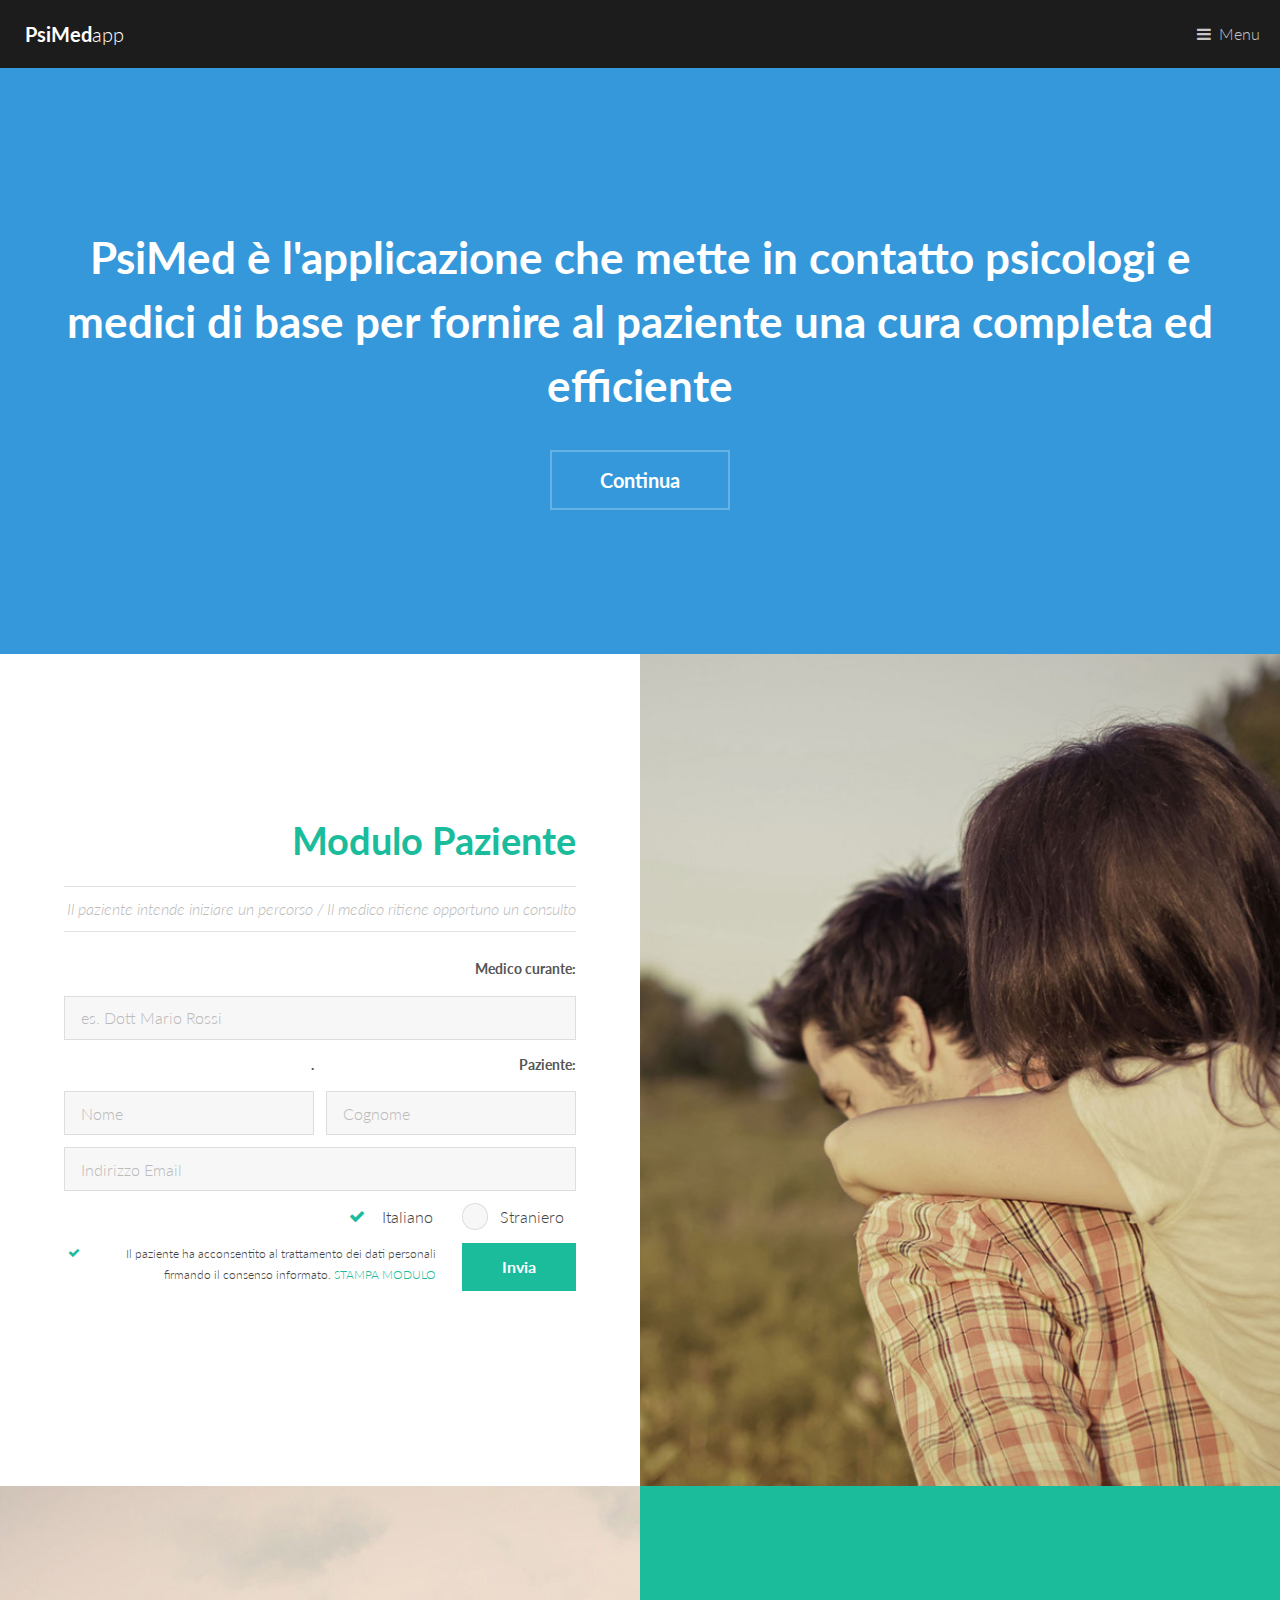
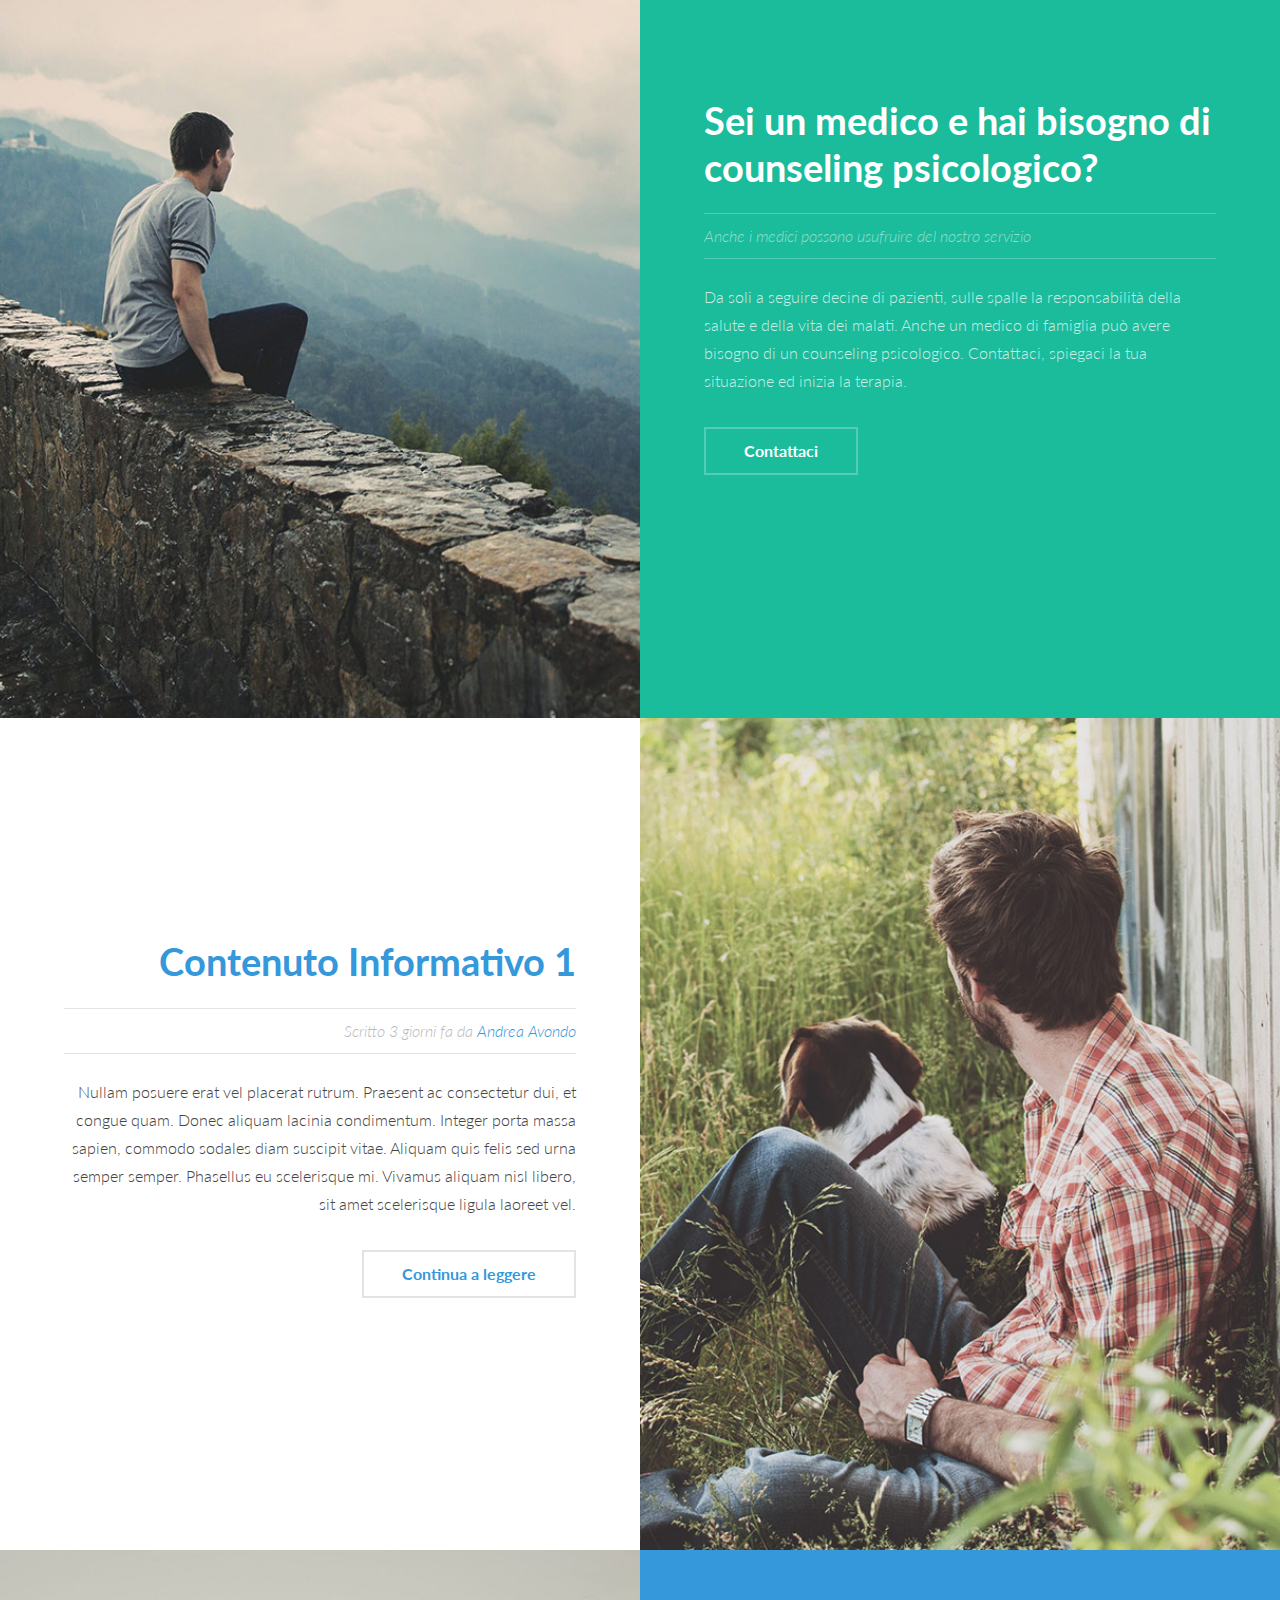
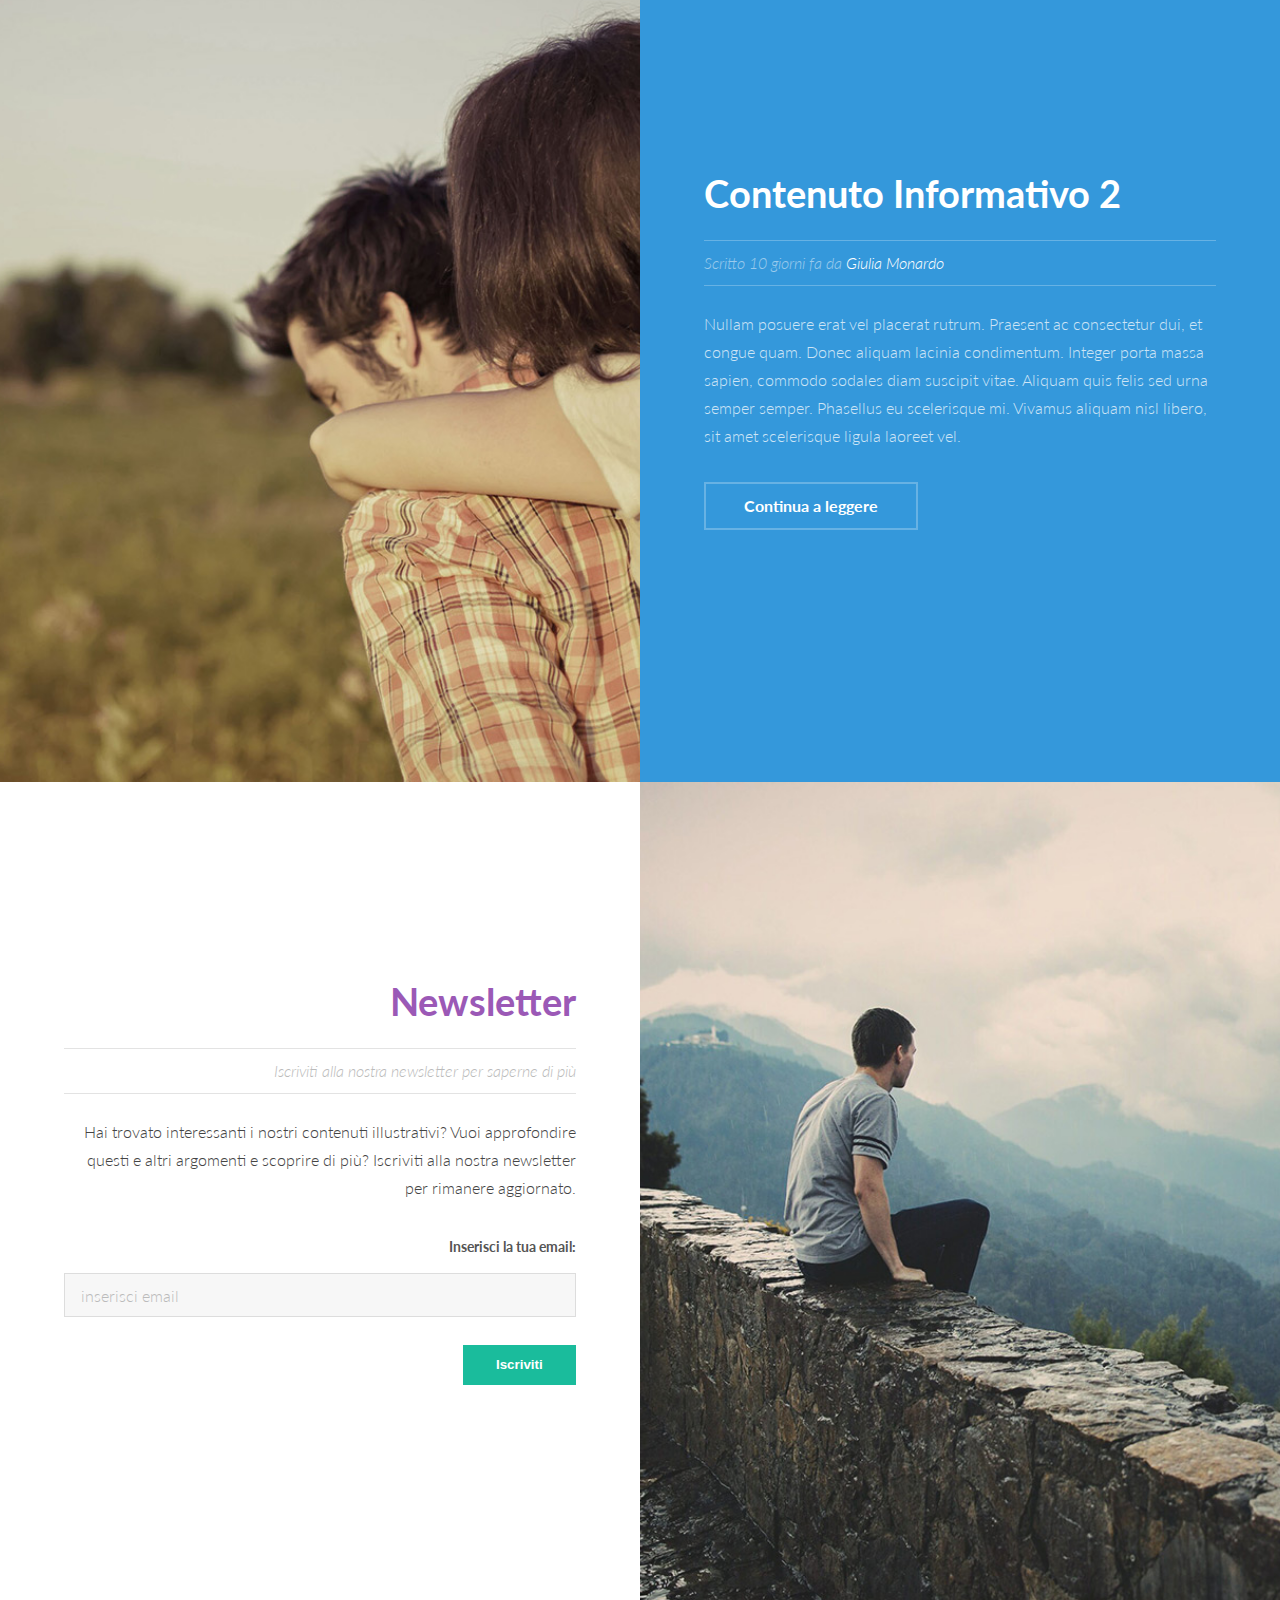
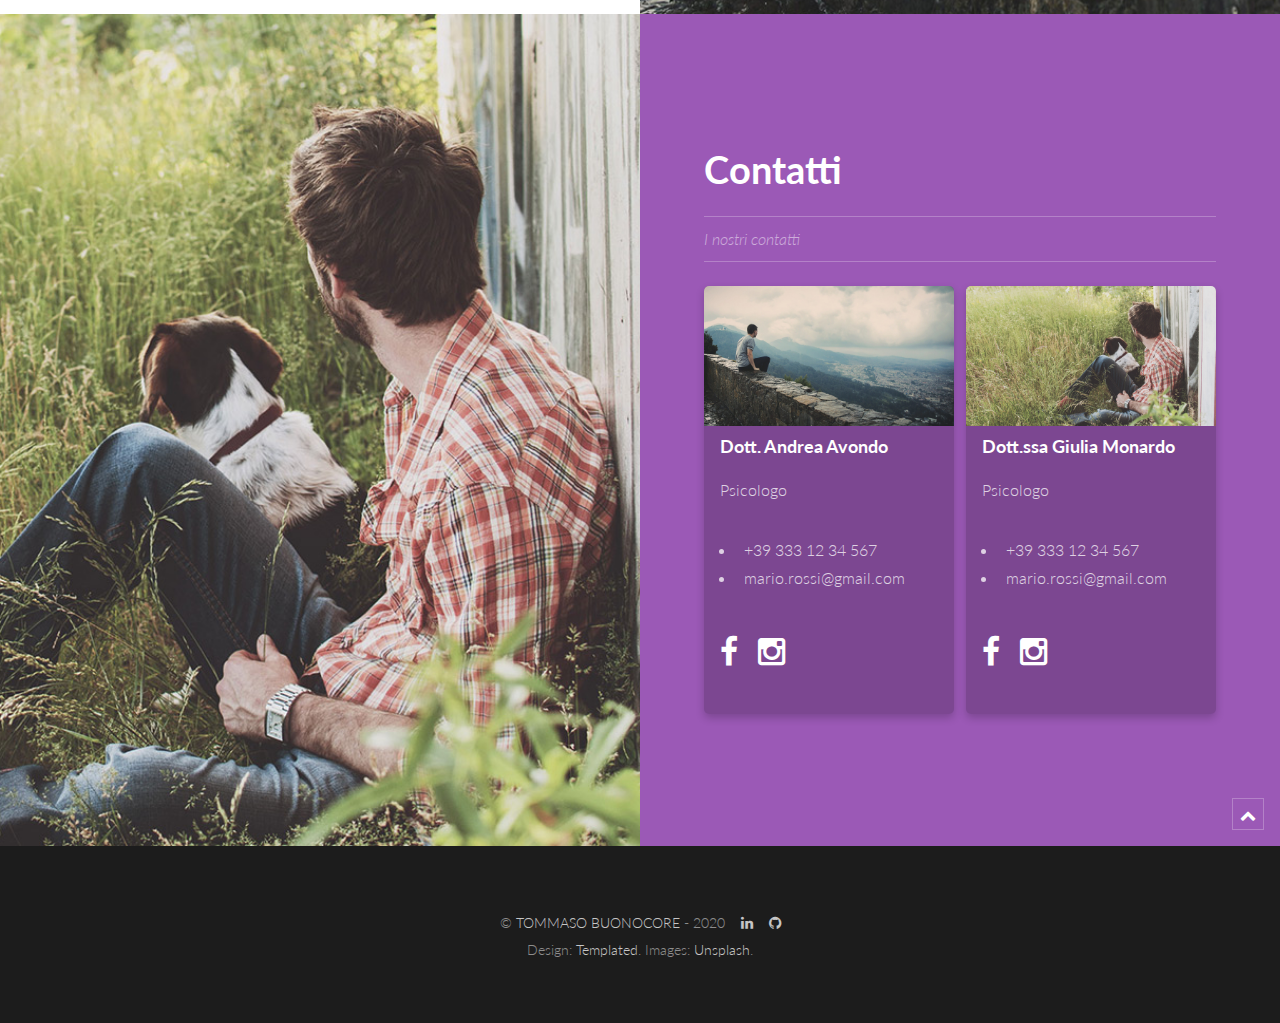
<file: doc/index.html>
<!DOCTYPE HTML>
<html>
	<head>
		<title>PsiMed</title>
		<meta charset="utf-8" />
		<meta name="viewport" content="width=device-width, initial-scale=1" />
		<link rel="stylesheet" href="assets/css/main.css" />
		<link rel="stylesheet" href="https://fonts.googleapis.com/icon?family=Material+Icons">
	</head>
	<body>

		<!-- Header -->
			<header id="header">
				<a href="index.html" class="logo"><strong>PsiMed</strong>app</a>
				<nav>
					<a href="#menu">Menu</a>
				</nav>
			</header>

		<!-- Nav -->
			<nav id="menu">
				<ul class="links">
					<li><a href="index.html">Home</a></li>
					<li><a href="info1.html">Contenuto Informativo 1</a></li>
					<li><a href="info2.html">Contenuto Informativo 2</a></li>
				</ul>
			</nav>

		<!-- Banner -->
			<section id="banner">
				<div class="inner">
					<h1>PsiMed è l'applicazione che mette in contatto psicologi e medici di base per fornire al paziente una cura completa ed efficiente</h1>
					<ul class="actions">
						<li><a href="#one" class="button alt scrolly big">Continua</a></li>
					</ul>
				</div>
			</section>

		<!-- One -->
			<article id="one" class="post style1">
				<div class="image">
					<img src="images/pic14.jpg" alt="" data-position="75% center" />
				</div>
				<div class="content">
					<div class="inner">
						<header>
							<h2><a>Modulo Paziente</a></h2>
							<p class="info">Il paziente intende iniziare un percorso / Il medico ritiene opportuno un consulto</p>
						</header>
						<form method="post" action="#">
								<div class="row uniform 50%">
									<div class="12u$">
										<label for="medIdText">Medico curante:</label>
										<input type="text" name="medIdText" id="medIdText" value="" placeholder="es. Dott Mario Rossi" />
									</div>
									<div class="6u 12u$(xsmall)">
										<label for="pazName"> .</label>
										<input type="text" name="pazName" id="pazName" value="" placeholder="Nome" />
									</div>
									<div class="6u 12u$(xsmall)">
										<label for="pazSurname">Paziente:</label>
										<input type="text" name="pazSurname" id="pazSurname" value="" placeholder="Cognome" />
									</div>
									<div class="12u$">
										<input type="email" name="pazEmail" id="pazEmail" value="" placeholder="Indirizzo Email" />
									</div>
									<div class="6u 12u$(xsmall)"></div>
									<div class="3u 12u$(xsmall)">
										<input type="radio" id="priority-low" name="priority" checked>
										<label for="priority-low">Italiano</label>
									</div>
									<div class="3u 12u$(xsmall)">
										<input type="radio" id="priority-normal" name="priority">
										<label for="priority-normal">Straniero</label>
									</div>
									<div class="9u 12u$(xsmall)">
										<input type="checkbox" id="human" name="human" checked>
										<label for="human" style="font-size:75%;">Il paziente ha acconsentito al trattamento dei dati personali firmando il consenso informato. <a>STAMPA MODULO</a></label>
									</div>
									<div class="3u 12u$(xsmall)">
										<ul class="actions">
											<li><input type="submit" value="Invia" class="special" /></li>
										</ul>
									</div>
								</div>
						</form>
					</div>
				</div>
			</article>

		<!-- Counseling -->
			<article id="counseling" class="post invert style1 alt">
				<div class="image">
					<img src="images/pic13.jpg" alt="" data-position="10% center" />
				</div>
				<div class="content">
					<div class="inner">
						<header>
							<h2><a>Sei un medico e hai bisogno di counseling psicologico?</a></h2>
							<p class="info">Anche i medici possono usufruire del nostro servizio</p>
						</header>
						<p>Da soli a seguire decine di pazienti, sulle spalle la responsabilità della salute e della vita dei malati. Anche un medico di famiglia può avere bisogno di un counseling psicologico. Contattaci, spiegaci la tua situazione ed inizia la terapia.</p>
						<ul class="actions">
							<li><a href="#contatti" class="button alt">Contattaci</a></li>
						</ul>
					</div>
				</div>
			</article>

		<!-- Info1 -->
			<article id="info1" class="post style2">
				<div class="image">
					<img src="images/pic12.jpg" alt="" data-position="80% center" />
				</div>
				<div class="content">
					<div class="inner">
						<header>
							<h2><a href="info1.html">Contenuto Informativo 1</a></h2>
							<p class="info">Scritto 3 giorni fa da <a href="#contatti">Andrea Avondo</a></p>
						</header>
						<p>Nullam posuere erat vel placerat rutrum. Praesent ac consectetur dui, et congue quam. Donec aliquam lacinia condimentum. Integer porta massa sapien, commodo sodales diam suscipit vitae. Aliquam quis felis sed urna semper semper. Phasellus eu scelerisque mi. Vivamus aliquam nisl libero, sit amet scelerisque ligula laoreet vel.</p>
						<ul class="actions">
							<li><a href="info1.html" class="button alt">Continua a leggere</a></li>
						</ul>
					</div>
				</div>
			</article>

		<!-- Info2 -->
			<article id="info2" class="post invert style2 alt">
				<div class="image">
					<img src="images/pic14.jpg" alt="" data-position="60% center" />
				</div>
				<div class="content">
					<div class="inner">
						<header>
							<h2><a href="info2.html">Contenuto Informativo 2</a></h2>
							<p class="info">Scritto 10 giorni fa da <a href="#contatti">Giulia Monardo</a></p>
						</header>
						<p>Nullam posuere erat vel placerat rutrum. Praesent ac consectetur dui, et congue quam. Donec aliquam lacinia condimentum. Integer porta massa sapien, commodo sodales diam suscipit vitae. Aliquam quis felis sed urna semper semper. Phasellus eu scelerisque mi. Vivamus aliquam nisl libero, sit amet scelerisque ligula laoreet vel.</p>
						<ul class="actions">
							<li><a href="info2.html" class="button alt">Continua a leggere</a></li>
						</ul>
					</div>
				</div>
			</article>

		<!-- Newsletter -->
			<article id="newsletter" class="post style3">
				<div class="image">
					<img src="images/pic13.jpg" alt="" data-position="5% center" />
				</div>
				<div class="content">
					<div class="inner">
						<header>
							<h2><a href="generic.html">Newsletter</a></h2>
							<p class="info">Iscriviti alla nostra newsletter per saperne di più</p>
						</header>
						<p>Hai trovato interessanti i nostri contenuti illustrativi? Vuoi approfondire questi e altri argomenti e scoprire di più? Iscriviti alla nostra newsletter per rimanere aggiornato.</p>
						<form class="form-inline" action="/action_page.php">
							<label for="medMail">Inserisci la tua email:</label>
							<input type="email" id="medMail" placeholder="inserisci email" name="medMail">
							<br>
							<button type="submit" >Iscriviti</button>
						  </form>
						<ul class="actions">
					</div>
				</div>
			</article>

		<!-- Six -->
			<article id="contatti" class="post invert style3 alt">
				<div class="image">
					<img src="images/pic12.jpg" alt="" data-position="80% center" />
				</div>
				<div class="content">
					<div class="inner">
						<header>
							<h2><a href="generic.html">Contatti</a></h2>
							<p class="info">I nostri contatti</p>
						</header>
						<div class="row uniform 50%">
								<div class="6u 12u$(xsmall)">
										<div class="card" style="background-color: rgba(0,0,0,0.2)">
												<img src="images/pic13.jpg" alt="Avatar" style="width:100%; border-radius: 5px 5px 0 0;">
												<div class="cont">
													<h4><b>Dott. Andrea Avondo</b></h4>
													<p>Psicologo</p>
													<ul>
															<li>+39 333 12 34 567</li>
															<li>mario.rossi@gmail.com</li>
													</ul>
													<ul class="icons">
															<li><a href="#" class="icon fa-facebook"><span class="label">Twitter</span></a></li>
															<li><a href="#" class="icon fa-instagram"><span class="label">Facebook</span></a></li>
													</ul>
												</div>
										</div>
								</div>
								<div class="6u 12u$(xsmall)">
										<div class="card" style="background-color: rgba(0,0,0,0.2)">
												<img src="images/pic12.jpg" alt="Avatar" style="width:100%; border-radius: 5px 5px 0 0;">
												<div class="cont">
													<h4><b>Dott.ssa Giulia Monardo</b></h4>
													<p>Psicologo</p>
													<ul>
															<li>+39 333 12 34 567</li>
															<li>mario.rossi@gmail.com</li>
													</ul>
													<ul class="icons">
															<li><a href="#" class="icon fa-facebook"><span class="label">Twitter</span></a></li>
															<li><a href="#" class="icon fa-instagram"><span class="label">Facebook</span></a></li>
													</ul>
												</div>
										</div>
								</div>
						</div>
					</div>
					<div class="postnav">
						<a href="#" class="scrolly prev"><span class="icon fa-chevron-up"></span></a>
					</div>
				</div>
			</article>

		<!-- Footer -->
			<footer id="footer">
				<div class="copyright">
					&copy; <a href="https://www.linkedin.com/in/tbuonocore">TOMMASO BUONOCORE</a>&nbsp;-&nbsp;2020&nbsp;&nbsp;&nbsp;&nbsp;<a href="#" class="icon fa-linkedin"> <span class="label">LinkedIn</span></a>&nbsp;&nbsp;
					<a href="#" class="icon fa-github"><span class="label">GitHub</span></a>
					<br> Design: <a href="https://templated.co">Templated</a>. Images: <a href="https://unsplash.com">Unsplash</a>.
				</div>
			</footer>

		<!-- Scripts -->
			<script src="assets/js/jquery.min.js"></script>
			<script src="assets/js/jquery.scrolly.min.js"></script>
			<script src="assets/js/skel.min.js"></script>
			<script src="assets/js/util.js"></script>
			<script src="assets/js/main.js"></script>

	</body>
</html>
</file>
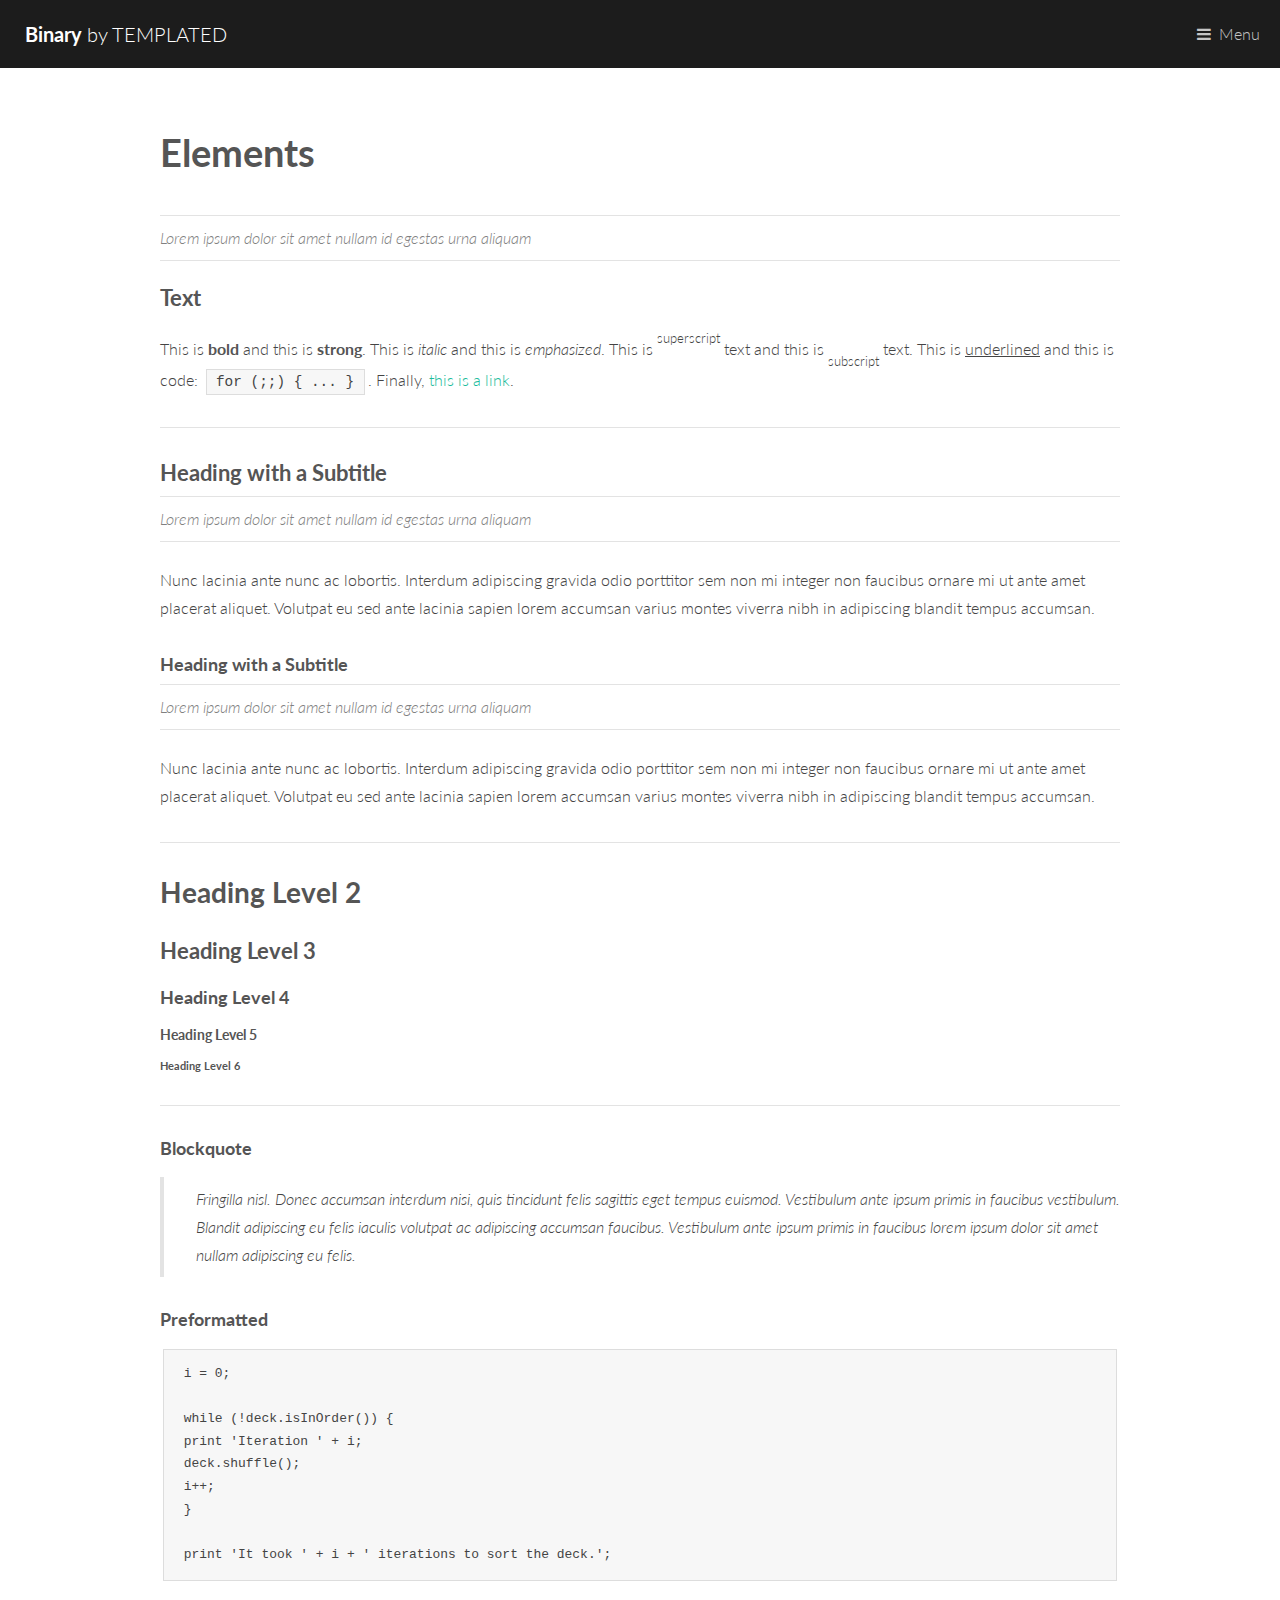
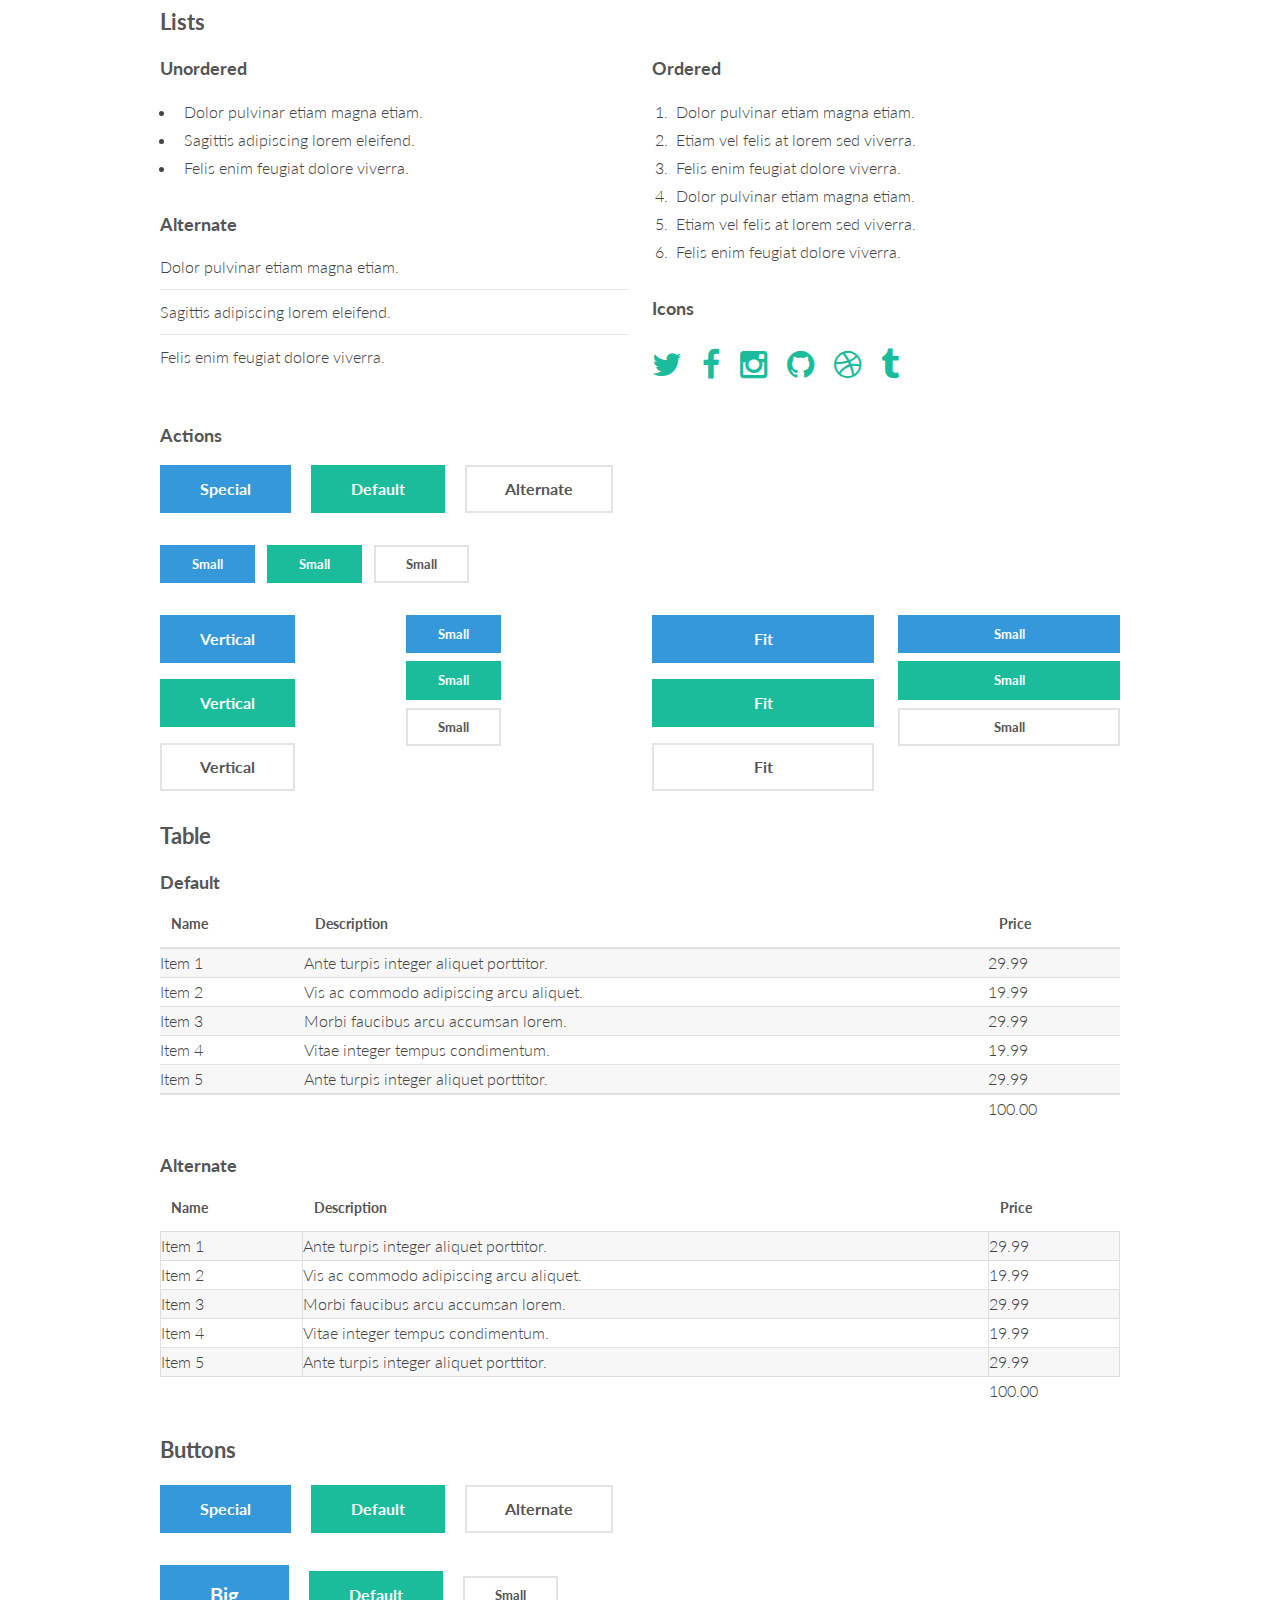
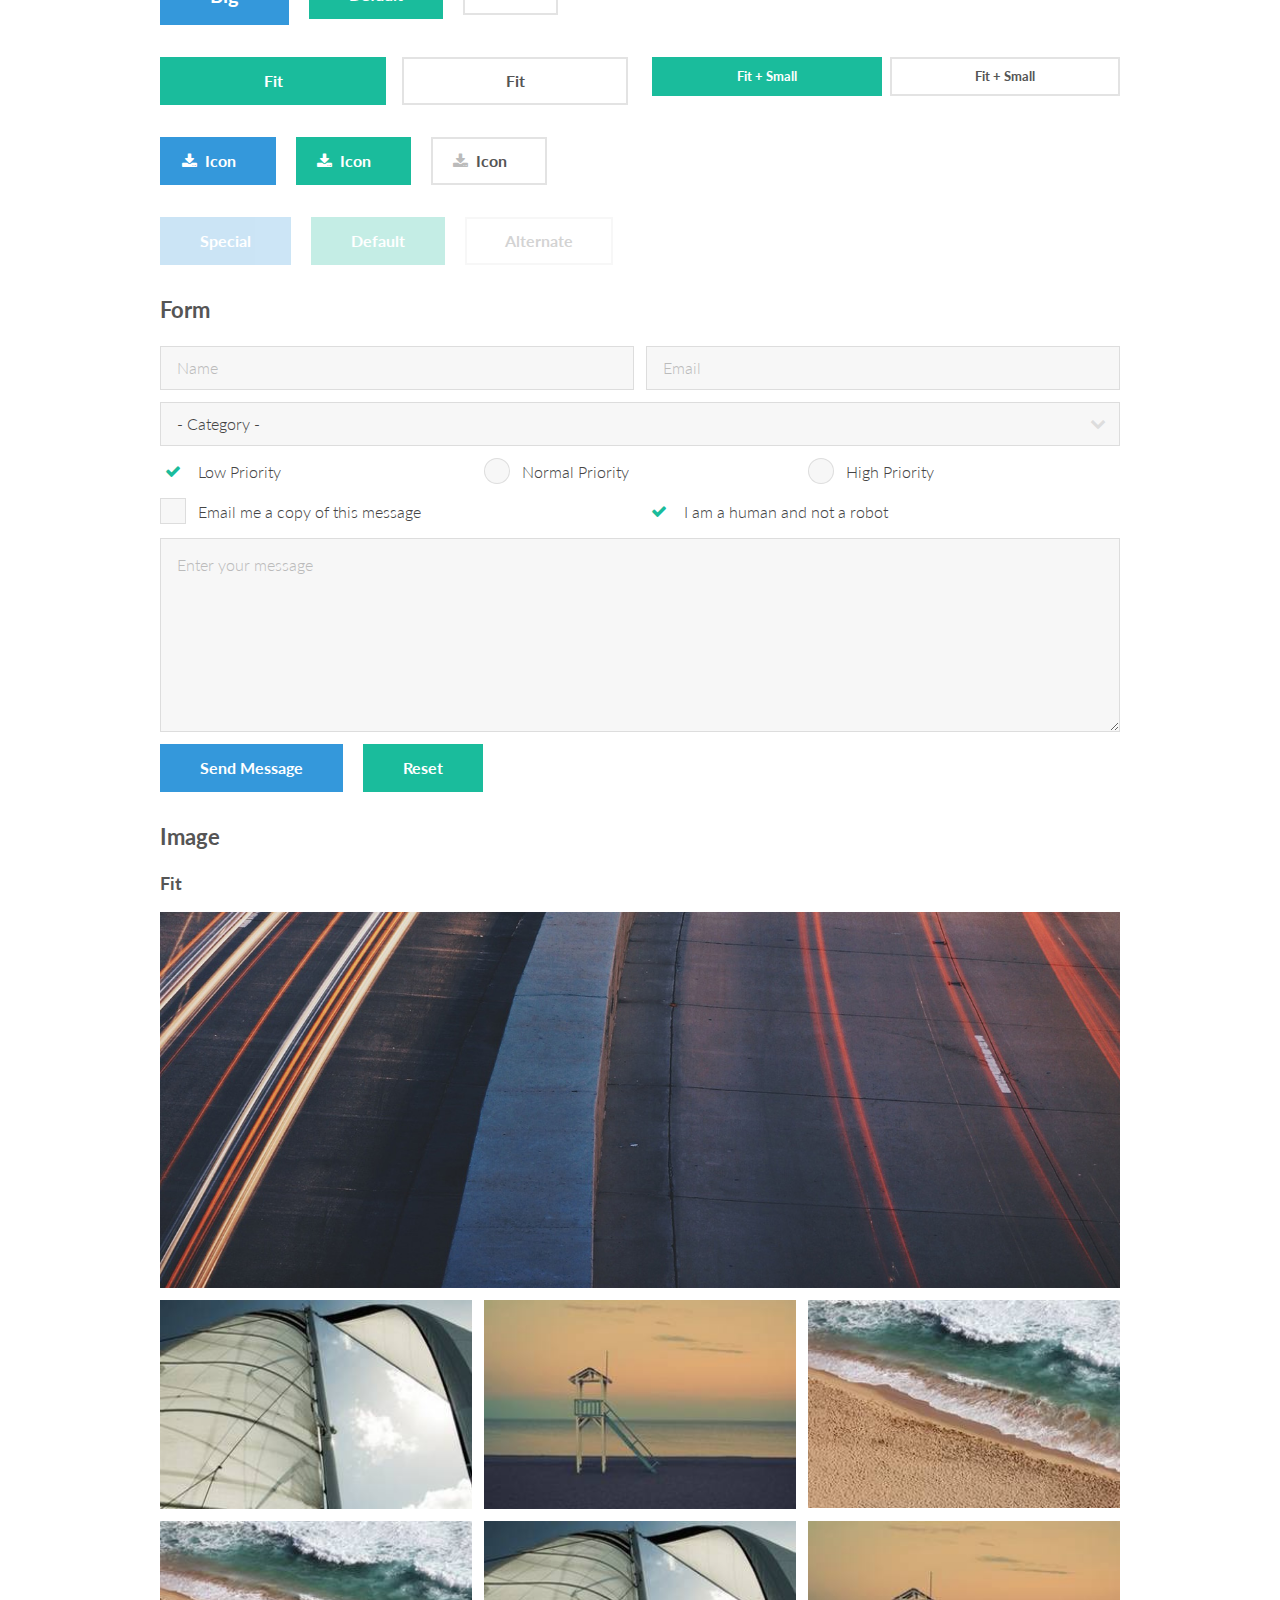
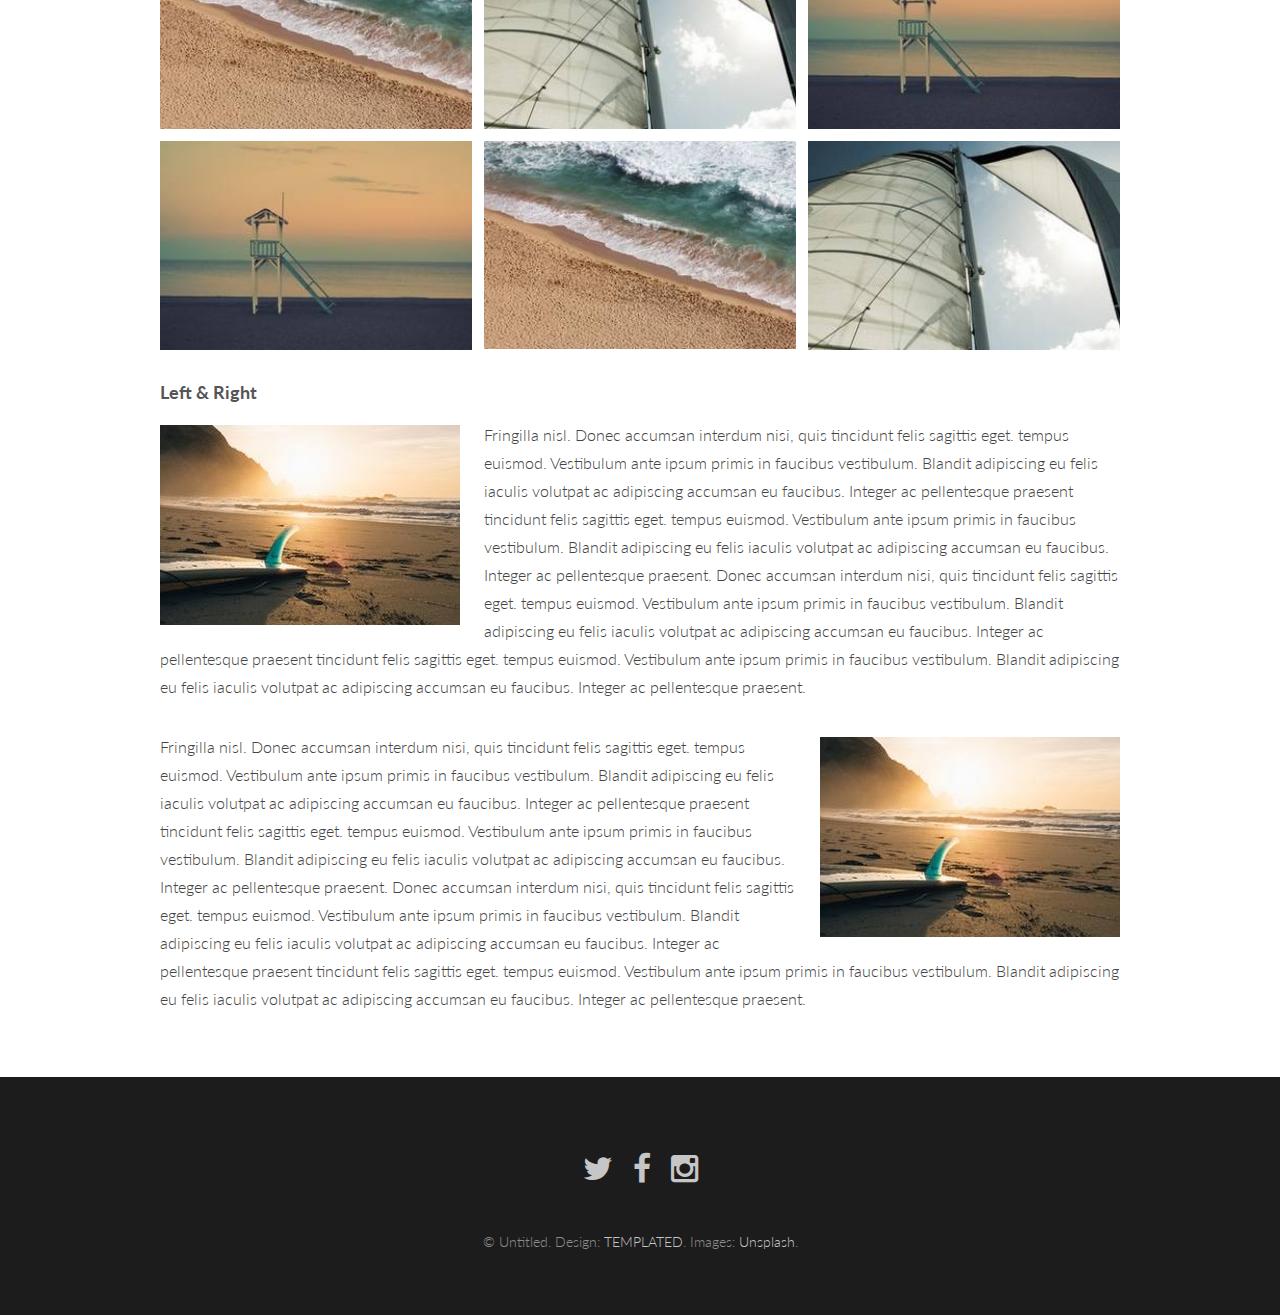
<file: elements.html>
<!DOCTYPE HTML>
<!--
	Binary by TEMPLATED
	templated.co @templatedco
	Released for free under the Creative Commons Attribution 3.0 license (templated.co/license)
-->
<html>
	<head>
		<title>Elements - Binary by TEMPLATED</title>
		<meta charset="utf-8" />
		<meta name="viewport" content="width=device-width, initial-scale=1" />
		<link rel="stylesheet" href="assets/css/main.css" />
	</head>
	<body>

		<!-- Header -->
			<header id="header">
				<a href="index.html" class="logo"><strong>Binary</strong> by TEMPLATED</a>
				<nav>
					<a href="#menu">Menu</a>
				</nav>
			</header>

		<!-- Nav -->
			<nav id="menu">
				<ul class="links">
					<li><a href="index.html">Home</a></li>
					<li><a href="generic.html">Generic</a></li>
					<li><a href="elements.html">Elements</a></li>
				</ul>
			</nav>

		<!-- Main -->
			<section id="main">
				<div class="inner">
					<header class="major special">
						<h1>Elements</h1>
						<p>Lorem ipsum dolor sit amet nullam id egestas urna aliquam</p>
					</header>

					<!-- Text -->
						<section>
							<h3>Text</h3>
							<p>This is <b>bold</b> and this is <strong>strong</strong>. This is <i>italic</i> and this is <em>emphasized</em>.
							This is <sup>superscript</sup> text and this is <sub>subscript</sub> text.
							This is <u>underlined</u> and this is code: <code>for (;;) { ... }</code>. Finally, <a href="#">this is a link</a>.</p>

							<hr />

							<header>
								<h3>Heading with a Subtitle</h3>
								<p>Lorem ipsum dolor sit amet nullam id egestas urna aliquam</p>
							</header>
							<p>Nunc lacinia ante nunc ac lobortis. Interdum adipiscing gravida odio porttitor sem non mi integer non faucibus ornare mi ut ante amet placerat aliquet. Volutpat eu sed ante lacinia sapien lorem accumsan varius montes viverra nibh in adipiscing blandit tempus accumsan.</p>
							<header>
								<h4>Heading with a Subtitle</h4>
								<p>Lorem ipsum dolor sit amet nullam id egestas urna aliquam</p>
							</header>
							<p>Nunc lacinia ante nunc ac lobortis. Interdum adipiscing gravida odio porttitor sem non mi integer non faucibus ornare mi ut ante amet placerat aliquet. Volutpat eu sed ante lacinia sapien lorem accumsan varius montes viverra nibh in adipiscing blandit tempus accumsan.</p>

							<hr />

							<h2>Heading Level 2</h2>
							<h3>Heading Level 3</h3>
							<h4>Heading Level 4</h4>
							<h5>Heading Level 5</h5>
							<h6>Heading Level 6</h6>

							<hr />

							<h4>Blockquote</h4>
							<blockquote>Fringilla nisl. Donec accumsan interdum nisi, quis tincidunt felis sagittis eget tempus euismod. Vestibulum ante ipsum primis in faucibus vestibulum. Blandit adipiscing eu felis iaculis volutpat ac adipiscing accumsan faucibus. Vestibulum ante ipsum primis in faucibus lorem ipsum dolor sit amet nullam adipiscing eu felis.</blockquote>

							<h4>Preformatted</h4>
							<pre><code>i = 0;

while (!deck.isInOrder()) {
print 'Iteration ' + i;
deck.shuffle();
i++;
}

print 'It took ' + i + ' iterations to sort the deck.';</code></pre>
						</section>

					<!-- Lists -->
						<section>
							<h3>Lists</h3>
							<div class="row">
								<div class="6u 12u$(xsmall)">

									<h4>Unordered</h4>
									<ul>
										<li>Dolor pulvinar etiam magna etiam.</li>
										<li>Sagittis adipiscing lorem eleifend.</li>
										<li>Felis enim feugiat dolore viverra.</li>
									</ul>

									<h4>Alternate</h4>
									<ul class="alt">
										<li>Dolor pulvinar etiam magna etiam.</li>
										<li>Sagittis adipiscing lorem eleifend.</li>
										<li>Felis enim feugiat dolore viverra.</li>
									</ul>

								</div>
								<div class="6u$ 12u$(xsmall)">

									<h4>Ordered</h4>
									<ol>
										<li>Dolor pulvinar etiam magna etiam.</li>
										<li>Etiam vel felis at lorem sed viverra.</li>
										<li>Felis enim feugiat dolore viverra.</li>
										<li>Dolor pulvinar etiam magna etiam.</li>
										<li>Etiam vel felis at lorem sed viverra.</li>
										<li>Felis enim feugiat dolore viverra.</li>
									</ol>

									<h4>Icons</h4>
									<ul class="icons">
										<li><a href="#" class="icon fa-twitter"><span class="label">Twitter</span></a></li>
										<li><a href="#" class="icon fa-facebook"><span class="label">Facebook</span></a></li>
										<li><a href="#" class="icon fa-instagram"><span class="label">Instagram</span></a></li>
										<li><a href="#" class="icon fa-github"><span class="label">Github</span></a></li>
										<li><a href="#" class="icon fa-dribbble"><span class="label">Dribbble</span></a></li>
										<li><a href="#" class="icon fa-tumblr"><span class="label">Tumblr</span></a></li>
									</ul>

								</div>
							</div>

							<h4>Actions</h4>
							<ul class="actions">
								<li><a href="#" class="button special">Special</a></li>
								<li><a href="#" class="button">Default</a></li>
								<li><a href="#" class="button alt">Alternate</a></li>
							</ul>
							<ul class="actions small">
								<li><a href="#" class="button special small">Small</a></li>
								<li><a href="#" class="button small">Small</a></li>
								<li><a href="#" class="button alt small">Small</a></li>
							</ul>
							<div class="row">
								<div class="3u 6u(small) 12u$(xsmall)">
									<ul class="actions vertical">
										<li><a href="#" class="button special">Vertical</a></li>
										<li><a href="#" class="button">Vertical</a></li>
										<li><a href="#" class="button alt">Vertical</a></li>
									</ul>
								</div>
								<div class="3u 6u$(small) 12u$(xsmall)">
									<ul class="actions vertical small">
										<li><a href="#" class="button special small">Small</a></li>
										<li><a href="#" class="button small">Small</a></li>
										<li><a href="#" class="button alt small">Small</a></li>
									</ul>
								</div>
								<div class="3u 6u(small) 12u$(xsmall)">
									<ul class="actions vertical">
										<li><a href="#" class="button special fit">Fit</a></li>
										<li><a href="#" class="button fit">Fit</a></li>
										<li><a href="#" class="button alt fit">Fit</a></li>
									</ul>
								</div>
								<div class="3u$ 6u$(small) 12u$(xsmall)">
									<ul class="actions vertical small">
										<li><a href="#" class="button special small fit">Small</a></li>
										<li><a href="#" class="button small fit">Small</a></li>
										<li><a href="#" class="button alt small fit">Small</a></li>
									</ul>
								</div>
							</div>
						</section>

					<!-- Table -->
						<section>
							<h3>Table</h3>
							<h4>Default</h4>
							<div class="table-wrapper">
								<table>
									<thead>
										<tr>
											<th>Name</th>
											<th>Description</th>
											<th>Price</th>
										</tr>
									</thead>
									<tbody>
										<tr>
											<td>Item 1</td>
											<td>Ante turpis integer aliquet porttitor.</td>
											<td>29.99</td>
										</tr>
										<tr>
											<td>Item 2</td>
											<td>Vis ac commodo adipiscing arcu aliquet.</td>
											<td>19.99</td>
										</tr>
										<tr>
											<td>Item 3</td>
											<td> Morbi faucibus arcu accumsan lorem.</td>
											<td>29.99</td>
										</tr>
										<tr>
											<td>Item 4</td>
											<td>Vitae integer tempus condimentum.</td>
											<td>19.99</td>
										</tr>
										<tr>
											<td>Item 5</td>
											<td>Ante turpis integer aliquet porttitor.</td>
											<td>29.99</td>
										</tr>
									</tbody>
									<tfoot>
										<tr>
											<td colspan="2"></td>
											<td>100.00</td>
										</tr>
									</tfoot>
								</table>
							</div>
							<h4>Alternate</h4>
							<div class="table-wrapper">
								<table class="alt">
									<thead>
										<tr>
											<th>Name</th>
											<th>Description</th>
											<th>Price</th>
										</tr>
									</thead>
									<tbody>
										<tr>
											<td>Item 1</td>
											<td>Ante turpis integer aliquet porttitor.</td>
											<td>29.99</td>
										</tr>
										<tr>
											<td>Item 2</td>
											<td>Vis ac commodo adipiscing arcu aliquet.</td>
											<td>19.99</td>
										</tr>
										<tr>
											<td>Item 3</td>
											<td> Morbi faucibus arcu accumsan lorem.</td>
											<td>29.99</td>
										</tr>
										<tr>
											<td>Item 4</td>
											<td>Vitae integer tempus condimentum.</td>
											<td>19.99</td>
										</tr>
										<tr>
											<td>Item 5</td>
											<td>Ante turpis integer aliquet porttitor.</td>
											<td>29.99</td>
										</tr>
									</tbody>
									<tfoot>
										<tr>
											<td colspan="2"></td>
											<td>100.00</td>
										</tr>
									</tfoot>
								</table>
							</div>
						</section>

					<!-- Buttons -->
						<section>
							<h3>Buttons</h3>
							<ul class="actions">
								<li><a href="#" class="button special">Special</a></li>
								<li><a href="#" class="button">Default</a></li>
								<li><a href="#" class="button alt">Alternate</a></li>
							</ul>
							<ul class="actions">
								<li><a href="#" class="button special big">Big</a></li>
								<li><a href="#" class="button">Default</a></li>
								<li><a href="#" class="button alt small">Small</a></li>
							</ul>
							<div class="row">
								<div class="6u 12u$(xsmall)">
									<ul class="actions fit">
										<li><a href="#" class="button fit">Fit</a></li>
										<li><a href="#" class="button alt fit">Fit</a></li>
									</ul>
								</div>
								<div class="6u$ 12u$(xsmall)">
									<ul class="actions fit small">
										<li><a href="#" class="button fit small">Fit + Small</a></li>
										<li><a href="#" class="button alt fit small">Fit + Small</a></li>
									</ul>
								</div>
							</div>
							<ul class="actions">
								<li><a href="#" class="button special icon fa-download">Icon</a></li>
								<li><a href="#" class="button icon fa-download">Icon</a></li>
								<li><a href="#" class="button alt icon fa-download">Icon</a></li>
							</ul>
							<ul class="actions">
								<li><span class="button special disabled">Special</span></li>
								<li><span class="button disabled">Default</span></li>
								<li><span class="button alt disabled">Alternate</span></li>
							</ul>
						</section>

					<!-- Form -->
						<section>
							<h3>Form</h3>
							<form method="post" action="#">
								<div class="row uniform 50%">
									<div class="6u 12u$(xsmall)">
										<input type="text" name="name" id="name" value="" placeholder="Name" />
									</div>
									<div class="6u$ 12u$(xsmall)">
										<input type="email" name="email" id="email" value="" placeholder="Email" />
									</div>
									<div class="12u$">
										<div class="select-wrapper">
											<select name="category" id="category">
												<option value="">- Category -</option>
												<option value="1">Manufacturing</option>
												<option value="1">Shipping</option>
												<option value="1">Administration</option>
												<option value="1">Human Resources</option>
											</select>
										</div>
									</div>
									<div class="4u 12u$(xsmall)">
										<input type="radio" id="priority-low" name="priority" checked>
										<label for="priority-low">Low Priority</label>
									</div>
									<div class="4u 12u$(xsmall)">
										<input type="radio" id="priority-normal" name="priority">
										<label for="priority-normal">Normal Priority</label>
									</div>
									<div class="4u$ 12u$(xsmall)">
										<input type="radio" id="priority-high" name="priority">
										<label for="priority-high">High Priority</label>
									</div>
									<div class="6u 12u$(small)">
										<input type="checkbox" id="copy" name="copy">
										<label for="copy">Email me a copy of this message</label>
									</div>
									<div class="6u$ 12u$(small)">
										<input type="checkbox" id="human" name="human" checked>
										<label for="human">I am a human and not a robot</label>
									</div>
									<div class="12u$">
										<textarea name="message" id="message" placeholder="Enter your message" rows="6"></textarea>
									</div>
									<div class="12u$">
										<ul class="actions">
											<li><input type="submit" value="Send Message" class="special" /></li>
											<li><input type="reset" value="Reset" /></li>
										</ul>
									</div>
								</div>
							</form>
						</section>

					<!-- Image -->
						<section>
							<h3>Image</h3>
							<h4>Fit</h4>
							<div class="box alt">
								<div class="row 50% uniform">
									<div class="12u$"><span class="image fit"><img src="images/pic11.jpg" alt="" /></span></div>
									<div class="4u"><span class="image fit"><img src="images/pic03.jpg" alt="" /></span></div>
									<div class="4u"><span class="image fit"><img src="images/pic04.jpg" alt="" /></span></div>
									<div class="4u$"><span class="image fit"><img src="images/pic05.jpg" alt="" /></span></div>
									<div class="4u"><span class="image fit"><img src="images/pic05.jpg" alt="" /></span></div>
									<div class="4u"><span class="image fit"><img src="images/pic03.jpg" alt="" /></span></div>
									<div class="4u$"><span class="image fit"><img src="images/pic04.jpg" alt="" /></span></div>
									<div class="4u"><span class="image fit"><img src="images/pic04.jpg" alt="" /></span></div>
									<div class="4u"><span class="image fit"><img src="images/pic05.jpg" alt="" /></span></div>
									<div class="4u$"><span class="image fit"><img src="images/pic03.jpg" alt="" /></span></div>
								</div>
							</div>

							<h4>Left &amp; Right</h4>
							<p><span class="image left"><img src="images/pic06.jpg" alt="" /></span>Fringilla nisl. Donec accumsan interdum nisi, quis tincidunt felis sagittis eget. tempus euismod. Vestibulum ante ipsum primis in faucibus vestibulum. Blandit adipiscing eu felis iaculis volutpat ac adipiscing accumsan eu faucibus. Integer ac pellentesque praesent tincidunt felis sagittis eget. tempus euismod. Vestibulum ante ipsum primis in faucibus vestibulum. Blandit adipiscing eu felis iaculis volutpat ac adipiscing accumsan eu faucibus. Integer ac pellentesque praesent. Donec accumsan interdum nisi, quis tincidunt felis sagittis eget. tempus euismod. Vestibulum ante ipsum primis in faucibus vestibulum. Blandit adipiscing eu felis iaculis volutpat ac adipiscing accumsan eu faucibus. Integer ac pellentesque praesent tincidunt felis sagittis eget. tempus euismod. Vestibulum ante ipsum primis in faucibus vestibulum. Blandit adipiscing eu felis iaculis volutpat ac adipiscing accumsan eu faucibus. Integer ac pellentesque praesent.</p>
							<p><span class="image right"><img src="images/pic06.jpg" alt="" /></span>Fringilla nisl. Donec accumsan interdum nisi, quis tincidunt felis sagittis eget. tempus euismod. Vestibulum ante ipsum primis in faucibus vestibulum. Blandit adipiscing eu felis iaculis volutpat ac adipiscing accumsan eu faucibus. Integer ac pellentesque praesent tincidunt felis sagittis eget. tempus euismod. Vestibulum ante ipsum primis in faucibus vestibulum. Blandit adipiscing eu felis iaculis volutpat ac adipiscing accumsan eu faucibus. Integer ac pellentesque praesent. Donec accumsan interdum nisi, quis tincidunt felis sagittis eget. tempus euismod. Vestibulum ante ipsum primis in faucibus vestibulum. Blandit adipiscing eu felis iaculis volutpat ac adipiscing accumsan eu faucibus. Integer ac pellentesque praesent tincidunt felis sagittis eget. tempus euismod. Vestibulum ante ipsum primis in faucibus vestibulum. Blandit adipiscing eu felis iaculis volutpat ac adipiscing accumsan eu faucibus. Integer ac pellentesque praesent.</p>
						</section>

				</div>
			</section>

		<!-- Footer -->
			<footer id="footer">
				<ul class="icons">
					<li><a href="#" class="icon fa-twitter"><span class="label">Twitter</span></a></li>
					<li><a href="#" class="icon fa-facebook"><span class="label">Facebook</span></a></li>
					<li><a href="#" class="icon fa-instagram"><span class="label">Instagram</span></a></li>
				</ul>
				<div class="copyright">
					&copy; Untitled. Design: <a href="https://templated.co">TEMPLATED</a>. Images: <a href="https://unsplash.com">Unsplash</a>.
				</div>
			</footer>

		<!-- Scripts -->
			<script src="assets/js/jquery.min.js"></script>
			<script src="assets/js/jquery.scrolly.min.js"></script>
			<script src="assets/js/skel.min.js"></script>
			<script src="assets/js/util.js"></script>
			<script src="assets/js/main.js"></script>

	</body>
</html>
</file>
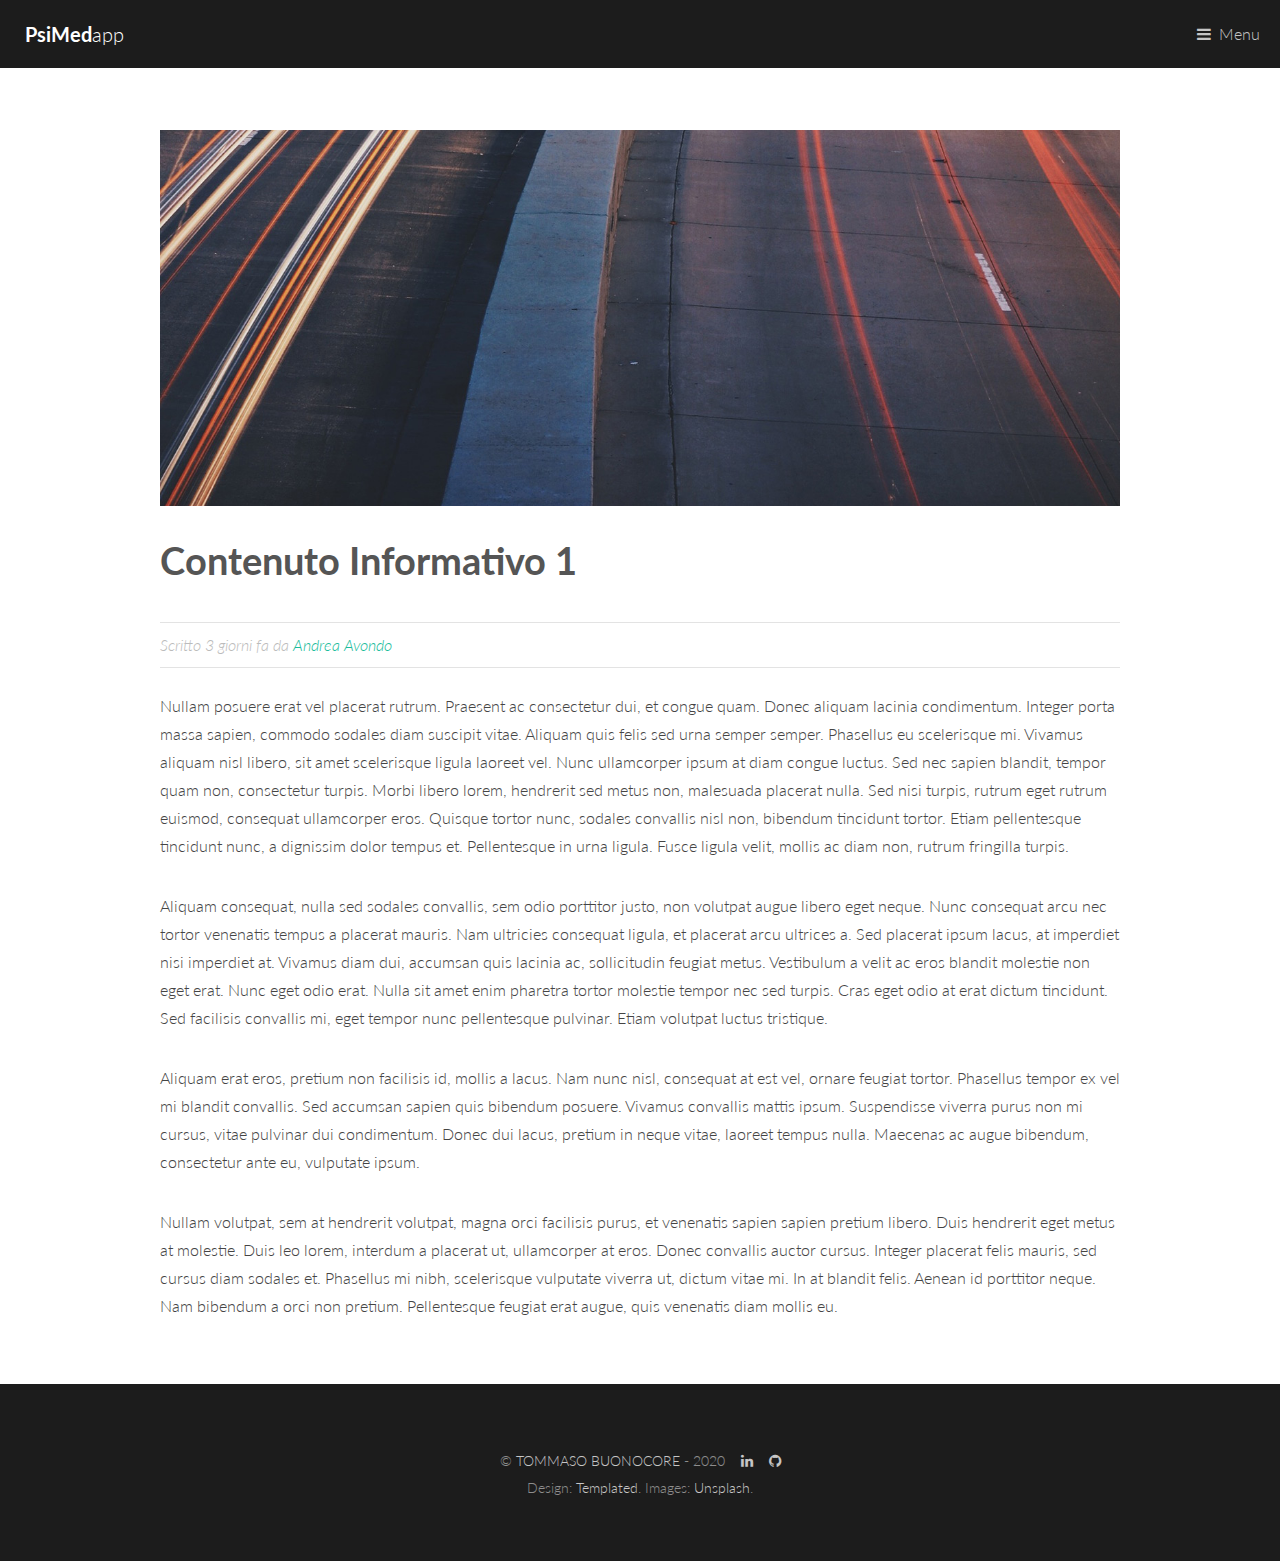
<file: doc/info1.html>
<!DOCTYPE HTML>
<html>
	<head>
		<title>Contenuto Informativo 1 - PsiMed</title>
		<meta charset="utf-8" />
		<meta name="viewport" content="width=device-width, initial-scale=1" />
		<link rel="stylesheet" href="assets/css/main.css" />
	</head>
	<body>

		<!-- Header -->
			<header id="header">
				<a href="index.html" class="logo"><strong>PsiMed</strong>app</a>
				<nav>
					<a href="#menu">Menu</a>
				</nav>
			</header>

		<!-- Nav -->
			<nav id="menu">
				<ul class="links">
					<li><a href="index.html">Home</a></li>
					<li><a href="info1.html">Contenuto Informativo 1</a></li>
					<li><a href="info2.html">Contenuto Informativo 2</a></li>
				</ul>
			</nav>

		<!-- Main -->
			<section id="main">
				<div class="inner">
					<div class="image fit">
						<img src="images/pic11.jpg" alt="" />
					</div>
					<header>
						<h1>Contenuto Informativo 1</h1>
						<p class="info">Scritto 3 giorni fa da <a href="#contatti">Andrea Avondo</a></p>
					</header>
					<p>Nullam posuere erat vel placerat rutrum. Praesent ac consectetur dui, et congue quam. Donec aliquam lacinia condimentum. Integer porta massa sapien, commodo sodales diam suscipit vitae. Aliquam quis felis sed urna semper semper. Phasellus eu scelerisque mi. Vivamus aliquam nisl libero, sit amet scelerisque ligula laoreet vel. Nunc ullamcorper ipsum at diam congue luctus. Sed nec sapien blandit, tempor quam non, consectetur turpis. Morbi libero lorem, hendrerit sed metus non, malesuada placerat nulla. Sed nisi turpis, rutrum eget rutrum euismod, consequat ullamcorper eros. Quisque tortor nunc, sodales convallis nisl non, bibendum tincidunt tortor. Etiam pellentesque tincidunt nunc, a dignissim dolor tempus et. Pellentesque in urna ligula. Fusce ligula velit, mollis ac diam non, rutrum fringilla turpis.</p>
					<p>Aliquam consequat, nulla sed sodales convallis, sem odio porttitor justo, non volutpat augue libero eget neque. Nunc consequat arcu nec tortor venenatis tempus a placerat mauris. Nam ultricies consequat ligula, et placerat arcu ultrices a. Sed placerat ipsum lacus, at imperdiet nisi imperdiet at. Vivamus diam dui, accumsan quis lacinia ac, sollicitudin feugiat metus. Vestibulum a velit ac eros blandit molestie non eget erat. Nunc eget odio erat. Nulla sit amet enim pharetra tortor molestie tempor nec sed turpis. Cras eget odio at erat dictum tincidunt. Sed facilisis convallis mi, eget tempor nunc pellentesque pulvinar. Etiam volutpat luctus tristique.</p>
					<p>Aliquam erat eros, pretium non facilisis id, mollis a lacus. Nam nunc nisl, consequat at est vel, ornare feugiat tortor. Phasellus tempor ex vel mi blandit convallis. Sed accumsan sapien quis bibendum posuere. Vivamus convallis mattis ipsum. Suspendisse viverra purus non mi cursus, vitae pulvinar dui condimentum. Donec dui lacus, pretium in neque vitae, laoreet tempus nulla. Maecenas ac augue bibendum, consectetur ante eu, vulputate ipsum.</p>
					<p>Nullam volutpat, sem at hendrerit volutpat, magna orci facilisis purus, et venenatis sapien sapien pretium libero. Duis hendrerit eget metus at molestie. Duis leo lorem, interdum a placerat ut, ullamcorper at eros. Donec convallis auctor cursus. Integer placerat felis mauris, sed cursus diam sodales et. Phasellus mi nibh, scelerisque vulputate viverra ut, dictum vitae mi. In at blandit felis. Aenean id porttitor neque. Nam bibendum a orci non pretium. Pellentesque feugiat erat augue, quis venenatis diam mollis eu.</p>
				</div>
			</section>

		<!-- Footer -->
		<footer id="footer">
			<div class="copyright">
				&copy; <a href="https://www.linkedin.com/in/tbuonocore">TOMMASO BUONOCORE</a>&nbsp;-&nbsp;2020&nbsp;&nbsp;&nbsp;&nbsp;<a href="#" class="icon fa-linkedin"> <span class="label">LinkedIn</span></a>&nbsp;&nbsp;
				<a href="#" class="icon fa-github"><span class="label">GitHub</span></a>
				<br> Design: <a href="https://templated.co">Templated</a>. Images: <a href="https://unsplash.com">Unsplash</a>.
			</div>
		</footer>

		<!-- Scripts -->
			<script src="assets/js/jquery.min.js"></script>
			<script src="assets/js/jquery.scrolly.min.js"></script>
			<script src="assets/js/skel.min.js"></script>
			<script src="assets/js/util.js"></script>
			<script src="assets/js/main.js"></script>

	</body>
</html>
</file>
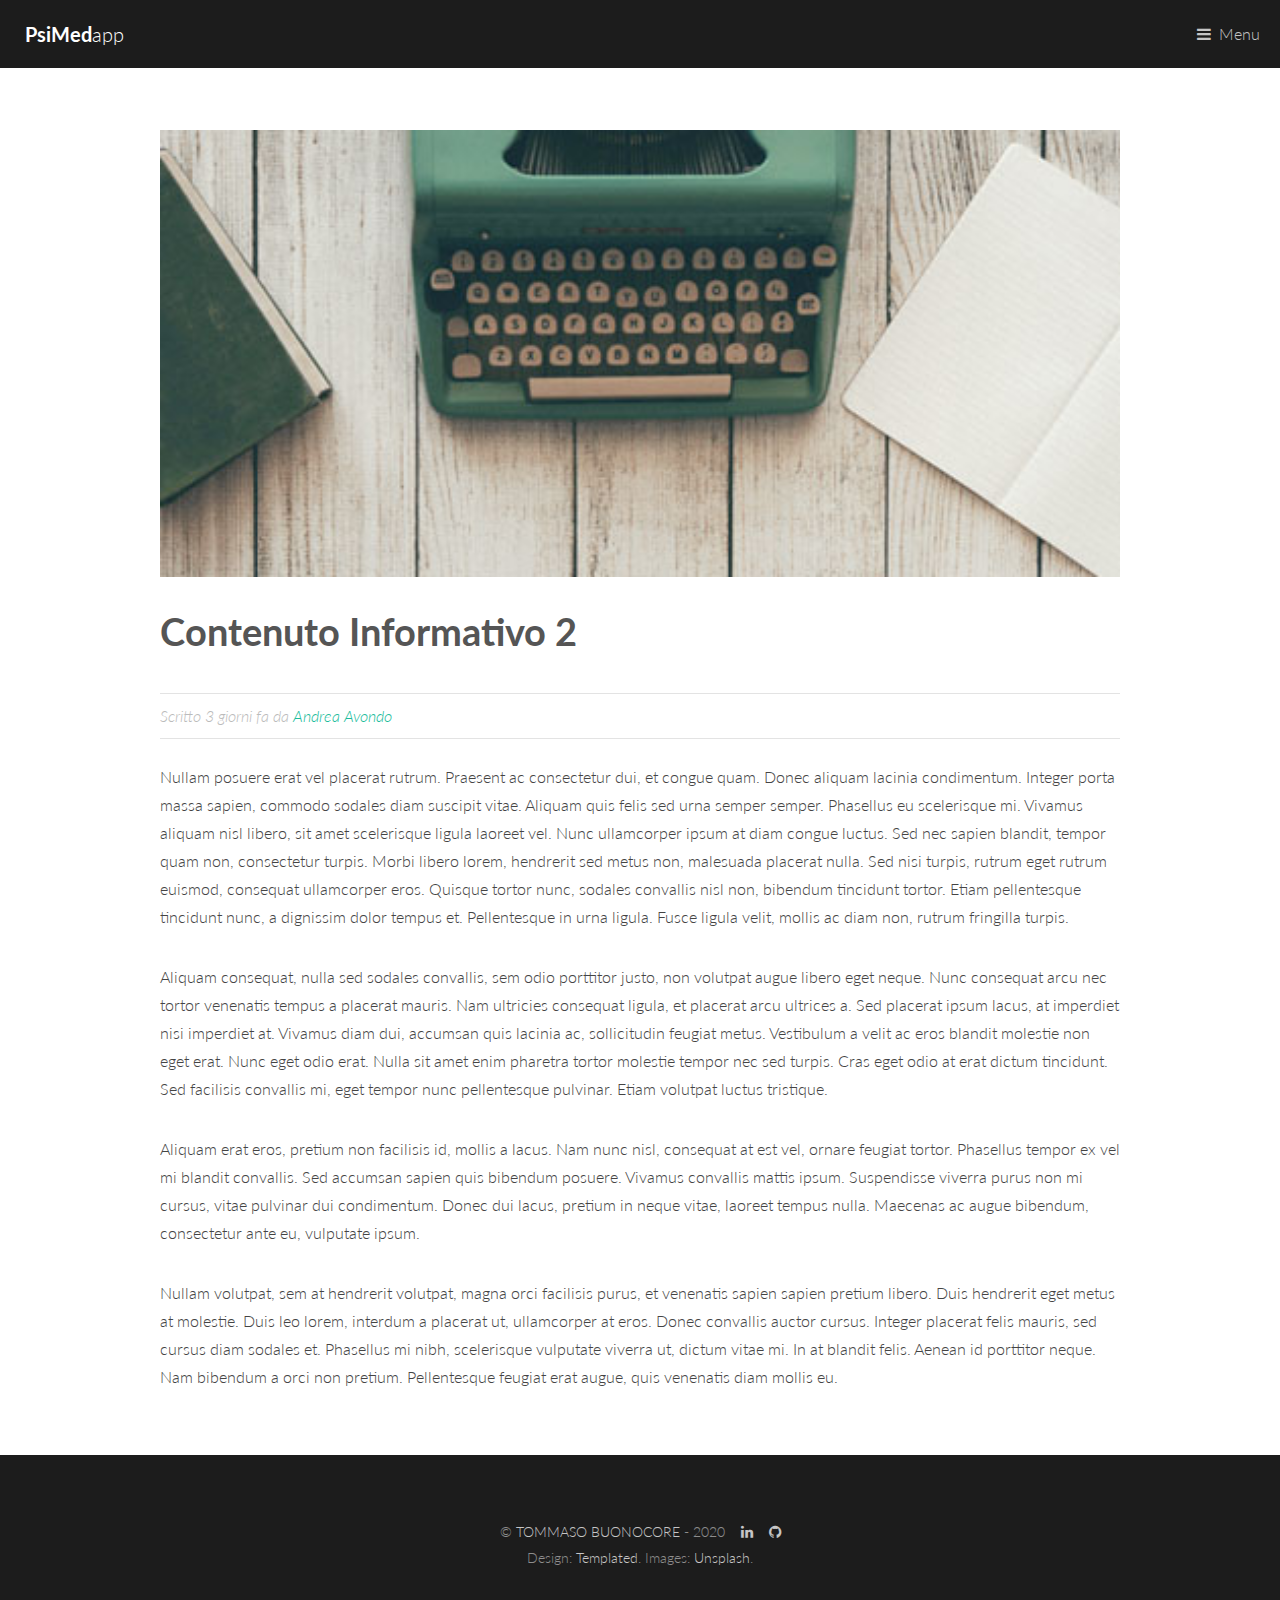
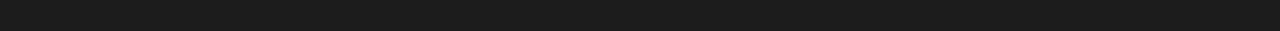
<file: doc/info2.html>
<!DOCTYPE HTML>
<html>
	<head>
		<title>Contenuto Informativo 1 - PsiMed</title>
		<meta charset="utf-8" />
		<meta name="viewport" content="width=device-width, initial-scale=1" />
		<link rel="stylesheet" href="assets/css/main.css" />
	</head>
	<body>

		<!-- Header -->
			<header id="header">
				<a href="index.html" class="logo"><strong>PsiMed</strong>app</a>
				<nav>
					<a href="#menu">Menu</a>
				</nav>
			</header>

		<!-- Nav -->
			<nav id="menu">
				<ul class="links">
					<li><a href="index.html">Home</a></li>
					<li><a href="info1.html">Contenuto Informativo 1</a></li>
					<li><a href="info2.html">Contenuto Informativo 2</a></li>
				</ul>
			</nav>

		<!-- Main -->
			<section id="main">
				<div class="inner">
					<div class="image fit">
						<img src="images/pic02.jpg" alt="" />
					</div>
					<header>
						<h1>Contenuto Informativo 2</h1>
						<p class="info">Scritto 3 giorni fa da <a href="#contatti">Andrea Avondo</a></p>
					</header>
					<p>Nullam posuere erat vel placerat rutrum. Praesent ac consectetur dui, et congue quam. Donec aliquam lacinia condimentum. Integer porta massa sapien, commodo sodales diam suscipit vitae. Aliquam quis felis sed urna semper semper. Phasellus eu scelerisque mi. Vivamus aliquam nisl libero, sit amet scelerisque ligula laoreet vel. Nunc ullamcorper ipsum at diam congue luctus. Sed nec sapien blandit, tempor quam non, consectetur turpis. Morbi libero lorem, hendrerit sed metus non, malesuada placerat nulla. Sed nisi turpis, rutrum eget rutrum euismod, consequat ullamcorper eros. Quisque tortor nunc, sodales convallis nisl non, bibendum tincidunt tortor. Etiam pellentesque tincidunt nunc, a dignissim dolor tempus et. Pellentesque in urna ligula. Fusce ligula velit, mollis ac diam non, rutrum fringilla turpis.</p>
					<p>Aliquam consequat, nulla sed sodales convallis, sem odio porttitor justo, non volutpat augue libero eget neque. Nunc consequat arcu nec tortor venenatis tempus a placerat mauris. Nam ultricies consequat ligula, et placerat arcu ultrices a. Sed placerat ipsum lacus, at imperdiet nisi imperdiet at. Vivamus diam dui, accumsan quis lacinia ac, sollicitudin feugiat metus. Vestibulum a velit ac eros blandit molestie non eget erat. Nunc eget odio erat. Nulla sit amet enim pharetra tortor molestie tempor nec sed turpis. Cras eget odio at erat dictum tincidunt. Sed facilisis convallis mi, eget tempor nunc pellentesque pulvinar. Etiam volutpat luctus tristique.</p>
					<p>Aliquam erat eros, pretium non facilisis id, mollis a lacus. Nam nunc nisl, consequat at est vel, ornare feugiat tortor. Phasellus tempor ex vel mi blandit convallis. Sed accumsan sapien quis bibendum posuere. Vivamus convallis mattis ipsum. Suspendisse viverra purus non mi cursus, vitae pulvinar dui condimentum. Donec dui lacus, pretium in neque vitae, laoreet tempus nulla. Maecenas ac augue bibendum, consectetur ante eu, vulputate ipsum.</p>
					<p>Nullam volutpat, sem at hendrerit volutpat, magna orci facilisis purus, et venenatis sapien sapien pretium libero. Duis hendrerit eget metus at molestie. Duis leo lorem, interdum a placerat ut, ullamcorper at eros. Donec convallis auctor cursus. Integer placerat felis mauris, sed cursus diam sodales et. Phasellus mi nibh, scelerisque vulputate viverra ut, dictum vitae mi. In at blandit felis. Aenean id porttitor neque. Nam bibendum a orci non pretium. Pellentesque feugiat erat augue, quis venenatis diam mollis eu.</p>
				</div>
			</section>

		<!-- Footer -->
		<footer id="footer">
			<div class="copyright">
				&copy; <a href="https://www.linkedin.com/in/tbuonocore">TOMMASO BUONOCORE</a>&nbsp;-&nbsp;2020&nbsp;&nbsp;&nbsp;&nbsp;<a href="#" class="icon fa-linkedin"> <span class="label">LinkedIn</span></a>&nbsp;&nbsp;
				<a href="#" class="icon fa-github"><span class="label">GitHub</span></a>
				<br> Design: <a href="https://templated.co">Templated</a>. Images: <a href="https://unsplash.com">Unsplash</a>.
			</div>
		</footer>

		<!-- Scripts -->
			<script src="assets/js/jquery.min.js"></script>
			<script src="assets/js/jquery.scrolly.min.js"></script>
			<script src="assets/js/skel.min.js"></script>
			<script src="assets/js/util.js"></script>
			<script src="assets/js/main.js"></script>

	</body>
</html>
</file>
<file: doc/assets/css/main.css>
@charset "UTF-8";
@import url(font-awesome.min.css);
@import url("https://fonts.googleapis.com/css?family=Lato:300,700,300italic,700italic");


.card {
	/* Add shadows to create the "card" effect */
	box-shadow: 0 4px 8px 0 rgba(0,0,0,0.2);
	transition: 0.3s;
	border-radius: 5px;
  }
  
  /* On mouse-over, add a deeper shadow */
  .card:hover {
	box-shadow: 0 8px 16px 0 rgba(0,0,0,0.2);
  }
  
  /* Add some padding inside the card container */
  .cont {
	padding: 2px 16px;
  }

/* Reset */

	html, body, div, span, applet, object, iframe, h1, h2, h3, h4, h5, h6, p, blockquote, pre, a, abbr, acronym, address, big, cite, code, del, dfn, em, img, ins, kbd, q, s, samp, small, strike, strong, sub, sup, tt, var, b, u, i, center, dl, dt, dd, ol, ul, li, fieldset, form, label, legend, table, caption, tbody, tfoot, thead, tr, th, td, article, aside, canvas, details, embed, figure, figcaption, footer, header, hgroup, menu, nav, output, ruby, section, summary, time, mark, audio, video {
		margin: 0;
		padding: 0;
		border: 0;
		font-size: 100%;
		font: inherit;
	}

	article, aside, details, figcaption, figure, footer, header, hgroup, menu, nav, section {
		display: block;
	}

	body {
		line-height: 1;
	}

	ol, ul {
		list-style: none;
	}

	blockquote, q {
		quotes: none;
	}

	blockquote:before, blockquote:after, q:before, q:after {
		content: '';
		content: none;
	}

	table {
		border-collapse: collapse;
		border-spacing: 0;
	}

	body {
		-webkit-text-size-adjust: none;
	}

/* Box Model */

	*, *:before, *:after {
		-moz-box-sizing: border-box;
		-webkit-box-sizing: border-box;
		box-sizing: border-box;
	}

/* Containers */

	.container {
		margin-left: auto;
		margin-right: auto;
	}

	.container.\31 25\25 {
		width: 100%;
		max-width: 100em;
		min-width: 80em;
	}

	.container.\37 5\25 {
		width: 60em;
	}

	.container.\35 0\25 {
		width: 40em;
	}

	.container.\32 5\25 {
		width: 20em;
	}

	.container {
		width: 80em;
	}

	@media screen and (max-width: 1680px) {

		.container.\31 25\25 {
			width: 100%;
			max-width: 100em;
			min-width: 80em;
		}

		.container.\37 5\25 {
			width: 60em;
		}

		.container.\35 0\25 {
			width: 40em;
		}

		.container.\32 5\25 {
			width: 20em;
		}

		.container {
			width: 80em;
		}

	}

	@media screen and (max-width: 1280px) {

		.container.\31 25\25 {
			width: 100%;
			max-width: 81.25em;
			min-width: 65em;
		}

		.container.\37 5\25 {
			width: 48.75em;
		}

		.container.\35 0\25 {
			width: 32.5em;
		}

		.container.\32 5\25 {
			width: 16.25em;
		}

		.container {
			width: 65em;
		}

	}

	@media screen and (max-width: 980px) {

		.container.\31 25\25 {
			width: 100%;
			max-width: 112.5%;
			min-width: 90%;
		}

		.container.\37 5\25 {
			width: 67.5%;
		}

		.container.\35 0\25 {
			width: 45%;
		}

		.container.\32 5\25 {
			width: 22.5%;
		}

		.container {
			width: 90%;
		}

	}

	@media screen and (max-width: 736px) {

		.container.\31 25\25 {
			width: 100%;
			max-width: 112.5%;
			min-width: 90%;
		}

		.container.\37 5\25 {
			width: 67.5%;
		}

		.container.\35 0\25 {
			width: 45%;
		}

		.container.\32 5\25 {
			width: 22.5%;
		}

		.container {
			width: 90% !important;
		}

	}

	@media screen and (max-width: 480px) {

		.container.\31 25\25 {
			width: 100%;
			max-width: 112.5%;
			min-width: 90%;
		}

		.container.\37 5\25 {
			width: 67.5%;
		}

		.container.\35 0\25 {
			width: 45%;
		}

		.container.\32 5\25 {
			width: 22.5%;
		}

		.container {
			width: 90% !important;
		}

	}

/* Grid */

	.row {
		border-bottom: solid 1px transparent;
		-moz-box-sizing: border-box;
		-webkit-box-sizing: border-box;
		box-sizing: border-box;
	}

	.row > * {
		float: left;
		-moz-box-sizing: border-box;
		-webkit-box-sizing: border-box;
		box-sizing: border-box;
	}

	.row:after, .row:before {
		content: '';
		display: block;
		clear: both;
		height: 0;
	}

	.row.uniform > * > :first-child {
		margin-top: 0;
	}

	.row.uniform > * > :last-child {
		margin-bottom: 0;
	}

	.row.\30 \25 > * {
		padding: 0 0 0 0em;
	}

	.row.\30 \25 {
		margin: 0 0 -1px 0em;
	}

	.row.uniform.\30 \25 > * {
		padding: 0em 0 0 0em;
	}

	.row.uniform.\30 \25 {
		margin: 0em 0 -1px 0em;
	}

	.row > * {
		padding: 0 0 0 2em;
	}

	.row {
		margin: 0 0 -1px -2em;
	}

	.row.uniform > * {
		padding: 2em 0 0 2em;
	}

	.row.uniform {
		margin: -2em 0 -1px -2em;
	}

	.row.\32 00\25 > * {
		padding: 0 0 0 4em;
	}

	.row.\32 00\25 {
		margin: 0 0 -1px -4em;
	}

	.row.uniform.\32 00\25 > * {
		padding: 4em 0 0 4em;
	}

	.row.uniform.\32 00\25 {
		margin: -4em 0 -1px -4em;
	}

	.row.\31 50\25 > * {
		padding: 0 0 0 3em;
	}

	.row.\31 50\25 {
		margin: 0 0 -1px -3em;
	}

	.row.uniform.\31 50\25 > * {
		padding: 3em 0 0 3em;
	}

	.row.uniform.\31 50\25 {
		margin: -3em 0 -1px -3em;
	}

	.row.\35 0\25 > * {
		padding: 0 0 0 1em;
	}

	.row.\35 0\25 {
		margin: 0 0 -1px -1em;
	}

	.row.uniform.\35 0\25 > * {
		padding: 1em 0 0 1em;
	}

	.row.uniform.\35 0\25 {
		margin: -1em 0 -1px -1em;
	}

	.row.\32 5\25 > * {
		padding: 0 0 0 0.5em;
	}

	.row.\32 5\25 {
		margin: 0 0 -1px -0.5em;
	}

	.row.uniform.\32 5\25 > * {
		padding: 0.5em 0 0 0.5em;
	}

	.row.uniform.\32 5\25 {
		margin: -0.5em 0 -1px -0.5em;
	}

	.\31 2u, .\31 2u\24 {
		width: 100%;
		clear: none;
		margin-left: 0;
	}

	.\31 1u, .\31 1u\24 {
		width: 91.6666666667%;
		clear: none;
		margin-left: 0;
	}

	.\31 0u, .\31 0u\24 {
		width: 83.3333333333%;
		clear: none;
		margin-left: 0;
	}

	.\39 u, .\39 u\24 {
		width: 75%;
		clear: none;
		margin-left: 0;
	}

	.\38 u, .\38 u\24 {
		width: 66.6666666667%;
		clear: none;
		margin-left: 0;
	}

	.\37 u, .\37 u\24 {
		width: 58.3333333333%;
		clear: none;
		margin-left: 0;
	}

	.\36 u, .\36 u\24 {
		width: 50%;
		clear: none;
		margin-left: 0;
	}

	.\35 u, .\35 u\24 {
		width: 41.6666666667%;
		clear: none;
		margin-left: 0;
	}

	.\34 u, .\34 u\24 {
		width: 33.3333333333%;
		clear: none;
		margin-left: 0;
	}

	.\33 u, .\33 u\24 {
		width: 25%;
		clear: none;
		margin-left: 0;
	}

	.\32 u, .\32 u\24 {
		width: 16.6666666667%;
		clear: none;
		margin-left: 0;
	}

	.\31 u, .\31 u\24 {
		width: 8.3333333333%;
		clear: none;
		margin-left: 0;
	}

	.\31 2u\24 + *,
	.\31 1u\24 + *,
	.\31 0u\24 + *,
	.\39 u\24 + *,
	.\38 u\24 + *,
	.\37 u\24 + *,
	.\36 u\24 + *,
	.\35 u\24 + *,
	.\34 u\24 + *,
	.\33 u\24 + *,
	.\32 u\24 + *,
	.\31 u\24 + * {
		clear: left;
	}

	.\-11u {
		margin-left: 91.66667%;
	}

	.\-10u {
		margin-left: 83.33333%;
	}

	.\-9u {
		margin-left: 75%;
	}

	.\-8u {
		margin-left: 66.66667%;
	}

	.\-7u {
		margin-left: 58.33333%;
	}

	.\-6u {
		margin-left: 50%;
	}

	.\-5u {
		margin-left: 41.66667%;
	}

	.\-4u {
		margin-left: 33.33333%;
	}

	.\-3u {
		margin-left: 25%;
	}

	.\-2u {
		margin-left: 16.66667%;
	}

	.\-1u {
		margin-left: 8.33333%;
	}

	@media screen and (max-width: 1680px) {

		.row > * {
			padding: 0 0 0 2em;
		}

		.row {
			margin: 0 0 -1px -2em;
		}

		.row.uniform > * {
			padding: 2em 0 0 2em;
		}

		.row.uniform {
			margin: -2em 0 -1px -2em;
		}

		.row.\32 00\25 > * {
			padding: 0 0 0 4em;
		}

		.row.\32 00\25 {
			margin: 0 0 -1px -4em;
		}

		.row.uniform.\32 00\25 > * {
			padding: 4em 0 0 4em;
		}

		.row.uniform.\32 00\25 {
			margin: -4em 0 -1px -4em;
		}

		.row.\31 50\25 > * {
			padding: 0 0 0 3em;
		}

		.row.\31 50\25 {
			margin: 0 0 -1px -3em;
		}

		.row.uniform.\31 50\25 > * {
			padding: 3em 0 0 3em;
		}

		.row.uniform.\31 50\25 {
			margin: -3em 0 -1px -3em;
		}

		.row.\35 0\25 > * {
			padding: 0 0 0 1em;
		}

		.row.\35 0\25 {
			margin: 0 0 -1px -1em;
		}

		.row.uniform.\35 0\25 > * {
			padding: 1em 0 0 1em;
		}

		.row.uniform.\35 0\25 {
			margin: -1em 0 -1px -1em;
		}

		.row.\32 5\25 > * {
			padding: 0 0 0 0.5em;
		}

		.row.\32 5\25 {
			margin: 0 0 -1px -0.5em;
		}

		.row.uniform.\32 5\25 > * {
			padding: 0.5em 0 0 0.5em;
		}

		.row.uniform.\32 5\25 {
			margin: -0.5em 0 -1px -0.5em;
		}

		.\31 2u\28xlarge\29, .\31 2u\24\28xlarge\29 {
			width: 100%;
			clear: none;
			margin-left: 0;
		}

		.\31 1u\28xlarge\29, .\31 1u\24\28xlarge\29 {
			width: 91.6666666667%;
			clear: none;
			margin-left: 0;
		}

		.\31 0u\28xlarge\29, .\31 0u\24\28xlarge\29 {
			width: 83.3333333333%;
			clear: none;
			margin-left: 0;
		}

		.\39 u\28xlarge\29, .\39 u\24\28xlarge\29 {
			width: 75%;
			clear: none;
			margin-left: 0;
		}

		.\38 u\28xlarge\29, .\38 u\24\28xlarge\29 {
			width: 66.6666666667%;
			clear: none;
			margin-left: 0;
		}

		.\37 u\28xlarge\29, .\37 u\24\28xlarge\29 {
			width: 58.3333333333%;
			clear: none;
			margin-left: 0;
		}

		.\36 u\28xlarge\29, .\36 u\24\28xlarge\29 {
			width: 50%;
			clear: none;
			margin-left: 0;
		}

		.\35 u\28xlarge\29, .\35 u\24\28xlarge\29 {
			width: 41.6666666667%;
			clear: none;
			margin-left: 0;
		}

		.\34 u\28xlarge\29, .\34 u\24\28xlarge\29 {
			width: 33.3333333333%;
			clear: none;
			margin-left: 0;
		}

		.\33 u\28xlarge\29, .\33 u\24\28xlarge\29 {
			width: 25%;
			clear: none;
			margin-left: 0;
		}

		.\32 u\28xlarge\29, .\32 u\24\28xlarge\29 {
			width: 16.6666666667%;
			clear: none;
			margin-left: 0;
		}

		.\31 u\28xlarge\29, .\31 u\24\28xlarge\29 {
			width: 8.3333333333%;
			clear: none;
			margin-left: 0;
		}

		.\31 2u\24\28xlarge\29 + *,
		.\31 1u\24\28xlarge\29 + *,
		.\31 0u\24\28xlarge\29 + *,
		.\39 u\24\28xlarge\29 + *,
		.\38 u\24\28xlarge\29 + *,
		.\37 u\24\28xlarge\29 + *,
		.\36 u\24\28xlarge\29 + *,
		.\35 u\24\28xlarge\29 + *,
		.\34 u\24\28xlarge\29 + *,
		.\33 u\24\28xlarge\29 + *,
		.\32 u\24\28xlarge\29 + *,
		.\31 u\24\28xlarge\29 + * {
			clear: left;
		}

		.\-11u\28xlarge\29 {
			margin-left: 91.66667%;
		}

		.\-10u\28xlarge\29 {
			margin-left: 83.33333%;
		}

		.\-9u\28xlarge\29 {
			margin-left: 75%;
		}

		.\-8u\28xlarge\29 {
			margin-left: 66.66667%;
		}

		.\-7u\28xlarge\29 {
			margin-left: 58.33333%;
		}

		.\-6u\28xlarge\29 {
			margin-left: 50%;
		}

		.\-5u\28xlarge\29 {
			margin-left: 41.66667%;
		}

		.\-4u\28xlarge\29 {
			margin-left: 33.33333%;
		}

		.\-3u\28xlarge\29 {
			margin-left: 25%;
		}

		.\-2u\28xlarge\29 {
			margin-left: 16.66667%;
		}

		.\-1u\28xlarge\29 {
			margin-left: 8.33333%;
		}

	}

	@media screen and (max-width: 1280px) {

		.row > * {
			padding: 0 0 0 1.5em;
		}

		.row {
			margin: 0 0 -1px -1.5em;
		}

		.row.uniform > * {
			padding: 1.5em 0 0 1.5em;
		}

		.row.uniform {
			margin: -1.5em 0 -1px -1.5em;
		}

		.row.\32 00\25 > * {
			padding: 0 0 0 3em;
		}

		.row.\32 00\25 {
			margin: 0 0 -1px -3em;
		}

		.row.uniform.\32 00\25 > * {
			padding: 3em 0 0 3em;
		}

		.row.uniform.\32 00\25 {
			margin: -3em 0 -1px -3em;
		}

		.row.\31 50\25 > * {
			padding: 0 0 0 2.25em;
		}

		.row.\31 50\25 {
			margin: 0 0 -1px -2.25em;
		}

		.row.uniform.\31 50\25 > * {
			padding: 2.25em 0 0 2.25em;
		}

		.row.uniform.\31 50\25 {
			margin: -2.25em 0 -1px -2.25em;
		}

		.row.\35 0\25 > * {
			padding: 0 0 0 0.75em;
		}

		.row.\35 0\25 {
			margin: 0 0 -1px -0.75em;
		}

		.row.uniform.\35 0\25 > * {
			padding: 0.75em 0 0 0.75em;
		}

		.row.uniform.\35 0\25 {
			margin: -0.75em 0 -1px -0.75em;
		}

		.row.\32 5\25 > * {
			padding: 0 0 0 0.375em;
		}

		.row.\32 5\25 {
			margin: 0 0 -1px -0.375em;
		}

		.row.uniform.\32 5\25 > * {
			padding: 0.375em 0 0 0.375em;
		}

		.row.uniform.\32 5\25 {
			margin: -0.375em 0 -1px -0.375em;
		}

		.\31 2u\28large\29, .\31 2u\24\28large\29 {
			width: 100%;
			clear: none;
			margin-left: 0;
		}

		.\31 1u\28large\29, .\31 1u\24\28large\29 {
			width: 91.6666666667%;
			clear: none;
			margin-left: 0;
		}

		.\31 0u\28large\29, .\31 0u\24\28large\29 {
			width: 83.3333333333%;
			clear: none;
			margin-left: 0;
		}

		.\39 u\28large\29, .\39 u\24\28large\29 {
			width: 75%;
			clear: none;
			margin-left: 0;
		}

		.\38 u\28large\29, .\38 u\24\28large\29 {
			width: 66.6666666667%;
			clear: none;
			margin-left: 0;
		}

		.\37 u\28large\29, .\37 u\24\28large\29 {
			width: 58.3333333333%;
			clear: none;
			margin-left: 0;
		}

		.\36 u\28large\29, .\36 u\24\28large\29 {
			width: 50%;
			clear: none;
			margin-left: 0;
		}

		.\35 u\28large\29, .\35 u\24\28large\29 {
			width: 41.6666666667%;
			clear: none;
			margin-left: 0;
		}

		.\34 u\28large\29, .\34 u\24\28large\29 {
			width: 33.3333333333%;
			clear: none;
			margin-left: 0;
		}

		.\33 u\28large\29, .\33 u\24\28large\29 {
			width: 25%;
			clear: none;
			margin-left: 0;
		}

		.\32 u\28large\29, .\32 u\24\28large\29 {
			width: 16.6666666667%;
			clear: none;
			margin-left: 0;
		}

		.\31 u\28large\29, .\31 u\24\28large\29 {
			width: 8.3333333333%;
			clear: none;
			margin-left: 0;
		}

		.\31 2u\24\28large\29 + *,
		.\31 1u\24\28large\29 + *,
		.\31 0u\24\28large\29 + *,
		.\39 u\24\28large\29 + *,
		.\38 u\24\28large\29 + *,
		.\37 u\24\28large\29 + *,
		.\36 u\24\28large\29 + *,
		.\35 u\24\28large\29 + *,
		.\34 u\24\28large\29 + *,
		.\33 u\24\28large\29 + *,
		.\32 u\24\28large\29 + *,
		.\31 u\24\28large\29 + * {
			clear: left;
		}

		.\-11u\28large\29 {
			margin-left: 91.66667%;
		}

		.\-10u\28large\29 {
			margin-left: 83.33333%;
		}

		.\-9u\28large\29 {
			margin-left: 75%;
		}

		.\-8u\28large\29 {
			margin-left: 66.66667%;
		}

		.\-7u\28large\29 {
			margin-left: 58.33333%;
		}

		.\-6u\28large\29 {
			margin-left: 50%;
		}

		.\-5u\28large\29 {
			margin-left: 41.66667%;
		}

		.\-4u\28large\29 {
			margin-left: 33.33333%;
		}

		.\-3u\28large\29 {
			margin-left: 25%;
		}

		.\-2u\28large\29 {
			margin-left: 16.66667%;
		}

		.\-1u\28large\29 {
			margin-left: 8.33333%;
		}

	}

	@media screen and (max-width: 980px) {

		.row > * {
			padding: 0 0 0 1.5em;
		}

		.row {
			margin: 0 0 -1px -1.5em;
		}

		.row.uniform > * {
			padding: 1.5em 0 0 1.5em;
		}

		.row.uniform {
			margin: -1.5em 0 -1px -1.5em;
		}

		.row.\32 00\25 > * {
			padding: 0 0 0 3em;
		}

		.row.\32 00\25 {
			margin: 0 0 -1px -3em;
		}

		.row.uniform.\32 00\25 > * {
			padding: 3em 0 0 3em;
		}

		.row.uniform.\32 00\25 {
			margin: -3em 0 -1px -3em;
		}

		.row.\31 50\25 > * {
			padding: 0 0 0 2.25em;
		}

		.row.\31 50\25 {
			margin: 0 0 -1px -2.25em;
		}

		.row.uniform.\31 50\25 > * {
			padding: 2.25em 0 0 2.25em;
		}

		.row.uniform.\31 50\25 {
			margin: -2.25em 0 -1px -2.25em;
		}

		.row.\35 0\25 > * {
			padding: 0 0 0 0.75em;
		}

		.row.\35 0\25 {
			margin: 0 0 -1px -0.75em;
		}

		.row.uniform.\35 0\25 > * {
			padding: 0.75em 0 0 0.75em;
		}

		.row.uniform.\35 0\25 {
			margin: -0.75em 0 -1px -0.75em;
		}

		.row.\32 5\25 > * {
			padding: 0 0 0 0.375em;
		}

		.row.\32 5\25 {
			margin: 0 0 -1px -0.375em;
		}

		.row.uniform.\32 5\25 > * {
			padding: 0.375em 0 0 0.375em;
		}

		.row.uniform.\32 5\25 {
			margin: -0.375em 0 -1px -0.375em;
		}

		.\31 2u\28medium\29, .\31 2u\24\28medium\29 {
			width: 100%;
			clear: none;
			margin-left: 0;
		}

		.\31 1u\28medium\29, .\31 1u\24\28medium\29 {
			width: 91.6666666667%;
			clear: none;
			margin-left: 0;
		}

		.\31 0u\28medium\29, .\31 0u\24\28medium\29 {
			width: 83.3333333333%;
			clear: none;
			margin-left: 0;
		}

		.\39 u\28medium\29, .\39 u\24\28medium\29 {
			width: 75%;
			clear: none;
			margin-left: 0;
		}

		.\38 u\28medium\29, .\38 u\24\28medium\29 {
			width: 66.6666666667%;
			clear: none;
			margin-left: 0;
		}

		.\37 u\28medium\29, .\37 u\24\28medium\29 {
			width: 58.3333333333%;
			clear: none;
			margin-left: 0;
		}

		.\36 u\28medium\29, .\36 u\24\28medium\29 {
			width: 50%;
			clear: none;
			margin-left: 0;
		}

		.\35 u\28medium\29, .\35 u\24\28medium\29 {
			width: 41.6666666667%;
			clear: none;
			margin-left: 0;
		}

		.\34 u\28medium\29, .\34 u\24\28medium\29 {
			width: 33.3333333333%;
			clear: none;
			margin-left: 0;
		}

		.\33 u\28medium\29, .\33 u\24\28medium\29 {
			width: 25%;
			clear: none;
			margin-left: 0;
		}

		.\32 u\28medium\29, .\32 u\24\28medium\29 {
			width: 16.6666666667%;
			clear: none;
			margin-left: 0;
		}

		.\31 u\28medium\29, .\31 u\24\28medium\29 {
			width: 8.3333333333%;
			clear: none;
			margin-left: 0;
		}

		.\31 2u\24\28medium\29 + *,
		.\31 1u\24\28medium\29 + *,
		.\31 0u\24\28medium\29 + *,
		.\39 u\24\28medium\29 + *,
		.\38 u\24\28medium\29 + *,
		.\37 u\24\28medium\29 + *,
		.\36 u\24\28medium\29 + *,
		.\35 u\24\28medium\29 + *,
		.\34 u\24\28medium\29 + *,
		.\33 u\24\28medium\29 + *,
		.\32 u\24\28medium\29 + *,
		.\31 u\24\28medium\29 + * {
			clear: left;
		}

		.\-11u\28medium\29 {
			margin-left: 91.66667%;
		}

		.\-10u\28medium\29 {
			margin-left: 83.33333%;
		}

		.\-9u\28medium\29 {
			margin-left: 75%;
		}

		.\-8u\28medium\29 {
			margin-left: 66.66667%;
		}

		.\-7u\28medium\29 {
			margin-left: 58.33333%;
		}

		.\-6u\28medium\29 {
			margin-left: 50%;
		}

		.\-5u\28medium\29 {
			margin-left: 41.66667%;
		}

		.\-4u\28medium\29 {
			margin-left: 33.33333%;
		}

		.\-3u\28medium\29 {
			margin-left: 25%;
		}

		.\-2u\28medium\29 {
			margin-left: 16.66667%;
		}

		.\-1u\28medium\29 {
			margin-left: 8.33333%;
		}

	}

	@media screen and (max-width: 736px) {

		.row > * {
			padding: 0 0 0 1.25em;
		}

		.row {
			margin: 0 0 -1px -1.25em;
		}

		.row.uniform > * {
			padding: 1.25em 0 0 1.25em;
		}

		.row.uniform {
			margin: -1.25em 0 -1px -1.25em;
		}

		.row.\32 00\25 > * {
			padding: 0 0 0 2.5em;
		}

		.row.\32 00\25 {
			margin: 0 0 -1px -2.5em;
		}

		.row.uniform.\32 00\25 > * {
			padding: 2.5em 0 0 2.5em;
		}

		.row.uniform.\32 00\25 {
			margin: -2.5em 0 -1px -2.5em;
		}

		.row.\31 50\25 > * {
			padding: 0 0 0 1.875em;
		}

		.row.\31 50\25 {
			margin: 0 0 -1px -1.875em;
		}

		.row.uniform.\31 50\25 > * {
			padding: 1.875em 0 0 1.875em;
		}

		.row.uniform.\31 50\25 {
			margin: -1.875em 0 -1px -1.875em;
		}

		.row.\35 0\25 > * {
			padding: 0 0 0 0.625em;
		}

		.row.\35 0\25 {
			margin: 0 0 -1px -0.625em;
		}

		.row.uniform.\35 0\25 > * {
			padding: 0.625em 0 0 0.625em;
		}

		.row.uniform.\35 0\25 {
			margin: -0.625em 0 -1px -0.625em;
		}

		.row.\32 5\25 > * {
			padding: 0 0 0 0.3125em;
		}

		.row.\32 5\25 {
			margin: 0 0 -1px -0.3125em;
		}

		.row.uniform.\32 5\25 > * {
			padding: 0.3125em 0 0 0.3125em;
		}

		.row.uniform.\32 5\25 {
			margin: -0.3125em 0 -1px -0.3125em;
		}

		.\31 2u\28small\29, .\31 2u\24\28small\29 {
			width: 100%;
			clear: none;
			margin-left: 0;
		}

		.\31 1u\28small\29, .\31 1u\24\28small\29 {
			width: 91.6666666667%;
			clear: none;
			margin-left: 0;
		}

		.\31 0u\28small\29, .\31 0u\24\28small\29 {
			width: 83.3333333333%;
			clear: none;
			margin-left: 0;
		}

		.\39 u\28small\29, .\39 u\24\28small\29 {
			width: 75%;
			clear: none;
			margin-left: 0;
		}

		.\38 u\28small\29, .\38 u\24\28small\29 {
			width: 66.6666666667%;
			clear: none;
			margin-left: 0;
		}

		.\37 u\28small\29, .\37 u\24\28small\29 {
			width: 58.3333333333%;
			clear: none;
			margin-left: 0;
		}

		.\36 u\28small\29, .\36 u\24\28small\29 {
			width: 50%;
			clear: none;
			margin-left: 0;
		}

		.\35 u\28small\29, .\35 u\24\28small\29 {
			width: 41.6666666667%;
			clear: none;
			margin-left: 0;
		}

		.\34 u\28small\29, .\34 u\24\28small\29 {
			width: 33.3333333333%;
			clear: none;
			margin-left: 0;
		}

		.\33 u\28small\29, .\33 u\24\28small\29 {
			width: 25%;
			clear: none;
			margin-left: 0;
		}

		.\32 u\28small\29, .\32 u\24\28small\29 {
			width: 16.6666666667%;
			clear: none;
			margin-left: 0;
		}

		.\31 u\28small\29, .\31 u\24\28small\29 {
			width: 8.3333333333%;
			clear: none;
			margin-left: 0;
		}

		.\31 2u\24\28small\29 + *,
		.\31 1u\24\28small\29 + *,
		.\31 0u\24\28small\29 + *,
		.\39 u\24\28small\29 + *,
		.\38 u\24\28small\29 + *,
		.\37 u\24\28small\29 + *,
		.\36 u\24\28small\29 + *,
		.\35 u\24\28small\29 + *,
		.\34 u\24\28small\29 + *,
		.\33 u\24\28small\29 + *,
		.\32 u\24\28small\29 + *,
		.\31 u\24\28small\29 + * {
			clear: left;
		}

		.\-11u\28small\29 {
			margin-left: 91.66667%;
		}

		.\-10u\28small\29 {
			margin-left: 83.33333%;
		}

		.\-9u\28small\29 {
			margin-left: 75%;
		}

		.\-8u\28small\29 {
			margin-left: 66.66667%;
		}

		.\-7u\28small\29 {
			margin-left: 58.33333%;
		}

		.\-6u\28small\29 {
			margin-left: 50%;
		}

		.\-5u\28small\29 {
			margin-left: 41.66667%;
		}

		.\-4u\28small\29 {
			margin-left: 33.33333%;
		}

		.\-3u\28small\29 {
			margin-left: 25%;
		}

		.\-2u\28small\29 {
			margin-left: 16.66667%;
		}

		.\-1u\28small\29 {
			margin-left: 8.33333%;
		}

	}

	@media screen and (max-width: 480px) {

		.row > * {
			padding: 0 0 0 1.25em;
		}

		.row {
			margin: 0 0 -1px -1.25em;
		}

		.row.uniform > * {
			padding: 1.25em 0 0 1.25em;
		}

		.row.uniform {
			margin: -1.25em 0 -1px -1.25em;
		}

		.row.\32 00\25 > * {
			padding: 0 0 0 2.5em;
		}

		.row.\32 00\25 {
			margin: 0 0 -1px -2.5em;
		}

		.row.uniform.\32 00\25 > * {
			padding: 2.5em 0 0 2.5em;
		}

		.row.uniform.\32 00\25 {
			margin: -2.5em 0 -1px -2.5em;
		}

		.row.\31 50\25 > * {
			padding: 0 0 0 1.875em;
		}

		.row.\31 50\25 {
			margin: 0 0 -1px -1.875em;
		}

		.row.uniform.\31 50\25 > * {
			padding: 1.875em 0 0 1.875em;
		}

		.row.uniform.\31 50\25 {
			margin: -1.875em 0 -1px -1.875em;
		}

		.row.\35 0\25 > * {
			padding: 0 0 0 0.625em;
		}

		.row.\35 0\25 {
			margin: 0 0 -1px -0.625em;
		}

		.row.uniform.\35 0\25 > * {
			padding: 0.625em 0 0 0.625em;
		}

		.row.uniform.\35 0\25 {
			margin: -0.625em 0 -1px -0.625em;
		}

		.row.\32 5\25 > * {
			padding: 0 0 0 0.3125em;
		}

		.row.\32 5\25 {
			margin: 0 0 -1px -0.3125em;
		}

		.row.uniform.\32 5\25 > * {
			padding: 0.3125em 0 0 0.3125em;
		}

		.row.uniform.\32 5\25 {
			margin: -0.3125em 0 -1px -0.3125em;
		}

		.\31 2u\28xsmall\29, .\31 2u\24\28xsmall\29 {
			width: 100%;
			clear: none;
			margin-left: 0;
		}

		.\31 1u\28xsmall\29, .\31 1u\24\28xsmall\29 {
			width: 91.6666666667%;
			clear: none;
			margin-left: 0;
		}

		.\31 0u\28xsmall\29, .\31 0u\24\28xsmall\29 {
			width: 83.3333333333%;
			clear: none;
			margin-left: 0;
		}

		.\39 u\28xsmall\29, .\39 u\24\28xsmall\29 {
			width: 75%;
			clear: none;
			margin-left: 0;
		}

		.\38 u\28xsmall\29, .\38 u\24\28xsmall\29 {
			width: 66.6666666667%;
			clear: none;
			margin-left: 0;
		}

		.\37 u\28xsmall\29, .\37 u\24\28xsmall\29 {
			width: 58.3333333333%;
			clear: none;
			margin-left: 0;
		}

		.\36 u\28xsmall\29, .\36 u\24\28xsmall\29 {
			width: 50%;
			clear: none;
			margin-left: 0;
		}

		.\35 u\28xsmall\29, .\35 u\24\28xsmall\29 {
			width: 41.6666666667%;
			clear: none;
			margin-left: 0;
		}

		.\34 u\28xsmall\29, .\34 u\24\28xsmall\29 {
			width: 33.3333333333%;
			clear: none;
			margin-left: 0;
		}

		.\33 u\28xsmall\29, .\33 u\24\28xsmall\29 {
			width: 25%;
			clear: none;
			margin-left: 0;
		}

		.\32 u\28xsmall\29, .\32 u\24\28xsmall\29 {
			width: 16.6666666667%;
			clear: none;
			margin-left: 0;
		}

		.\31 u\28xsmall\29, .\31 u\24\28xsmall\29 {
			width: 8.3333333333%;
			clear: none;
			margin-left: 0;
		}

		.\31 2u\24\28xsmall\29 + *,
		.\31 1u\24\28xsmall\29 + *,
		.\31 0u\24\28xsmall\29 + *,
		.\39 u\24\28xsmall\29 + *,
		.\38 u\24\28xsmall\29 + *,
		.\37 u\24\28xsmall\29 + *,
		.\36 u\24\28xsmall\29 + *,
		.\35 u\24\28xsmall\29 + *,
		.\34 u\24\28xsmall\29 + *,
		.\33 u\24\28xsmall\29 + *,
		.\32 u\24\28xsmall\29 + *,
		.\31 u\24\28xsmall\29 + * {
			clear: left;
		}

		.\-11u\28xsmall\29 {
			margin-left: 91.66667%;
		}

		.\-10u\28xsmall\29 {
			margin-left: 83.33333%;
		}

		.\-9u\28xsmall\29 {
			margin-left: 75%;
		}

		.\-8u\28xsmall\29 {
			margin-left: 66.66667%;
		}

		.\-7u\28xsmall\29 {
			margin-left: 58.33333%;
		}

		.\-6u\28xsmall\29 {
			margin-left: 50%;
		}

		.\-5u\28xsmall\29 {
			margin-left: 41.66667%;
		}

		.\-4u\28xsmall\29 {
			margin-left: 33.33333%;
		}

		.\-3u\28xsmall\29 {
			margin-left: 25%;
		}

		.\-2u\28xsmall\29 {
			margin-left: 16.66667%;
		}

		.\-1u\28xsmall\29 {
			margin-left: 8.33333%;
		}

	}

/* Basic */

	@-ms-viewport {
		width: device-width;
	}

	body {
		-ms-overflow-style: scrollbar;
	}

	@media screen and (max-width: 480px) {

		html, body {
			min-width: 320px;
		}

	}

	body {
		background: #fff;
	}

		body.is-loading *, body.is-loading *:before, body.is-loading *:after {
			-moz-animation: none !important;
			-webkit-animation: none !important;
			-ms-animation: none !important;
			animation: none !important;
			-moz-transition: none !important;
			-webkit-transition: none !important;
			-ms-transition: none !important;
			transition: none !important;
		}

/* Type */

	body {
		background-color: #fff;
		color: #444;
	}

	body, input, select, textarea {
		font-family: "Lato", Arial, Helvetica, sans-serif;
		font-size: 16pt;
		font-weight: 300;
		line-height: 1.75;
	}

		@media screen and (max-width: 1680px) {

			body, input, select, textarea {
				font-size: 13pt;
			}

		}

		@media screen and (max-width: 1280px) {

			body, input, select, textarea {
				font-size: 12pt;
			}

		}

	a {
		text-decoration: none;
	}

		a:hover {
			text-decoration: underline;
		}

	strong, b {
		font-weight: 700;
	}

	em, i {
		font-style: italic;
	}

	p {
		margin: 0 0 2em 0;
	}

	h1, h2, h3, h4, h5, h6 {
		font-weight: 700;
		line-height: 1.25;
		margin: 0 0 1em 0;
	}

		h1 a, h2 a, h3 a, h4 a, h5 a, h6 a {
			color: inherit;
		}

	h1 {
		font-size: 2.35em;
	}

	h2 {
		font-size: 1.75em;
	}

	h3 {
		font-size: 1.35em;
	}

	h4 {
		font-size: 1.1em;
	}

	h5 {
		font-size: 0.9em;
	}

	h6 {
		font-size: 0.7em;
	}

	sub {
		font-size: 0.8em;
		position: relative;
		top: 0.5em;
	}

	sup {
		font-size: 0.8em;
		position: relative;
		top: -0.5em;
	}

	blockquote {
		border-left: solid 4px;
		font-style: italic;
		margin: 0 0 2em 0;
		padding: 0.5em 0 0.5em 2em;
	}

	code {
		border-radius: 0;
		border: solid 1px;
		font-family: "Courier New", monospace;
		font-size: 0.9em;
		margin: 0 0.25em;
		padding: 0.25em 0.65em;
	}

	pre {
		-webkit-overflow-scrolling: touch;
		font-family: "Courier New", monospace;
		font-size: 0.9em;
		margin: 0 0 2em 0;
	}

		pre code {
			display: block;
			line-height: 1.75;
			padding: 1em 1.5em;
			overflow-x: auto;
		}

	hr {
		border: 0;
		border-bottom: solid 1px;
		margin: 2em 0;
	}

		hr.major {
			margin: 3em 0;
		}

	.align-left {
		text-align: left;
	}

	.align-center {
		text-align: center;
	}

	.align-right {
		text-align: right;
	}

	input, select, textarea {
		color: #555;
	}

	a {
		color: #1abc9c;
	}

	strong, b {
		color: #555;
	}

	h1, h2, h3, h4, h5, h6 {
		color: #555;
	}

	blockquote {
		border-left-color: rgba(144, 144, 144, 0.25);
	}

	code {
		background: rgba(144, 144, 144, 0.075);
		border-color: rgba(144, 144, 144, 0.25);
	}

	hr {
		border-bottom-color: rgba(144, 144, 144, 0.25);
	}

/* Box */

	.box {
		border-radius: 0;
		border: solid 1px;
		margin-bottom: 2em;
		padding: 1.5em;
	}

		.box > :last-child,
		.box > :last-child > :last-child,
		.box > :last-child > :last-child > :last-child {
			margin-bottom: 0;
		}

		.box.alt {
			border: 0;
			border-radius: 0;
			padding: 0;
		}

	.box {
		border-color: rgba(144, 144, 144, 0.25);
	}

/* Button */

	input[type="submit"],
	input[type="reset"],
	input[type="button"],
	button,
	.button {
		-moz-appearance: none;
		-webkit-appearance: none;
		-ms-appearance: none;
		appearance: none;
		-moz-transition: background-color 0.2s ease-in-out, color 0.2s ease-in-out;
		-webkit-transition: background-color 0.2s ease-in-out, color 0.2s ease-in-out;
		-ms-transition: background-color 0.2s ease-in-out, color 0.2s ease-in-out;
		transition: background-color 0.2s ease-in-out, color 0.2s ease-in-out;
		border-radius: 0;
		border: 0;
		cursor: pointer;
		display: inline-block;
		font-weight: 700;
		height: 3em;
		line-height: 3em;
		padding: 0 2.5em;
		text-align: center;
		text-decoration: none;
		white-space: nowrap;
	}

		input[type="submit"]:hover,
		input[type="reset"]:hover,
		input[type="button"]:hover,
		button:hover,
		.button:hover {
			text-decoration: none;
		}

		input[type="submit"].icon,
		input[type="reset"].icon,
		input[type="button"].icon,
		button.icon,
		.button.icon {
			padding-left: 1.35em;
		}

			input[type="submit"].icon:before,
			input[type="reset"].icon:before,
			input[type="button"].icon:before,
			button.icon:before,
			.button.icon:before {
				margin-right: 0.5em;
			}

		input[type="submit"].fit,
		input[type="reset"].fit,
		input[type="button"].fit,
		button.fit,
		.button.fit {
			display: block;
			margin: 0 0 1em 0;
			width: 100%;
		}

		input[type="submit"].small,
		input[type="reset"].small,
		input[type="button"].small,
		button.small,
		.button.small {
			font-size: 0.8em;
		}

		input[type="submit"].big,
		input[type="reset"].big,
		input[type="button"].big,
		button.big,
		.button.big {
			font-size: 1.25em;
		}

		input[type="submit"].disabled, input[type="submit"]:disabled,
		input[type="reset"].disabled,
		input[type="reset"]:disabled,
		input[type="button"].disabled,
		input[type="button"]:disabled,
		button.disabled,
		button:disabled,
		.button.disabled,
		.button:disabled {
			-moz-pointer-events: none;
			-webkit-pointer-events: none;
			-ms-pointer-events: none;
			pointer-events: none;
			opacity: 0.25;
		}

		@media screen and (max-width: 480px) {

			input[type="submit"],
			input[type="reset"],
			input[type="button"],
			button,
			.button {
				padding: 0;
			}

		}

	input[type="submit"],
	input[type="reset"],
	input[type="button"],
	button,
	.button {
		background-color: #1abc9c;
		color: #fff !important;
	}

		input[type="submit"]:hover,
		input[type="reset"]:hover,
		input[type="button"]:hover,
		button:hover,
		.button:hover {
			background-color: #1dd2af;
		}

		input[type="submit"]:active,
		input[type="reset"]:active,
		input[type="button"]:active,
		button:active,
		.button:active {
			background-color: #17a689;
		}

		input[type="submit"].alt,
		input[type="reset"].alt,
		input[type="button"].alt,
		button.alt,
		.button.alt {
			background-color: transparent;
			box-shadow: inset 0 0 0 2px rgba(144, 144, 144, 0.25);
			color: #555 !important;
		}

			input[type="submit"].alt:hover,
			input[type="reset"].alt:hover,
			input[type="button"].alt:hover,
			button.alt:hover,
			.button.alt:hover {
				background-color: rgba(144, 144, 144, 0.075);
			}

			input[type="submit"].alt:active,
			input[type="reset"].alt:active,
			input[type="button"].alt:active,
			button.alt:active,
			.button.alt:active {
				background-color: rgba(144, 144, 144, 0.2);
			}

			input[type="submit"].alt.icon:before,
			input[type="reset"].alt.icon:before,
			input[type="button"].alt.icon:before,
			button.alt.icon:before,
			.button.alt.icon:before {
				color: #bbb;
			}

		input[type="submit"].special,
		input[type="reset"].special,
		input[type="button"].special,
		button.special,
		.button.special {
			background-color: #3498db;
			color: #fff !important;
		}

			input[type="submit"].special:hover,
			input[type="reset"].special:hover,
			input[type="button"].special:hover,
			button.special:hover,
			.button.special:hover {
				background-color: #4aa3df;
			}

			input[type="submit"].special:active,
			input[type="reset"].special:active,
			input[type="button"].special:active,
			button.special:active,
			.button.special:active {
				background-color: #258cd1;
			}

/* Form */

	form {
		margin: 0 0 2em 0;
	}

	label {
		display: block;
		font-size: 0.9em;
		font-weight: 700;
		margin: 0 0 1em 0;
	}

	input[type="text"],
	input[type="password"],
	input[type="email"],
	select,
	textarea {
		-moz-appearance: none;
		-webkit-appearance: none;
		-ms-appearance: none;
		appearance: none;
		border-radius: 0;
		border: none;
		border: solid 1px;
		color: inherit;
		display: block;
		outline: 0;
		padding: 0 1em;
		text-decoration: none;
		width: 100%;
	}

		input[type="text"]:invalid,
		input[type="password"]:invalid,
		input[type="email"]:invalid,
		select:invalid,
		textarea:invalid {
			box-shadow: none;
		}

	.select-wrapper {
		text-decoration: none;
		display: block;
		position: relative;
	}

		.select-wrapper:before {
			-moz-osx-font-smoothing: grayscale;
			-webkit-font-smoothing: antialiased;
			font-family: FontAwesome;
			font-style: normal;
			font-weight: normal;
			text-transform: none !important;
		}

		.select-wrapper:before {
			content: '\f078';
			display: block;
			height: 2.75em;
			line-height: 2.75em;
			pointer-events: none;
			position: absolute;
			right: 0;
			text-align: center;
			top: 0;
			width: 2.75em;
		}

		.select-wrapper select::-ms-expand {
			display: none;
		}

	input[type="text"],
	input[type="password"],
	input[type="email"],
	select {
		height: 2.75em;
	}

	textarea {
		padding: 0.75em 1em;
	}

	input[type="checkbox"],
	input[type="radio"] {
		-moz-appearance: none;
		-webkit-appearance: none;
		-ms-appearance: none;
		appearance: none;
		display: block;
		float: left;
		margin-right: -2em;
		opacity: 0;
		width: 1em;
		z-index: -1;
	}

		input[type="checkbox"] + label,
		input[type="radio"] + label {
			text-decoration: none;
			cursor: pointer;
			display: inline-block;
			font-size: 1em;
			font-weight: 300;
			padding-left: 2.4em;
			padding-right: 0.75em;
			position: relative;
		}

			input[type="checkbox"] + label:before,
			input[type="radio"] + label:before {
				-moz-osx-font-smoothing: grayscale;
				-webkit-font-smoothing: antialiased;
				font-family: FontAwesome;
				font-style: normal;
				font-weight: normal;
				text-transform: none !important;
			}

			input[type="checkbox"] + label:before,
			input[type="radio"] + label:before {
				border-radius: 0;
				border: solid 1px;
				content: '';
				display: inline-block;
				height: 1.65em;
				left: 0;
				line-height: 1.58125em;
				position: absolute;
				text-align: center;
				top: 0;
				width: 1.65em;
			}

		input[type="checkbox"]:checked + label:before,
		input[type="radio"]:checked + label:before {
			content: '\f00c';
		}

	input[type="checkbox"] + label:before {
		border-radius: 0;
	}

	input[type="radio"] + label:before {
		border-radius: 100%;
	}

	::-webkit-input-placeholder {
		opacity: 1.0;
	}

	:-moz-placeholder {
		opacity: 1.0;
	}

	::-moz-placeholder {
		opacity: 1.0;
	}

	:-ms-input-placeholder {
		opacity: 1.0;
	}

	.formerize-placeholder {
		opacity: 1.0;
	}

	label {
		color: #555;
	}

	input[type="text"],
	input[type="password"],
	input[type="email"],
	select,
	textarea {
		background: rgba(144, 144, 144, 0.075);
		border-color: rgba(144, 144, 144, 0.25);
	}

		input[type="text"]:focus,
		input[type="password"]:focus,
		input[type="email"]:focus,
		select:focus,
		textarea:focus {
			border-color: #fff;
			box-shadow: 0 0 0 1px #fff;
		}

	.select-wrapper:before {
		color: rgba(144, 144, 144, 0.25);
	}

	input[type="checkbox"] + label,
	input[type="radio"] + label {
		color: #444;
	}

		input[type="checkbox"] + label:before,
		input[type="radio"] + label:before {
			background: rgba(144, 144, 144, 0.075);
			border-color: rgba(144, 144, 144, 0.25);
		}

	input[type="checkbox"]:checked + label:before,
	input[type="radio"]:checked + label:before {
		background-color: #fff;
		border-color: #fff;
		color: #1abc9c;
	}

	input[type="checkbox"]:focus + label:before,
	input[type="radio"]:focus + label:before {
		border-color: #fff;
		box-shadow: 0 0 0 1px #fff;
	}

	::-webkit-input-placeholder {
		color: #bbb !important;
	}

	:-moz-placeholder {
		color: #bbb !important;
	}

	::-moz-placeholder {
		color: #bbb !important;
	}

	:-ms-input-placeholder {
		color: #bbb !important;
	}

	.formerize-placeholder {
		color: #bbb !important;
	}

/* Icon */

	.icon {
		text-decoration: none;
		border-bottom: none;
		position: relative;
		text-decoration: none !important;
	}

		.icon:before {
			-moz-osx-font-smoothing: grayscale;
			-webkit-font-smoothing: antialiased;
			font-family: FontAwesome;
			font-style: normal;
			font-weight: normal;
			text-transform: none !important;
		}

		.icon > .label {
			display: none;
		}

	.hc {
		height: 2em;
		width: 4em;
		position: absolute;
		left: 50%;
		bottom: 0;
		margin-left: -2em;
		display: block;
		border-radius: 90px 90px 0 0;
		color: #444;
		background: #fff;
	}

		.hc.up {
			border-radius: 0 0 90px 90px;
			top: 0;
			bottom: initial;
		}

		@media screen and (max-width: 980px) {

			.hc {
				display: none;
			}

		}

/* Image */

	.image {
		border: 0;
		display: inline-block;
		position: relative;
	}

		.image img {
			display: block;
		}

		.image.left, .image.right {
			max-width: 40%;
		}

			.image.left img, .image.right img {
				width: 100%;
			}

		.image.left {
			float: left;
			margin: 0 1.5em 1em 0;
			top: 0.25em;
		}

		.image.right {
			float: right;
			margin: 0 0 1em 1.5em;
			top: 0.25em;
		}

		.image.fit {
			display: block;
			margin: 0 0 2em 0;
			width: 100%;
		}

			.image.fit img {
				width: 100%;
			}

		.image.main {
			display: block;
			margin: 0 0 3em 0;
			width: 100%;
		}

			.image.main img {
				width: 100%;
			}

/* List */

	ol {
		list-style: decimal;
		margin: 0 0 2em 0;
		padding-left: 1.25em;
	}

		ol li {
			padding-left: 0.25em;
		}

	ul {
		list-style: disc;
		margin: 0 0 2em 0;
		padding-left: 1em;
	}

		ul li {
			padding-left: 0.5em;
		}

		ul.alt {
			list-style: none;
			padding-left: 0;
		}

			ul.alt li {
				border-top: solid 1px;
				padding: 0.5em 0;
			}

				ul.alt li:first-child {
					border-top: 0;
					padding-top: 0;
				}

		ul.icons {
			cursor: default;
			list-style: none;
			padding-left: 0;
		}

			ul.icons li {
				display: inline-block;
				padding: 0 1em 0 0;
			}

				ul.icons li:last-child {
					padding-right: 0;
				}

				ul.icons li .icon:before {
					font-size: 2em;
				}

		ul.actions {
			cursor: default;
			list-style: none;
			padding-left: 0;
		}

			ul.actions li {
				display: inline-block;
				padding: 0 1em 0 0;
				vertical-align: middle;
			}

				ul.actions li:last-child {
					padding-right: 0;
				}

			ul.actions.small li {
				padding: 0 0.5em 0 0;
			}

			ul.actions.vertical li {
				display: block;
				padding: 1em 0 0 0;
			}

				ul.actions.vertical li:first-child {
					padding-top: 0;
				}

				ul.actions.vertical li > * {
					margin-bottom: 0;
				}

			ul.actions.vertical.small li {
				padding: 0.5em 0 0 0;
			}

				ul.actions.vertical.small li:first-child {
					padding-top: 0;
				}

			ul.actions.fit {
				display: table;
				margin-left: -1em;
				padding: 0;
				table-layout: fixed;
				width: calc(100% + 1em);
			}

				ul.actions.fit li {
					display: table-cell;
					padding: 0 0 0 1em;
				}

					ul.actions.fit li > * {
						margin-bottom: 0;
					}

				ul.actions.fit.small {
					margin-left: -0.5em;
					width: calc(100% + 0.5em);
				}

					ul.actions.fit.small li {
						padding: 0 0 0 0.5em;
					}

			@media screen and (max-width: 480px) {

				ul.actions {
					margin: 0 0 2em 0;
				}

					ul.actions li {
						padding: 1em 0 0 0;
						display: block;
						text-align: center;
						width: 100%;
					}

						ul.actions li:first-child {
							padding-top: 0;
						}

						ul.actions li > * {
							width: 100%;
							margin: 0 !important;
						}

							ul.actions li > *.icon:before {
								margin-left: -2em;
							}

					ul.actions.small li {
						padding: 0.5em 0 0 0;
					}

						ul.actions.small li:first-child {
							padding-top: 0;
						}

			}

	dl {
		margin: 0 0 2em 0;
	}

		dl dt {
			display: block;
			font-weight: 700;
			margin: 0 0 1em 0;
		}

		dl dd {
			margin-left: 2em;
		}

	ul.alt li {
		border-top-color: rgba(144, 144, 144, 0.25);
	}

/* Section/Article */

	section.special, article.special {
		text-align: center;
	}

	header p {
		position: relative;
		margin: 0 0 1.5em 0;
	}

	header h2 + p {
		font-size: 1.25em;
		margin-top: -1em;
	}

	header h3 + p {
		font-size: 1.1em;
		margin-top: -0.8em;
	}

	header h4 + p,
	header h5 + p,
	header h6 + p {
		font-size: 0.9em;
		margin-top: -0.6em;
	}

	header p {
		color: #bbb;
	}

/* Table */

	.table-wrapper {
		-webkit-overflow-scrolling: touch;
		overflow-x: auto;
	}

	table {
		margin: 0 0 2em 0;
		width: 100%;
	}

		table tbody tr {
			border: solid 1px;
			border-left: 0;
			border-right: 0;
		}

		table td {
			padding: 0.75em 0.75em;
		}

		table th {
			font-size: 0.9em;
			font-weight: 700;
			padding: 0 0.75em 0.75em 0.75em;
			text-align: left;
		}

		table thead {
			border-bottom: solid 2px;
		}

		table tfoot {
			border-top: solid 2px;
		}

		table.alt {
			border-collapse: separate;
		}

			table.alt tbody tr td {
				border: solid 1px;
				border-left-width: 0;
				border-top-width: 0;
			}

				table.alt tbody tr td:first-child {
					border-left-width: 1px;
				}

			table.alt tbody tr:first-child td {
				border-top-width: 1px;
			}

			table.alt thead {
				border-bottom: 0;
			}

			table.alt tfoot {
				border-top: 0;
			}

	table tbody tr {
		border-color: rgba(144, 144, 144, 0.25);
	}

		table tbody tr:nth-child(2n + 1) {
			background-color: rgba(144, 144, 144, 0.075);
		}

	table th {
		color: #555;
	}

	table thead {
		border-bottom-color: rgba(144, 144, 144, 0.25);
	}

	table tfoot {
		border-top-color: rgba(144, 144, 144, 0.25);
	}

	table.alt tbody tr td {
		border-color: rgba(144, 144, 144, 0.25);
	}

/* Wrapper */

	.wrapper {
		position: relative;
	}

		.wrapper > .inner {
			margin: 0 auto;
			width: 60em;
		}

		.wrapper.style1 {
			background-color: #fff;
			color: #444;
		}

			.wrapper.style1 input, .wrapper.style1 select, .wrapper.style1 textarea {
				color: #1abc9c;
			}

			.wrapper.style1 a {
				color: #1abc9c;
			}

			.wrapper.style1 strong, .wrapper.style1 b {
				color: #1abc9c;
			}

			.wrapper.style1 h1, .wrapper.style1 h2, .wrapper.style1 h3, .wrapper.style1 h4, .wrapper.style1 h5, .wrapper.style1 h6 {
				color: #1abc9c;
			}

			.wrapper.style1 blockquote {
				border-left-color: rgba(144, 144, 144, 0.25);
			}

			.wrapper.style1 code {
				background: rgba(144, 144, 144, 0.075);
				border-color: rgba(144, 144, 144, 0.25);
			}

			.wrapper.style1 hr {
				border-bottom-color: rgba(144, 144, 144, 0.25);
			}

			.wrapper.style1 .box {
				border-color: rgba(144, 144, 144, 0.25);
			}

			.wrapper.style1 input[type="submit"],
			.wrapper.style1 input[type="reset"],
			.wrapper.style1 input[type="button"],
			.wrapper.style1 button,
			.wrapper.style1 .button {
				background-color: #1abc9c;
				color: #fff !important;
			}

				.wrapper.style1 input[type="submit"]:hover,
				.wrapper.style1 input[type="reset"]:hover,
				.wrapper.style1 input[type="button"]:hover,
				.wrapper.style1 button:hover,
				.wrapper.style1 .button:hover {
					background-color: #1dd2af;
				}

				.wrapper.style1 input[type="submit"]:active,
				.wrapper.style1 input[type="reset"]:active,
				.wrapper.style1 input[type="button"]:active,
				.wrapper.style1 button:active,
				.wrapper.style1 .button:active {
					background-color: #17a689;
				}

				.wrapper.style1 input[type="submit"].alt,
				.wrapper.style1 input[type="reset"].alt,
				.wrapper.style1 input[type="button"].alt,
				.wrapper.style1 button.alt,
				.wrapper.style1 .button.alt {
					background-color: transparent;
					box-shadow: inset 0 0 0 2px rgba(144, 144, 144, 0.25);
					color: #1abc9c !important;
				}

					.wrapper.style1 input[type="submit"].alt:hover,
					.wrapper.style1 input[type="reset"].alt:hover,
					.wrapper.style1 input[type="button"].alt:hover,
					.wrapper.style1 button.alt:hover,
					.wrapper.style1 .button.alt:hover {
						background-color: rgba(144, 144, 144, 0.075);
					}

					.wrapper.style1 input[type="submit"].alt:active,
					.wrapper.style1 input[type="reset"].alt:active,
					.wrapper.style1 input[type="button"].alt:active,
					.wrapper.style1 button.alt:active,
					.wrapper.style1 .button.alt:active {
						background-color: rgba(144, 144, 144, 0.2);
					}

					.wrapper.style1 input[type="submit"].alt.icon:before,
					.wrapper.style1 input[type="reset"].alt.icon:before,
					.wrapper.style1 input[type="button"].alt.icon:before,
					.wrapper.style1 button.alt.icon:before,
					.wrapper.style1 .button.alt.icon:before {
						color: #bbb;
					}

				.wrapper.style1 input[type="submit"].special,
				.wrapper.style1 input[type="reset"].special,
				.wrapper.style1 input[type="button"].special,
				.wrapper.style1 button.special,
				.wrapper.style1 .button.special {
					background-color: #1abc9c;
					color: #fff !important;
				}

			.wrapper.style1 label {
				color: #1abc9c;
			}

			.wrapper.style1 input[type="text"],
			.wrapper.style1 input[type="password"],
			.wrapper.style1 input[type="email"],
			.wrapper.style1 select,
			.wrapper.style1 textarea {
				background: rgba(144, 144, 144, 0.075);
				border-color: rgba(144, 144, 144, 0.25);
			}

				.wrapper.style1 input[type="text"]:focus,
				.wrapper.style1 input[type="password"]:focus,
				.wrapper.style1 input[type="email"]:focus,
				.wrapper.style1 select:focus,
				.wrapper.style1 textarea:focus {
					border-color: #1abc9c;
					box-shadow: 0 0 0 1px #1abc9c;
				}

			.wrapper.style1 .select-wrapper:before {
				color: rgba(144, 144, 144, 0.25);
			}

			.wrapper.style1 input[type="checkbox"] + label,
			.wrapper.style1 input[type="radio"] + label {
				color: #444;
			}

				.wrapper.style1 input[type="checkbox"] + label:before,
				.wrapper.style1 input[type="radio"] + label:before {
					background: rgba(144, 144, 144, 0.075);
					border-color: rgba(144, 144, 144, 0.25);
				}

			.wrapper.style1 input[type="checkbox"]:checked + label:before,
			.wrapper.style1 input[type="radio"]:checked + label:before {
				background-color: #1abc9c;
				border-color: #1abc9c;
				color: #fff;
			}

			.wrapper.style1 input[type="checkbox"]:focus + label:before,
			.wrapper.style1 input[type="radio"]:focus + label:before {
				border-color: #1abc9c;
				box-shadow: 0 0 0 1px #1abc9c;
			}

			.wrapper.style1 ::-webkit-input-placeholder {
				color: #bbb !important;
			}

			.wrapper.style1 :-moz-placeholder {
				color: #bbb !important;
			}

			.wrapper.style1 ::-moz-placeholder {
				color: #bbb !important;
			}

			.wrapper.style1 :-ms-input-placeholder {
				color: #bbb !important;
			}

			.wrapper.style1 .formerize-placeholder {
				color: #bbb !important;
			}

			.wrapper.style1 ul.alt li {
				border-top-color: rgba(144, 144, 144, 0.25);
			}

			.wrapper.style1 header p {
				color: #bbb;
			}

			.wrapper.style1 table tbody tr {
				border-color: rgba(144, 144, 144, 0.25);
			}

				.wrapper.style1 table tbody tr:nth-child(2n + 1) {
					background-color: rgba(144, 144, 144, 0.075);
				}

			.wrapper.style1 table th {
				color: #1abc9c;
			}

			.wrapper.style1 table thead {
				border-bottom-color: rgba(144, 144, 144, 0.25);
			}

			.wrapper.style1 table tfoot {
				border-top-color: rgba(144, 144, 144, 0.25);
			}

			.wrapper.style1 table.alt tbody tr td {
				border-color: rgba(144, 144, 144, 0.25);
			}

		.wrapper.style2 {
			background-color: #fff;
			color: #444;
		}

			.wrapper.style2 input, .wrapper.style2 select, .wrapper.style2 textarea {
				color: #3498db;
			}

			.wrapper.style2 a {
				color: #3498db;
			}

			.wrapper.style2 strong, .wrapper.style2 b {
				color: #3498db;
			}

			.wrapper.style2 h1, .wrapper.style2 h2, .wrapper.style2 h3, .wrapper.style2 h4, .wrapper.style2 h5, .wrapper.style2 h6 {
				color: #3498db;
			}

			.wrapper.style2 blockquote {
				border-left-color: rgba(144, 144, 144, 0.25);
			}

			.wrapper.style2 code {
				background: rgba(144, 144, 144, 0.075);
				border-color: rgba(144, 144, 144, 0.25);
			}

			.wrapper.style2 hr {
				border-bottom-color: rgba(144, 144, 144, 0.25);
			}

			.wrapper.style2 .box {
				border-color: rgba(144, 144, 144, 0.25);
			}

			.wrapper.style2 input[type="submit"],
			.wrapper.style2 input[type="reset"],
			.wrapper.style2 input[type="button"],
			.wrapper.style2 button,
			.wrapper.style2 .button {
				background-color: #1abc9c;
				color: #fff !important;
			}

				.wrapper.style2 input[type="submit"]:hover,
				.wrapper.style2 input[type="reset"]:hover,
				.wrapper.style2 input[type="button"]:hover,
				.wrapper.style2 button:hover,
				.wrapper.style2 .button:hover {
					background-color: #1dd2af;
				}

				.wrapper.style2 input[type="submit"]:active,
				.wrapper.style2 input[type="reset"]:active,
				.wrapper.style2 input[type="button"]:active,
				.wrapper.style2 button:active,
				.wrapper.style2 .button:active {
					background-color: #17a689;
				}

				.wrapper.style2 input[type="submit"].alt,
				.wrapper.style2 input[type="reset"].alt,
				.wrapper.style2 input[type="button"].alt,
				.wrapper.style2 button.alt,
				.wrapper.style2 .button.alt {
					background-color: transparent;
					box-shadow: inset 0 0 0 2px rgba(144, 144, 144, 0.25);
					color: #3498db !important;
				}

					.wrapper.style2 input[type="submit"].alt:hover,
					.wrapper.style2 input[type="reset"].alt:hover,
					.wrapper.style2 input[type="button"].alt:hover,
					.wrapper.style2 button.alt:hover,
					.wrapper.style2 .button.alt:hover {
						background-color: rgba(144, 144, 144, 0.075);
					}

					.wrapper.style2 input[type="submit"].alt:active,
					.wrapper.style2 input[type="reset"].alt:active,
					.wrapper.style2 input[type="button"].alt:active,
					.wrapper.style2 button.alt:active,
					.wrapper.style2 .button.alt:active {
						background-color: rgba(144, 144, 144, 0.2);
					}

					.wrapper.style2 input[type="submit"].alt.icon:before,
					.wrapper.style2 input[type="reset"].alt.icon:before,
					.wrapper.style2 input[type="button"].alt.icon:before,
					.wrapper.style2 button.alt.icon:before,
					.wrapper.style2 .button.alt.icon:before {
						color: #bbb;
					}

				.wrapper.style2 input[type="submit"].special,
				.wrapper.style2 input[type="reset"].special,
				.wrapper.style2 input[type="button"].special,
				.wrapper.style2 button.special,
				.wrapper.style2 .button.special {
					background-color: #3498db;
					color: #fff !important;
				}

			.wrapper.style2 label {
				color: #3498db;
			}

			.wrapper.style2 input[type="text"],
			.wrapper.style2 input[type="password"],
			.wrapper.style2 input[type="email"],
			.wrapper.style2 select,
			.wrapper.style2 textarea {
				background: rgba(144, 144, 144, 0.075);
				border-color: rgba(144, 144, 144, 0.25);
			}

				.wrapper.style2 input[type="text"]:focus,
				.wrapper.style2 input[type="password"]:focus,
				.wrapper.style2 input[type="email"]:focus,
				.wrapper.style2 select:focus,
				.wrapper.style2 textarea:focus {
					border-color: #3498db;
					box-shadow: 0 0 0 1px #3498db;
				}

			.wrapper.style2 .select-wrapper:before {
				color: rgba(144, 144, 144, 0.25);
			}

			.wrapper.style2 input[type="checkbox"] + label,
			.wrapper.style2 input[type="radio"] + label {
				color: #444;
			}

				.wrapper.style2 input[type="checkbox"] + label:before,
				.wrapper.style2 input[type="radio"] + label:before {
					background: rgba(144, 144, 144, 0.075);
					border-color: rgba(144, 144, 144, 0.25);
				}

			.wrapper.style2 input[type="checkbox"]:checked + label:before,
			.wrapper.style2 input[type="radio"]:checked + label:before {
				background-color: #3498db;
				border-color: #3498db;
				color: #fff;
			}

			.wrapper.style2 input[type="checkbox"]:focus + label:before,
			.wrapper.style2 input[type="radio"]:focus + label:before {
				border-color: #3498db;
				box-shadow: 0 0 0 1px #3498db;
			}

			.wrapper.style2 ::-webkit-input-placeholder {
				color: #bbb !important;
			}

			.wrapper.style2 :-moz-placeholder {
				color: #bbb !important;
			}

			.wrapper.style2 ::-moz-placeholder {
				color: #bbb !important;
			}

			.wrapper.style2 :-ms-input-placeholder {
				color: #bbb !important;
			}

			.wrapper.style2 .formerize-placeholder {
				color: #bbb !important;
			}

			.wrapper.style2 ul.alt li {
				border-top-color: rgba(144, 144, 144, 0.25);
			}

			.wrapper.style2 header p {
				color: #bbb;
			}

			.wrapper.style2 table tbody tr {
				border-color: rgba(144, 144, 144, 0.25);
			}

				.wrapper.style2 table tbody tr:nth-child(2n + 1) {
					background-color: rgba(144, 144, 144, 0.075);
				}

			.wrapper.style2 table th {
				color: #3498db;
			}

			.wrapper.style2 table thead {
				border-bottom-color: rgba(144, 144, 144, 0.25);
			}

			.wrapper.style2 table tfoot {
				border-top-color: rgba(144, 144, 144, 0.25);
			}

			.wrapper.style2 table.alt tbody tr td {
				border-color: rgba(144, 144, 144, 0.25);
			}

		@media screen and (max-width: 1280px) {

			.wrapper > .inner {
				width: 65em;
			}

		}

		@media screen and (max-width: 980px) {

			.wrapper > .inner {
				width: 100%;
			}

		}

/* Header */

	body {
		padding-top: 4.125em;
	}

	#header {
		background: #1c1c1c;
		color: rgba(255, 255, 255, 0.75);
		cursor: default;
		height: 4.25em;
		left: 0;
		line-height: 4.25em;
		position: fixed;
		text-align: right;
		top: 0;
		width: 100%;
		z-index: 10001;
	}

		#header .logo {
			display: inline-block;
			height: inherit;
			left: 1.25em;
			line-height: inherit;
			margin: 0;
			padding: 0;
			position: absolute;
			top: 0;
			color: #fff;
			font-size: 1.25em;
			text-decoration: none;
		}

			#header .logo strong {
				color: inherit;
				font-weight: 700;
			}

		#header nav a {
			-moz-transition: color 0.2s ease-in-out;
			-webkit-transition: color 0.2s ease-in-out;
			-ms-transition: color 0.2s ease-in-out;
			transition: color 0.2s ease-in-out;
			display: inline-block;
			padding: 0 0.75em;
			color: inherit;
			text-decoration: none;
		}

			#header nav a:hover {
				color: #fff;
			}

			#header nav a[href="#menu"] {
				text-decoration: none;
				-webkit-tap-highlight-color: transparent;
			}

				#header nav a[href="#menu"]:before {
					content: "";
					-moz-osx-font-smoothing: grayscale;
					-webkit-font-smoothing: antialiased;
					font-family: FontAwesome;
					font-style: normal;
					font-weight: normal;
					text-transform: none !important;
				}

				#header nav a[href="#menu"]:before {
					margin: 0 0.5em 0 0;
				}

			#header nav a + a[href="#menu"]:last-child {
				border-left: solid 1px rgba(255, 255, 255, 0.25);
				padding-left: 1.25em;
				margin-left: 0.5em;
			}

			#header nav a:last-child {
				padding-right: 1.25em;
			}

			@media screen and (max-width: 736px) {

				#header nav a {
					padding: 0 0.5em;
				}

					#header nav a + a[href="#menu"]:last-child {
						padding-left: 1em;
						margin-left: 0.25em;
					}

					#header nav a:last-child {
						padding-right: 1em;
					}

			}

	@media screen and (max-width: 980px) {

		body {
			padding-top: 44px;
		}

		#header {
			height: 44px;
			line-height: 44px;
		}

			#header .logo {
				left: 1em;
				font-size: 1em;
			}

	}

	@media screen and (max-width: 480px) {

		#header {
			min-width: 320px;
		}

	}

/* Menu */

	#menu {
		-moz-transform: translateX(100%);
		-webkit-transform: translateX(100%);
		-ms-transform: translateX(100%);
		transform: translateX(100%);
		-moz-transition: -moz-transform 0.5s ease, box-shadow 0.5s ease, visibility 0.5s;
		-webkit-transition: -webkit-transform 0.5s ease, box-shadow 0.5s ease, visibility 0.5s;
		-ms-transition: -ms-transform 0.5s ease, box-shadow 0.5s ease, visibility 0.5s;
		transition: transform 0.5s ease, box-shadow 0.5s ease, visibility 0.5s;
		-webkit-overflow-scrolling: touch;
		background: #1c1c1c;
		box-shadow: none;
		color: #fff;
		height: 100%;
		max-width: 80%;
		overflow-y: auto;
		padding: 3em 2em;
		position: fixed;
		right: 0;
		top: 0;
		visibility: hidden;
		width: 20em;
		z-index: 10002;
	}

		#menu > ul {
			margin: 0 0 1em 0;
		}

			#menu > ul.links {
				list-style: none;
				padding: 0;
			}

				#menu > ul.links > li {
					padding: 0;
				}

					#menu > ul.links > li > a:not(.button) {
						border: 0;
						border-top: solid 1px rgba(255, 255, 255, 0.25);
						color: inherit;
						display: block;
						line-height: 3.5em;
						text-decoration: none;
					}

					#menu > ul.links > li > .button {
						display: block;
						margin: 0.5em 0 0 0;
					}

					#menu > ul.links > li:first-child > a:not(.button) {
						border-top: 0 !important;
					}

		#menu .close {
			text-decoration: none;
			-moz-transition: color 0.2s ease-in-out;
			-webkit-transition: color 0.2s ease-in-out;
			-ms-transition: color 0.2s ease-in-out;
			transition: color 0.2s ease-in-out;
			-webkit-tap-highlight-color: transparent;
			border: 0;
			color: rgba(255, 255, 255, 0.5);
			cursor: pointer;
			display: block;
			height: 3.25em;
			line-height: 3.25em;
			padding-right: 1.25em;
			position: absolute;
			right: 0;
			text-align: right;
			top: 0;
			vertical-align: middle;
			width: 7em;
		}

			#menu .close:before {
				content: "";
				-moz-osx-font-smoothing: grayscale;
				-webkit-font-smoothing: antialiased;
				font-family: FontAwesome;
				font-style: normal;
				font-weight: normal;
				text-transform: none !important;
			}

			#menu .close:before {
				font-size: 1.25em;
			}

			#menu .close:hover {
				color: #fff;
			}

			@media screen and (max-width: 736px) {

				#menu .close {
					height: 4em;
					line-height: 4em;
				}

			}

		#menu.visible {
			-moz-transform: translateX(0);
			-webkit-transform: translateX(0);
			-ms-transform: translateX(0);
			transform: translateX(0);
			box-shadow: 0 0 1.5em 0 rgba(0, 0, 0, 0.2);
			visibility: visible;
		}

		@media screen and (max-width: 736px) {

			#menu {
				padding: 2.5em 1.75em;
			}

		}

/* Banner */

	#banner {
		background-color: #3498db;
		color: rgba(255, 255, 255, 0.75);
		text-align: center;
		cursor: default;
		padding: 10em 4em 9em 4em;
	}

		#banner input, #banner select, #banner textarea {
			color: #fff;
		}

		#banner a {
			color: #fff;
		}

		#banner strong, #banner b {
			color: #fff;
		}

		#banner h1, #banner h2, #banner h3, #banner h4, #banner h5, #banner h6 {
			color: #fff;
		}

		#banner blockquote {
			border-left-color: rgba(255, 255, 255, 0.25);
		}

		#banner code {
			background: rgba(255, 255, 255, 0.075);
			border-color: rgba(255, 255, 255, 0.25);
		}

		#banner hr {
			border-bottom-color: rgba(255, 255, 255, 0.25);
		}

		#banner .box {
			border-color: rgba(255, 255, 255, 0.25);
		}

		#banner input[type="submit"],
		#banner input[type="reset"],
		#banner input[type="button"],
		#banner button,
		#banner .button {
			background-color: #1abc9c;
			color: #fff !important;
		}

			#banner input[type="submit"]:hover,
			#banner input[type="reset"]:hover,
			#banner input[type="button"]:hover,
			#banner button:hover,
			#banner .button:hover {
				background-color: #1dd2af;
			}

			#banner input[type="submit"]:active,
			#banner input[type="reset"]:active,
			#banner input[type="button"]:active,
			#banner button:active,
			#banner .button:active {
				background-color: #17a689;
			}

			#banner input[type="submit"].alt,
			#banner input[type="reset"].alt,
			#banner input[type="button"].alt,
			#banner button.alt,
			#banner .button.alt {
				background-color: transparent;
				box-shadow: inset 0 0 0 2px rgba(255, 255, 255, 0.25);
				color: #fff !important;
			}

				#banner input[type="submit"].alt:hover,
				#banner input[type="reset"].alt:hover,
				#banner input[type="button"].alt:hover,
				#banner button.alt:hover,
				#banner .button.alt:hover {
					background-color: rgba(255, 255, 255, 0.075);
				}

				#banner input[type="submit"].alt:active,
				#banner input[type="reset"].alt:active,
				#banner input[type="button"].alt:active,
				#banner button.alt:active,
				#banner .button.alt:active {
					background-color: rgba(255, 255, 255, 0.2);
				}

				#banner input[type="submit"].alt.icon:before,
				#banner input[type="reset"].alt.icon:before,
				#banner input[type="button"].alt.icon:before,
				#banner button.alt.icon:before,
				#banner .button.alt.icon:before {
					color: rgba(255, 255, 255, 0.5);
				}

			#banner input[type="submit"].special,
			#banner input[type="reset"].special,
			#banner input[type="button"].special,
			#banner button.special,
			#banner .button.special {
				background-color: #fff;
				color: #3498db !important;
			}

		#banner label {
			color: #fff;
		}

		#banner input[type="text"],
		#banner input[type="password"],
		#banner input[type="email"],
		#banner select,
		#banner textarea {
			background: rgba(255, 255, 255, 0.075);
			border-color: rgba(255, 255, 255, 0.25);
		}

			#banner input[type="text"]:focus,
			#banner input[type="password"]:focus,
			#banner input[type="email"]:focus,
			#banner select:focus,
			#banner textarea:focus {
				border-color: #fff;
				box-shadow: 0 0 0 1px #fff;
			}

		#banner .select-wrapper:before {
			color: rgba(255, 255, 255, 0.25);
		}

		#banner input[type="checkbox"] + label,
		#banner input[type="radio"] + label {
			color: rgba(255, 255, 255, 0.75);
		}

			#banner input[type="checkbox"] + label:before,
			#banner input[type="radio"] + label:before {
				background: rgba(255, 255, 255, 0.075);
				border-color: rgba(255, 255, 255, 0.25);
			}

		#banner input[type="checkbox"]:checked + label:before,
		#banner input[type="radio"]:checked + label:before {
			background-color: #fff;
			border-color: #fff;
			color: #3498db;
		}

		#banner input[type="checkbox"]:focus + label:before,
		#banner input[type="radio"]:focus + label:before {
			border-color: #fff;
			box-shadow: 0 0 0 1px #fff;
		}

		#banner ::-webkit-input-placeholder {
			color: rgba(255, 255, 255, 0.5) !important;
		}

		#banner :-moz-placeholder {
			color: rgba(255, 255, 255, 0.5) !important;
		}

		#banner ::-moz-placeholder {
			color: rgba(255, 255, 255, 0.5) !important;
		}

		#banner :-ms-input-placeholder {
			color: rgba(255, 255, 255, 0.5) !important;
		}

		#banner .formerize-placeholder {
			color: rgba(255, 255, 255, 0.5) !important;
		}

		#banner ul.alt li {
			border-top-color: rgba(255, 255, 255, 0.25);
		}

		#banner header p {
			color: rgba(255, 255, 255, 0.5);
		}

		#banner table tbody tr {
			border-color: rgba(255, 255, 255, 0.25);
		}

			#banner table tbody tr:nth-child(2n + 1) {
				background-color: rgba(255, 255, 255, 0.075);
			}

		#banner table th {
			color: #fff;
		}

		#banner table thead {
			border-bottom-color: rgba(255, 255, 255, 0.25);
		}

		#banner table tfoot {
			border-top-color: rgba(255, 255, 255, 0.25);
		}

		#banner table.alt tbody tr td {
			border-color: rgba(255, 255, 255, 0.25);
		}

		#banner h1 {
			font-size: 3em;
			line-height: 1.45;
			margin: 0 0 0.75em 0;
		}

		#banner > .inner {
			opacity: 1;
			-moz-transform: none;
			-webkit-transform: none;
			-ms-transform: none;
			transform: none;
			-moz-transition: opacity 1s ease, -moz-transform 1s ease;
			-webkit-transition: opacity 1s ease, -webkit-transform 1s ease;
			-ms-transition: opacity 1s ease, -ms-transform 1s ease;
			transition: opacity 1s ease, transform 1s ease;
		}

			#banner > .inner > :last-child {
				margin-bottom: 0;
			}

		body.is-loading #banner > .inner {
			opacity: 0;
			-moz-transform: translateY(1em);
			-webkit-transform: translateY(1em);
			-ms-transform: translateY(1em);
			transform: translateY(1em);
		}

		@media screen and (max-width: 1280px) {

			#banner h1 {
				font-size: 2.75em;
			}

				#banner h1 br {
					display: none;
				}

		}

		@media screen and (max-width: 736px) {

			#banner {
				padding: 5em 1.5em 4em 1.5em;
			}

				#banner h1 {
					font-size: 2em;
				}

		}

/* Main */

	#main {
		padding: 4em 0 2em 0;
	}

		#main .inner {
			max-width: 60em;
			margin: 0 auto;
		}

			#main .inner header p {
				font-size: 1em;
				font-style: italic;
				border-top: 1px solid rgba(144, 144, 144, 0.25);
				border-bottom: 1px solid rgba(144, 144, 144, 0.25);
				padding: .5em 0;
			}

		@media screen and (max-width: 980px) {

			#main {
				padding: 3em 0 1em 0;
			}

				#main .inner {
					width: 90%;
				}

		}

	.post {
		display: -ms-flexbox;
		display: -moz-flex;
		display: -webkit-flex;
		display: -ms-flex;
		display: flex;
		-ms-flex-align: stretch;
		-moz-align-items: stretch;
		-webkit-align-items: stretch;
		-ms-align-items: stretch;
		align-items: stretch;
		-ms-flex-pack: end;
		min-height: -webkit-calc(100vh - 4.25em);
		min-height: -moz-calc(100vh - 4.25em);
		min-height: calc(100vh - 4.25em);
		position: relative;
	}

		body.is-ie .post {
			min-height: 0;
		}

		.post .content {
			-moz-transition: background 0.2s ease-in-out;
			-webkit-transition: background 0.2s ease-in-out;
			-ms-transition: background 0.2s ease-in-out;
			transition: background 0.2s ease-in-out;
			-moz-order: 1;
			-webkit-order: 1;
			-ms-order: 1;
			order: 1;
			width: 50%;
			display: block;
			background: #FFF;
			padding: 8em;
			text-align: right;
			position: relative;
		}

			.post .content:before {
				content: '';
				display: inline-block;
				height: 100%;
				vertical-align: middle;
				margin-right: -0.25em;
			/* Adjusts for spacing */
		}

			.post .content .inner {
				display: inline-block;
				vertical-align: middle;
			}

			.post .content header h2 {
				font-size: 2.35em;
			}

			.post .content header p {
				font-size: 1em;
				font-style: italic;
				border-top: 1px solid rgba(144, 144, 144, 0.25);
				border-bottom: 1px solid rgba(144, 144, 144, 0.25);
				padding: .5em 0;
			}

			.post .content .button {
				margin: 0;
			}

			.post .content .postnav {
				position: absolute;
				left: 2em;
				bottom: 2em;
			}

				.post .content .postnav .prev, .post .content .postnav .next {
					text-decoration: none;
					display: block;
					border: 1px solid rgba(144, 144, 144, 0.25);
					width: 2em;
					height: 2em;
					line-height: 2em;
					text-align: center;
				}

					.post .content .postnav .prev:hover, .post .content .postnav .next:hover {
						background: rgba(144, 144, 144, 0.075);
					}

					.post .content .postnav .prev.disabled, .post .content .postnav .next.disabled {
						color: #bbb;
						pointer-events: none;
					}

				.post .content .postnav .prev {
					border-bottom: none;
				}

		.post .image {
			-ms-flex-order: 2;
			-moz-order: 2;
			-webkit-order: 2;
			-ms-order: 2;
			order: 2;
			width: 50%;
			display: block;
			margin: 0;
			position: relative;
			overflow: hidden;
			background-color: #ffffff;
			background-size: cover;
			background-position: center;
			background-repeat: no-repeat;
		}

			.post .image img {
				position: absolute;
				top: 0;
				right: 0;
				height: 100%;
				width: auto;
				display: none;
			}

		.post.alt .content {
			-ms-flex-order: 2;
			-moz-order: 2;
			-webkit-order: 2;
			-ms-order: 2;
			order: 2;
			text-align: left;
		}

			.post.alt .content .postnav {
				right: 2em;
				left: initial;
			}

				@media screen and (max-width: 1280px) {

					.post.alt .content .postnav {
						right: 1em;
					}

				}

		.post.alt .image {
			-ms-flex-order: 1;
			-moz-order: 1;
			-webkit-order: 1;
			-ms-order: 1;
			order: 1;
		}

			.post.alt .image img {
				right: initial;
				left: 0;
			}

		.post.style1 {
			background-color: #fff;
			color: #444;
		}

			.post.style1 input, .post.style1 select, .post.style1 textarea {
				color: #1abc9c;
			}

			.post.style1 a {
				color: #1abc9c;
			}

			.post.style1 strong, .post.style1 b {
				color: #1abc9c;
			}

			.post.style1 h1, .post.style1 h2, .post.style1 h3, .post.style1 h4, .post.style1 h5, .post.style1 h6 {
				color: #1abc9c;
			}

			.post.style1 blockquote {
				border-left-color: rgba(144, 144, 144, 0.25);
			}

			.post.style1 code {
				background: rgba(144, 144, 144, 0.075);
				border-color: rgba(144, 144, 144, 0.25);
			}

			.post.style1 hr {
				border-bottom-color: rgba(144, 144, 144, 0.25);
			}

			.post.style1 input[type="submit"],
			.post.style1 input[type="reset"],
			.post.style1 input[type="button"],
			.post.style1 button,
			.post.style1 .button {
				background-color: #1abc9c;
				color: #fff !important;
			}

				.post.style1 input[type="submit"]:hover,
				.post.style1 input[type="reset"]:hover,
				.post.style1 input[type="button"]:hover,
				.post.style1 button:hover,
				.post.style1 .button:hover {
					background-color: #1dd2af;
				}

				.post.style1 input[type="submit"]:active,
				.post.style1 input[type="reset"]:active,
				.post.style1 input[type="button"]:active,
				.post.style1 button:active,
				.post.style1 .button:active {
					background-color: #17a689;
				}

				.post.style1 input[type="submit"].alt,
				.post.style1 input[type="reset"].alt,
				.post.style1 input[type="button"].alt,
				.post.style1 button.alt,
				.post.style1 .button.alt {
					background-color: transparent;
					box-shadow: inset 0 0 0 2px rgba(144, 144, 144, 0.25);
					color: #1abc9c !important;
				}

					.post.style1 input[type="submit"].alt:hover,
					.post.style1 input[type="reset"].alt:hover,
					.post.style1 input[type="button"].alt:hover,
					.post.style1 button.alt:hover,
					.post.style1 .button.alt:hover {
						background-color: rgba(144, 144, 144, 0.075);
					}

					.post.style1 input[type="submit"].alt:active,
					.post.style1 input[type="reset"].alt:active,
					.post.style1 input[type="button"].alt:active,
					.post.style1 button.alt:active,
					.post.style1 .button.alt:active {
						background-color: rgba(144, 144, 144, 0.2);
					}

					.post.style1 input[type="submit"].alt.icon:before,
					.post.style1 input[type="reset"].alt.icon:before,
					.post.style1 input[type="button"].alt.icon:before,
					.post.style1 button.alt.icon:before,
					.post.style1 .button.alt.icon:before {
						color: #bbb;
					}

				.post.style1 input[type="submit"].special,
				.post.style1 input[type="reset"].special,
				.post.style1 input[type="button"].special,
				.post.style1 button.special,
				.post.style1 .button.special {
					background-color: #1abc9c;
					color: #fff !important;
				}

			.post.style1.invert {
				background-color: #1abc9c;
				color: rgba(255, 255, 255, 0.75);
			}

				.post.style1.invert input, .post.style1.invert select, .post.style1.invert textarea {
					color: #fff;
				}

				.post.style1.invert a {
					color: #fff;
				}

				.post.style1.invert strong, .post.style1.invert b {
					color: #fff;
				}

				.post.style1.invert h1, .post.style1.invert h2, .post.style1.invert h3, .post.style1.invert h4, .post.style1.invert h5, .post.style1.invert h6 {
					color: #fff;
				}

				.post.style1.invert blockquote {
					border-left-color: rgba(255, 255, 255, 0.25);
				}

				.post.style1.invert code {
					background: rgba(255, 255, 255, 0.075);
					border-color: rgba(255, 255, 255, 0.25);
				}

				.post.style1.invert hr {
					border-bottom-color: rgba(255, 255, 255, 0.25);
				}

				.post.style1.invert input[type="submit"],
				.post.style1.invert input[type="reset"],
				.post.style1.invert input[type="button"],
				.post.style1.invert button,
				.post.style1.invert .button {
					background-color: #fff;
					color: #1abc9c !important;
				}

					.post.style1.invert input[type="submit"].alt,
					.post.style1.invert input[type="reset"].alt,
					.post.style1.invert input[type="button"].alt,
					.post.style1.invert button.alt,
					.post.style1.invert .button.alt {
						background-color: transparent;
						box-shadow: inset 0 0 0 2px rgba(255, 255, 255, 0.25);
						color: #fff !important;
					}

						.post.style1.invert input[type="submit"].alt:hover,
						.post.style1.invert input[type="reset"].alt:hover,
						.post.style1.invert input[type="button"].alt:hover,
						.post.style1.invert button.alt:hover,
						.post.style1.invert .button.alt:hover {
							background-color: rgba(255, 255, 255, 0.075);
						}

						.post.style1.invert input[type="submit"].alt:active,
						.post.style1.invert input[type="reset"].alt:active,
						.post.style1.invert input[type="button"].alt:active,
						.post.style1.invert button.alt:active,
						.post.style1.invert .button.alt:active {
							background-color: rgba(255, 255, 255, 0.2);
						}

						.post.style1.invert input[type="submit"].alt.icon:before,
						.post.style1.invert input[type="reset"].alt.icon:before,
						.post.style1.invert input[type="button"].alt.icon:before,
						.post.style1.invert button.alt.icon:before,
						.post.style1.invert .button.alt.icon:before {
							color: rgba(255, 255, 255, 0.5);
						}

					.post.style1.invert input[type="submit"].special,
					.post.style1.invert input[type="reset"].special,
					.post.style1.invert input[type="button"].special,
					.post.style1.invert button.special,
					.post.style1.invert .button.special {
						background-color: #fff;
						color: #1abc9c !important;
					}

				.post.style1.invert .content {
					background: #1abc9c;
				}

					.post.style1.invert .content header p {
						color: rgba(255, 255, 255, 0.5);
						border-top: 1px solid rgba(255, 255, 255, 0.25);
						border-bottom: 1px solid rgba(255, 255, 255, 0.25);
					}

					.post.style1.invert .content .postnav .prev, .post.style1.invert .content .postnav .next {
						border: 1px solid rgba(255, 255, 255, 0.25);
					}

						.post.style1.invert .content .postnav .prev:hover, .post.style1.invert .content .postnav .next:hover {
							background: rgba(255, 255, 255, 0.075);
						}

						.post.style1.invert .content .postnav .prev.disabled, .post.style1.invert .content .postnav .next.disabled {
							color: rgba(255, 255, 255, 0.5);
						}

				.post.style1.invert .image {
					background-color: #1abc9c;
				}

		.post.style2 {
			background-color: #fff;
			color: #444;
		}

			.post.style2 input, .post.style2 select, .post.style2 textarea {
				color: #3498db;
			}

			.post.style2 a {
				color: #3498db;
			}

			.post.style2 strong, .post.style2 b {
				color: #3498db;
			}

			.post.style2 h1, .post.style2 h2, .post.style2 h3, .post.style2 h4, .post.style2 h5, .post.style2 h6 {
				color: #3498db;
			}

			.post.style2 blockquote {
				border-left-color: rgba(144, 144, 144, 0.25);
			}

			.post.style2 code {
				background: rgba(144, 144, 144, 0.075);
				border-color: rgba(144, 144, 144, 0.25);
			}

			.post.style2 hr {
				border-bottom-color: rgba(144, 144, 144, 0.25);
			}

			.post.style2 input[type="submit"],
			.post.style2 input[type="reset"],
			.post.style2 input[type="button"],
			.post.style2 button,
			.post.style2 .button {
				background-color: #1abc9c;
				color: #fff !important;
			}

				.post.style2 input[type="submit"]:hover,
				.post.style2 input[type="reset"]:hover,
				.post.style2 input[type="button"]:hover,
				.post.style2 button:hover,
				.post.style2 .button:hover {
					background-color: #1dd2af;
				}

				.post.style2 input[type="submit"]:active,
				.post.style2 input[type="reset"]:active,
				.post.style2 input[type="button"]:active,
				.post.style2 button:active,
				.post.style2 .button:active {
					background-color: #17a689;
				}

				.post.style2 input[type="submit"].alt,
				.post.style2 input[type="reset"].alt,
				.post.style2 input[type="button"].alt,
				.post.style2 button.alt,
				.post.style2 .button.alt {
					background-color: transparent;
					box-shadow: inset 0 0 0 2px rgba(144, 144, 144, 0.25);
					color: #3498db !important;
				}

					.post.style2 input[type="submit"].alt:hover,
					.post.style2 input[type="reset"].alt:hover,
					.post.style2 input[type="button"].alt:hover,
					.post.style2 button.alt:hover,
					.post.style2 .button.alt:hover {
						background-color: rgba(144, 144, 144, 0.075);
					}

					.post.style2 input[type="submit"].alt:active,
					.post.style2 input[type="reset"].alt:active,
					.post.style2 input[type="button"].alt:active,
					.post.style2 button.alt:active,
					.post.style2 .button.alt:active {
						background-color: rgba(144, 144, 144, 0.2);
					}

					.post.style2 input[type="submit"].alt.icon:before,
					.post.style2 input[type="reset"].alt.icon:before,
					.post.style2 input[type="button"].alt.icon:before,
					.post.style2 button.alt.icon:before,
					.post.style2 .button.alt.icon:before {
						color: #bbb;
					}

				.post.style2 input[type="submit"].special,
				.post.style2 input[type="reset"].special,
				.post.style2 input[type="button"].special,
				.post.style2 button.special,
				.post.style2 .button.special {
					background-color: #3498db;
					color: #fff !important;
				}

			.post.style2.invert {
				background-color: #3498db;
				color: rgba(255, 255, 255, 0.75);
			}

				.post.style2.invert input, .post.style2.invert select, .post.style2.invert textarea {
					color: #fff;
				}

				.post.style2.invert a {
					color: #fff;
				}

				.post.style2.invert strong, .post.style2.invert b {
					color: #fff;
				}

				.post.style2.invert h1, .post.style2.invert h2, .post.style2.invert h3, .post.style2.invert h4, .post.style2.invert h5, .post.style2.invert h6 {
					color: #fff;
				}

				.post.style2.invert blockquote {
					border-left-color: rgba(255, 255, 255, 0.25);
				}

				.post.style2.invert code {
					background: rgba(255, 255, 255, 0.075);
					border-color: rgba(255, 255, 255, 0.25);
				}

				.post.style2.invert hr {
					border-bottom-color: rgba(255, 255, 255, 0.25);
				}

				.post.style2.invert input[type="submit"],
				.post.style2.invert input[type="reset"],
				.post.style2.invert input[type="button"],
				.post.style2.invert button,
				.post.style2.invert .button {
					background-color: #1abc9c;
					color: #fff !important;
				}

					.post.style2.invert input[type="submit"]:hover,
					.post.style2.invert input[type="reset"]:hover,
					.post.style2.invert input[type="button"]:hover,
					.post.style2.invert button:hover,
					.post.style2.invert .button:hover {
						background-color: #1dd2af;
					}

					.post.style2.invert input[type="submit"]:active,
					.post.style2.invert input[type="reset"]:active,
					.post.style2.invert input[type="button"]:active,
					.post.style2.invert button:active,
					.post.style2.invert .button:active {
						background-color: #17a689;
					}

					.post.style2.invert input[type="submit"].alt,
					.post.style2.invert input[type="reset"].alt,
					.post.style2.invert input[type="button"].alt,
					.post.style2.invert button.alt,
					.post.style2.invert .button.alt {
						background-color: transparent;
						box-shadow: inset 0 0 0 2px rgba(255, 255, 255, 0.25);
						color: #fff !important;
					}

						.post.style2.invert input[type="submit"].alt:hover,
						.post.style2.invert input[type="reset"].alt:hover,
						.post.style2.invert input[type="button"].alt:hover,
						.post.style2.invert button.alt:hover,
						.post.style2.invert .button.alt:hover {
							background-color: rgba(255, 255, 255, 0.075);
						}

						.post.style2.invert input[type="submit"].alt:active,
						.post.style2.invert input[type="reset"].alt:active,
						.post.style2.invert input[type="button"].alt:active,
						.post.style2.invert button.alt:active,
						.post.style2.invert .button.alt:active {
							background-color: rgba(255, 255, 255, 0.2);
						}

						.post.style2.invert input[type="submit"].alt.icon:before,
						.post.style2.invert input[type="reset"].alt.icon:before,
						.post.style2.invert input[type="button"].alt.icon:before,
						.post.style2.invert button.alt.icon:before,
						.post.style2.invert .button.alt.icon:before {
							color: rgba(255, 255, 255, 0.5);
						}

					.post.style2.invert input[type="submit"].special,
					.post.style2.invert input[type="reset"].special,
					.post.style2.invert input[type="button"].special,
					.post.style2.invert button.special,
					.post.style2.invert .button.special {
						background-color: #fff;
						color: #3498db !important;
					}

				.post.style2.invert .content {
					background: #3498db;
				}

					.post.style2.invert .content header p {
						color: rgba(255, 255, 255, 0.5);
						border-top: 1px solid rgba(255, 255, 255, 0.25);
						border-bottom: 1px solid rgba(255, 255, 255, 0.25);
					}

					.post.style2.invert .content .postnav .prev, .post.style2.invert .content .postnav .next {
						border: 1px solid rgba(255, 255, 255, 0.25);
					}

						.post.style2.invert .content .postnav .prev:hover, .post.style2.invert .content .postnav .next:hover {
							background: rgba(255, 255, 255, 0.075);
						}

						.post.style2.invert .content .postnav .prev.disabled, .post.style2.invert .content .postnav .next.disabled {
							color: rgba(255, 255, 255, 0.5);
						}

				.post.style2.invert .image {
					background-color: #3498db;
				}

		.post.style3 {
			background-color: #fff;
			color: #444;
		}

			.post.style3 input, .post.style3 select, .post.style3 textarea {
				color: #9b59b6;
			}

			.post.style3 a {
				color: #9b59b6;
			}

			.post.style3 strong, .post.style3 b {
				color: #9b59b6;
			}

			.post.style3 h1, .post.style3 h2, .post.style3 h3, .post.style3 h4, .post.style3 h5, .post.style3 h6 {
				color: #9b59b6;
			}

			.post.style3 blockquote {
				border-left-color: rgba(144, 144, 144, 0.25);
			}

			.post.style3 code {
				background: rgba(144, 144, 144, 0.075);
				border-color: rgba(144, 144, 144, 0.25);
			}

			.post.style3 hr {
				border-bottom-color: rgba(144, 144, 144, 0.25);
			}

			.post.style3 input[type="submit"],
			.post.style3 input[type="reset"],
			.post.style3 input[type="button"],
			.post.style3 button,
			.post.style3 .button {
				background-color: #1abc9c;
				color: #fff !important;
			}

				.post.style3 input[type="submit"]:hover,
				.post.style3 input[type="reset"]:hover,
				.post.style3 input[type="button"]:hover,
				.post.style3 button:hover,
				.post.style3 .button:hover {
					background-color: #1dd2af;
				}

				.post.style3 input[type="submit"]:active,
				.post.style3 input[type="reset"]:active,
				.post.style3 input[type="button"]:active,
				.post.style3 button:active,
				.post.style3 .button:active {
					background-color: #17a689;
				}

				.post.style3 input[type="submit"].alt,
				.post.style3 input[type="reset"].alt,
				.post.style3 input[type="button"].alt,
				.post.style3 button.alt,
				.post.style3 .button.alt {
					background-color: transparent;
					box-shadow: inset 0 0 0 2px rgba(144, 144, 144, 0.25);
					color: #9b59b6 !important;
				}

					.post.style3 input[type="submit"].alt:hover,
					.post.style3 input[type="reset"].alt:hover,
					.post.style3 input[type="button"].alt:hover,
					.post.style3 button.alt:hover,
					.post.style3 .button.alt:hover {
						background-color: rgba(144, 144, 144, 0.075);
					}

					.post.style3 input[type="submit"].alt:active,
					.post.style3 input[type="reset"].alt:active,
					.post.style3 input[type="button"].alt:active,
					.post.style3 button.alt:active,
					.post.style3 .button.alt:active {
						background-color: rgba(144, 144, 144, 0.2);
					}

					.post.style3 input[type="submit"].alt.icon:before,
					.post.style3 input[type="reset"].alt.icon:before,
					.post.style3 input[type="button"].alt.icon:before,
					.post.style3 button.alt.icon:before,
					.post.style3 .button.alt.icon:before {
						color: #bbb;
					}

				.post.style3 input[type="submit"].special,
				.post.style3 input[type="reset"].special,
				.post.style3 input[type="button"].special,
				.post.style3 button.special,
				.post.style3 .button.special {
					background-color: #9b59b6;
					color: #fff !important;
				}

			.post.style3.invert {
				background-color: #9b59b6;
				color: rgba(255, 255, 255, 0.75);
			}

				.post.style3.invert input, .post.style3.invert select, .post.style3.invert textarea {
					color: #fff;
				}

				.post.style3.invert a {
					color: #fff;
				}

				.post.style3.invert strong, .post.style3.invert b {
					color: #fff;
				}

				.post.style3.invert h1, .post.style3.invert h2, .post.style3.invert h3, .post.style3.invert h4, .post.style3.invert h5, .post.style3.invert h6 {
					color: #fff;
				}

				.post.style3.invert blockquote {
					border-left-color: rgba(255, 255, 255, 0.25);
				}

				.post.style3.invert code {
					background: rgba(255, 255, 255, 0.075);
					border-color: rgba(255, 255, 255, 0.25);
				}

				.post.style3.invert hr {
					border-bottom-color: rgba(255, 255, 255, 0.25);
				}

				.post.style3.invert input[type="submit"],
				.post.style3.invert input[type="reset"],
				.post.style3.invert input[type="button"],
				.post.style3.invert button,
				.post.style3.invert .button {
					background-color: #1abc9c;
					color: #fff !important;
				}

					.post.style3.invert input[type="submit"]:hover,
					.post.style3.invert input[type="reset"]:hover,
					.post.style3.invert input[type="button"]:hover,
					.post.style3.invert button:hover,
					.post.style3.invert .button:hover {
						background-color: #1dd2af;
					}

					.post.style3.invert input[type="submit"]:active,
					.post.style3.invert input[type="reset"]:active,
					.post.style3.invert input[type="button"]:active,
					.post.style3.invert button:active,
					.post.style3.invert .button:active {
						background-color: #17a689;
					}

					.post.style3.invert input[type="submit"].alt,
					.post.style3.invert input[type="reset"].alt,
					.post.style3.invert input[type="button"].alt,
					.post.style3.invert button.alt,
					.post.style3.invert .button.alt {
						background-color: transparent;
						box-shadow: inset 0 0 0 2px rgba(255, 255, 255, 0.25);
						color: #fff !important;
					}

						.post.style3.invert input[type="submit"].alt:hover,
						.post.style3.invert input[type="reset"].alt:hover,
						.post.style3.invert input[type="button"].alt:hover,
						.post.style3.invert button.alt:hover,
						.post.style3.invert .button.alt:hover {
							background-color: rgba(255, 255, 255, 0.075);
						}

						.post.style3.invert input[type="submit"].alt:active,
						.post.style3.invert input[type="reset"].alt:active,
						.post.style3.invert input[type="button"].alt:active,
						.post.style3.invert button.alt:active,
						.post.style3.invert .button.alt:active {
							background-color: rgba(255, 255, 255, 0.2);
						}

						.post.style3.invert input[type="submit"].alt.icon:before,
						.post.style3.invert input[type="reset"].alt.icon:before,
						.post.style3.invert input[type="button"].alt.icon:before,
						.post.style3.invert button.alt.icon:before,
						.post.style3.invert .button.alt.icon:before {
							color: rgba(255, 255, 255, 0.5);
						}

					.post.style3.invert input[type="submit"].special,
					.post.style3.invert input[type="reset"].special,
					.post.style3.invert input[type="button"].special,
					.post.style3.invert button.special,
					.post.style3.invert .button.special {
						background-color: #fff;
						color: #9b59b6 !important;
					}

				.post.style3.invert .content {
					background: #9b59b6;
				}

					.post.style3.invert .content header p {
						color: rgba(255, 255, 255, 0.5);
						border-top: 1px solid rgba(255, 255, 255, 0.25);
						border-bottom: 1px solid rgba(255, 255, 255, 0.25);
					}

					.post.style3.invert .content .postnav .prev, .post.style3.invert .content .postnav .next {
						border: 1px solid rgba(255, 255, 255, 0.25);
					}

						.post.style3.invert .content .postnav .prev:hover, .post.style3.invert .content .postnav .next:hover {
							background: rgba(255, 255, 255, 0.075);
						}

						.post.style3.invert .content .postnav .prev.disabled, .post.style3.invert .content .postnav .next.disabled {
							color: rgba(255, 255, 255, 0.5);
						}

				.post.style3.invert .image {
					background-color: #9b59b6;
				}

		@media screen and (max-width: 1280px) {

			.post .content {
				padding: 4em;
			}

				.post .content .postnav {
					left: 1em;
					bottom: 1em;
				}

		}

		@media screen and (max-width: 980px) {

			.post {
				-ms-flex-direction: column;
				-moz-flex-direction: column;
				-webkit-flex-direction: column;
				-ms-flex-direction: column;
				flex-direction: column;
				height: auto;
				min-height: 0;
			}

				.post .image {
					-ms-flex-order: 1;
					-moz-order: 1;
					-webkit-order: 1;
					-ms-order: 1;
					order: 1;
					width: 100%;
					overflow: auto;
					background: none !important;
				}

					.post .image img {
						position: relative;
						width: 100%;
						height: auto;
						display: block;
					}

				.post .content {
					-ms-flex-order: 2;
					-moz-order: 2;
					-webkit-order: 2;
					-ms-order: 2;
					order: 2;
					width: 100%;
					text-align: left;
				}

					.post .content .postnav {
						display: none;
					}

				.post.alt .image img {
					left: initial;
				}

				.post.alt .content {
					text-align: left;
				}

		}

		@media screen and (max-width: 736px) {

			.post .content {
				padding: 2em 1.5em 3em 1.5em;
			}

				.post .content header h2 {
					font-size: 1.75em;
				}

			.post .button {
				width: 100%;
			}

		}

/* Footer */

	#footer {
		padding: 4em 0 2em 0;
		background: #1c1c1c;
		text-align: center;
	}

		#footer a {
			color: rgba(255, 255, 255, 0.75);
		}

			#footer a:hover {
				color: #fff;
			}

		#footer .copyright {
			color: rgba(255, 255, 255, 0.5);
			font-size: 0.9em;
			margin: 0 0 2em 0;
			padding: 0;
		}

		@media screen and (max-width: 736px) {

			#footer {
				padding: 3em 0 1em 0;
			}

		}
</file>
<file: assets/css/main.css>
@charset "UTF-8";
@import url(font-awesome.min.css);
@import url("https://fonts.googleapis.com/css?family=Lato:300,700,300italic,700italic");

/* Scrollbar removal for WebKit */
html {
	overflow: scroll;
	overflow-x: hidden;
}
::-webkit-scrollbar {
	width: 0px;  /* Remove scrollbar space */
	background: transparent;  /* Optional: just make scrollbar invisible */
}

/* The snackbar - position it at the bottom and in the middle of the screen */
#snackbar {
	visibility: hidden; /* Hidden by default. Visible on click */
	min-width: 250px; /* Set a default minimum width */
	margin-left: -125px; /* Divide value of min-width by 2 */
	background-color: #333; /* Black background color */
	color: #fff; /* White text color */
	text-align: center; /* Centered text */
	border-radius: 2px; /* Rounded borders */
	padding: 16px; /* Padding */
	position: fixed; /* Sit on top of the screen */
	z-index: 1; /* Add a z-index if needed */
	left: 50%; /* Center the snackbar */
	bottom: 30px; /* 30px from the bottom */
  }
  
  /* Show the snackbar when clicking on a button (class added with JavaScript) */
  #snackbar.show {
	visibility: visible; /* Show the snackbar */
	/* Add animation: Take 0.5 seconds to fade in and out the snackbar.
	However, delay the fade out process for 2.5 seconds */
	-webkit-animation: fadein 0.5s, fadeout 0.5s 2.5s;
	animation: fadein 0.5s, fadeout 0.5s 2.5s;
  }
  
  /* Animations to fade the snackbar in and out */
  @-webkit-keyframes fadein {
	from {bottom: 0; opacity: 0;}
	to {bottom: 30px; opacity: 1;}
  }
  
  @keyframes fadein {
	from {bottom: 0; opacity: 0;}
	to {bottom: 30px; opacity: 1;}
  }
  
  @-webkit-keyframes fadeout {
	from {bottom: 30px; opacity: 1;}
	to {bottom: 0; opacity: 0;}
  }
  
  @keyframes fadeout {
	from {bottom: 30px; opacity: 1;}
	to {bottom: 0; opacity: 0;}
  }



/* The Modal (background) */
.modal {
	display: none; /* Hidden by default */
	position: fixed; /* Stay in place */
	z-index: 1; /* Sit on top */
	left: 0;
	top: 0;
	width: 100%; /* Full width */
	height: 100%; /* Full height */
	overflow: auto; /* Enable scroll if needed */
	background-color: rgb(0,0,0); /* Fallback color */
	background-color: rgba(0,0,0,0.4); /* Black w/ opacity */
  }

  /* Modal Content/Box */
.modal-content {
	background-color: #fefefe;
	margin: 15% auto; /* 15% from the top and centered */
	padding: 20px;
	border: 1px solid #888;
	width: 80%; /* Could be more or less, depending on screen size */
}

  /* The Close Button */
.close {
	color: #aaa;
	float: right;
	font-size: 28px;
	font-weight: bold;
  }
  
  .close:hover,
  .close:focus {
	color: black;
	text-decoration: none;
	cursor: pointer;
  }

.card {
	/* Add shadows to create the "card" effect */
	box-shadow: 0 4px 8px 0 rgba(0,0,0,0.2);
	transition: 0.3s;
	border-radius: 5px;
  }
  
  /* On mouse-over, add a deeper shadow */
  .card:hover {
	box-shadow: 0 8px 16px 0 rgba(0,0,0,0.2);
	-ms-transform: scale(1.05); /* IE 9 */
	-webkit-transform: scale(1.05); /* Safari 3-8 */
	transform: scale(1.05); 
  }
  
  /* Add some padding inside the card container */
  .cont {
	padding: 2px 16px;
  }

/* Reset */

	html, body, div, span, applet, object, iframe, h1, h2, h3, h4, h5, h6, p, blockquote, pre, a, abbr, acronym, address, big, cite, code, del, dfn, em, img, ins, kbd, q, s, samp, small, strike, strong, sub, sup, tt, var, b, u, i, center, dl, dt, dd, ol, ul, li, fieldset, form, label, legend, table, caption, tbody, tfoot, thead, tr, th, td, article, aside, canvas, details, embed, figure, figcaption, footer, header, hgroup, menu, nav, output, ruby, section, summary, time, mark, audio, video {
		margin: 0;
		padding: 0;
		border: 0;
		font-size: 100%;
		font: inherit;
	}

	article, aside, details, figcaption, figure, footer, header, hgroup, menu, nav, section {
		display: block;
	}

	body {
		line-height: 1;
	}

	ol, ul {
		list-style: none;
	}

	blockquote, q {
		quotes: none;
	}

	blockquote:before, blockquote:after, q:before, q:after {
		content: '';
		content: none;
	}

	table {
		border-collapse: collapse;
		border-spacing: 0;
	}

	body {
		-webkit-text-size-adjust: none;
	}

/* Box Model */

	*, *:before, *:after {
		-moz-box-sizing: border-box;
		-webkit-box-sizing: border-box;
		box-sizing: border-box;
	}

/* Containers */

	.container {
		margin-left: auto;
		margin-right: auto;
	}

	.container.\31 25\25 {
		width: 100%;
		max-width: 100em;
		min-width: 80em;
	}

	.container.\37 5\25 {
		width: 60em;
	}

	.container.\35 0\25 {
		width: 40em;
	}

	.container.\32 5\25 {
		width: 20em;
	}

	.container {
		width: 80em;
	}

	@media screen and (max-width: 1680px) {

		.container.\31 25\25 {
			width: 100%;
			max-width: 100em;
			min-width: 80em;
		}

		.container.\37 5\25 {
			width: 60em;
		}

		.container.\35 0\25 {
			width: 40em;
		}

		.container.\32 5\25 {
			width: 20em;
		}

		.container {
			width: 80em;
		}

	}

	@media screen and (max-width: 1280px) {

		.container.\31 25\25 {
			width: 100%;
			max-width: 81.25em;
			min-width: 65em;
		}

		.container.\37 5\25 {
			width: 48.75em;
		}

		.container.\35 0\25 {
			width: 32.5em;
		}

		.container.\32 5\25 {
			width: 16.25em;
		}

		.container {
			width: 65em;
		}

	}

	@media screen and (max-width: 980px) {

		.container.\31 25\25 {
			width: 100%;
			max-width: 112.5%;
			min-width: 90%;
		}

		.container.\37 5\25 {
			width: 67.5%;
		}

		.container.\35 0\25 {
			width: 45%;
		}

		.container.\32 5\25 {
			width: 22.5%;
		}

		.container {
			width: 90%;
		}

	}

	@media screen and (max-width: 736px) {

		.container.\31 25\25 {
			width: 100%;
			max-width: 112.5%;
			min-width: 90%;
		}

		.container.\37 5\25 {
			width: 67.5%;
		}

		.container.\35 0\25 {
			width: 45%;
		}

		.container.\32 5\25 {
			width: 22.5%;
		}

		.container {
			width: 90% !important;
		}

	}

	@media screen and (max-width: 480px) {

		.container.\31 25\25 {
			width: 100%;
			max-width: 112.5%;
			min-width: 90%;
		}

		.container.\37 5\25 {
			width: 67.5%;
		}

		.container.\35 0\25 {
			width: 45%;
		}

		.container.\32 5\25 {
			width: 22.5%;
		}

		.container {
			width: 90% !important;
		}

	}

/* Grid */

	.row {
		border-bottom: solid 1px transparent;
		-moz-box-sizing: border-box;
		-webkit-box-sizing: border-box;
		box-sizing: border-box;
	}

	.row > * {
		float: left;
		-moz-box-sizing: border-box;
		-webkit-box-sizing: border-box;
		box-sizing: border-box;
	}

	.row:after, .row:before {
		content: '';
		display: block;
		clear: both;
		height: 0;
	}

	.row.uniform > * > :first-child {
		margin-top: 0;
	}

	.row.uniform > * > :last-child {
		margin-bottom: 0;
	}

	.row.\30 \25 > * {
		padding: 0 0 0 0em;
	}

	.row.\30 \25 {
		margin: 0 0 -1px 0em;
	}

	.row.uniform.\30 \25 > * {
		padding: 0em 0 0 0em;
	}

	.row.uniform.\30 \25 {
		margin: 0em 0 -1px 0em;
	}

	.row > * {
		padding: 0 0 0 2em;
	}

	.row {
		margin: 0 0 -1px -2em;
	}

	.row.uniform > * {
		padding: 2em 0 0 2em;
	}

	.row.uniform {
		margin: -2em 0 -1px -2em;
	}

	.row.\32 00\25 > * {
		padding: 0 0 0 4em;
	}

	.row.\32 00\25 {
		margin: 0 0 -1px -4em;
	}

	.row.uniform.\32 00\25 > * {
		padding: 4em 0 0 4em;
	}

	.row.uniform.\32 00\25 {
		margin: -4em 0 -1px -4em;
	}

	.row.\31 50\25 > * {
		padding: 0 0 0 3em;
	}

	.row.\31 50\25 {
		margin: 0 0 -1px -3em;
	}

	.row.uniform.\31 50\25 > * {
		padding: 3em 0 0 3em;
	}

	.row.uniform.\31 50\25 {
		margin: -3em 0 -1px -3em;
	}

	.row.\35 0\25 > * {
		padding: 0 0 0 1em;
	}

	.row.\35 0\25 {
		margin: 0 0 -1px -1em;
	}

	.row.uniform.\35 0\25 > * {
		padding: 1em 0 0 1em;
	}

	.row.uniform.\35 0\25 {
		margin: -1em 0 -1px -1em;
	}

	.row.\32 5\25 > * {
		padding: 0 0 0 0.5em;
	}

	.row.\32 5\25 {
		margin: 0 0 -1px -0.5em;
	}

	.row.uniform.\32 5\25 > * {
		padding: 0.5em 0 0 0.5em;
	}

	.row.uniform.\32 5\25 {
		margin: -0.5em 0 -1px -0.5em;
	}

	.\31 2u, .\31 2u\24 {
		width: 100%;
		clear: none;
		margin-left: 0;
	}

	.\31 1u, .\31 1u\24 {
		width: 91.6666666667%;
		clear: none;
		margin-left: 0;
	}

	.\31 0u, .\31 0u\24 {
		width: 83.3333333333%;
		clear: none;
		margin-left: 0;
	}

	.\39 u, .\39 u\24 {
		width: 75%;
		clear: none;
		margin-left: 0;
	}

	.\38 u, .\38 u\24 {
		width: 66.6666666667%;
		clear: none;
		margin-left: 0;
	}

	.\37 u, .\37 u\24 {
		width: 58.3333333333%;
		clear: none;
		margin-left: 0;
	}

	.\36 u, .\36 u\24 {
		width: 50%;
		clear: none;
		margin-left: 0;
	}

	.\35 u, .\35 u\24 {
		width: 41.6666666667%;
		clear: none;
		margin-left: 0;
	}

	.\34 u, .\34 u\24 {
		width: 33.3333333333%;
		clear: none;
		margin-left: 0;
	}

	.\33 u, .\33 u\24 {
		width: 25%;
		clear: none;
		margin-left: 0;
	}

	.\32 u, .\32 u\24 {
		width: 16.6666666667%;
		clear: none;
		margin-left: 0;
	}

	.\31 u, .\31 u\24 {
		width: 8.3333333333%;
		clear: none;
		margin-left: 0;
	}

	.\31 2u\24 + *,
	.\31 1u\24 + *,
	.\31 0u\24 + *,
	.\39 u\24 + *,
	.\38 u\24 + *,
	.\37 u\24 + *,
	.\36 u\24 + *,
	.\35 u\24 + *,
	.\34 u\24 + *,
	.\33 u\24 + *,
	.\32 u\24 + *,
	.\31 u\24 + * {
		clear: left;
	}

	.\-11u {
		margin-left: 91.66667%;
	}

	.\-10u {
		margin-left: 83.33333%;
	}

	.\-9u {
		margin-left: 75%;
	}

	.\-8u {
		margin-left: 66.66667%;
	}

	.\-7u {
		margin-left: 58.33333%;
	}

	.\-6u {
		margin-left: 50%;
	}

	.\-5u {
		margin-left: 41.66667%;
	}

	.\-4u {
		margin-left: 33.33333%;
	}

	.\-3u {
		margin-left: 25%;
	}

	.\-2u {
		margin-left: 16.66667%;
	}

	.\-1u {
		margin-left: 8.33333%;
	}

	@media screen and (max-width: 1680px) {

		.row > * {
			padding: 0 0 0 2em;
		}

		.row {
			margin: 0 0 -1px -2em;
		}

		.row.uniform > * {
			padding: 2em 0 0 2em;
		}

		.row.uniform {
			margin: -2em 0 -1px -2em;
		}

		.row.\32 00\25 > * {
			padding: 0 0 0 4em;
		}

		.row.\32 00\25 {
			margin: 0 0 -1px -4em;
		}

		.row.uniform.\32 00\25 > * {
			padding: 4em 0 0 4em;
		}

		.row.uniform.\32 00\25 {
			margin: -4em 0 -1px -4em;
		}

		.row.\31 50\25 > * {
			padding: 0 0 0 3em;
		}

		.row.\31 50\25 {
			margin: 0 0 -1px -3em;
		}

		.row.uniform.\31 50\25 > * {
			padding: 3em 0 0 3em;
		}

		.row.uniform.\31 50\25 {
			margin: -3em 0 -1px -3em;
		}

		.row.\35 0\25 > * {
			padding: 0 0 0 1em;
		}

		.row.\35 0\25 {
			margin: 0 0 -1px -1em;
		}

		.row.uniform.\35 0\25 > * {
			padding: 1em 0 0 1em;
		}

		.row.uniform.\35 0\25 {
			margin: -1em 0 -1px -1em;
		}

		.row.\32 5\25 > * {
			padding: 0 0 0 0.5em;
		}

		.row.\32 5\25 {
			margin: 0 0 -1px -0.5em;
		}

		.row.uniform.\32 5\25 > * {
			padding: 0.5em 0 0 0.5em;
		}

		.row.uniform.\32 5\25 {
			margin: -0.5em 0 -1px -0.5em;
		}

		.\31 2u\28xlarge\29, .\31 2u\24\28xlarge\29 {
			width: 100%;
			clear: none;
			margin-left: 0;
		}

		.\31 1u\28xlarge\29, .\31 1u\24\28xlarge\29 {
			width: 91.6666666667%;
			clear: none;
			margin-left: 0;
		}

		.\31 0u\28xlarge\29, .\31 0u\24\28xlarge\29 {
			width: 83.3333333333%;
			clear: none;
			margin-left: 0;
		}

		.\39 u\28xlarge\29, .\39 u\24\28xlarge\29 {
			width: 75%;
			clear: none;
			margin-left: 0;
		}

		.\38 u\28xlarge\29, .\38 u\24\28xlarge\29 {
			width: 66.6666666667%;
			clear: none;
			margin-left: 0;
		}

		.\37 u\28xlarge\29, .\37 u\24\28xlarge\29 {
			width: 58.3333333333%;
			clear: none;
			margin-left: 0;
		}

		.\36 u\28xlarge\29, .\36 u\24\28xlarge\29 {
			width: 50%;
			clear: none;
			margin-left: 0;
		}

		.\35 u\28xlarge\29, .\35 u\24\28xlarge\29 {
			width: 41.6666666667%;
			clear: none;
			margin-left: 0;
		}

		.\34 u\28xlarge\29, .\34 u\24\28xlarge\29 {
			width: 33.3333333333%;
			clear: none;
			margin-left: 0;
		}

		.\33 u\28xlarge\29, .\33 u\24\28xlarge\29 {
			width: 25%;
			clear: none;
			margin-left: 0;
		}

		.\32 u\28xlarge\29, .\32 u\24\28xlarge\29 {
			width: 16.6666666667%;
			clear: none;
			margin-left: 0;
		}

		.\31 u\28xlarge\29, .\31 u\24\28xlarge\29 {
			width: 8.3333333333%;
			clear: none;
			margin-left: 0;
		}

		.\31 2u\24\28xlarge\29 + *,
		.\31 1u\24\28xlarge\29 + *,
		.\31 0u\24\28xlarge\29 + *,
		.\39 u\24\28xlarge\29 + *,
		.\38 u\24\28xlarge\29 + *,
		.\37 u\24\28xlarge\29 + *,
		.\36 u\24\28xlarge\29 + *,
		.\35 u\24\28xlarge\29 + *,
		.\34 u\24\28xlarge\29 + *,
		.\33 u\24\28xlarge\29 + *,
		.\32 u\24\28xlarge\29 + *,
		.\31 u\24\28xlarge\29 + * {
			clear: left;
		}

		.\-11u\28xlarge\29 {
			margin-left: 91.66667%;
		}

		.\-10u\28xlarge\29 {
			margin-left: 83.33333%;
		}

		.\-9u\28xlarge\29 {
			margin-left: 75%;
		}

		.\-8u\28xlarge\29 {
			margin-left: 66.66667%;
		}

		.\-7u\28xlarge\29 {
			margin-left: 58.33333%;
		}

		.\-6u\28xlarge\29 {
			margin-left: 50%;
		}

		.\-5u\28xlarge\29 {
			margin-left: 41.66667%;
		}

		.\-4u\28xlarge\29 {
			margin-left: 33.33333%;
		}

		.\-3u\28xlarge\29 {
			margin-left: 25%;
		}

		.\-2u\28xlarge\29 {
			margin-left: 16.66667%;
		}

		.\-1u\28xlarge\29 {
			margin-left: 8.33333%;
		}

	}

	@media screen and (max-width: 1280px) {

		.row > * {
			padding: 0 0 0 1.5em;
		}

		.row {
			margin: 0 0 -1px -1.5em;
		}

		.row.uniform > * {
			padding: 1.5em 0 0 1.5em;
		}

		.row.uniform {
			margin: -1.5em 0 -1px -1.5em;
		}

		.row.\32 00\25 > * {
			padding: 0 0 0 3em;
		}

		.row.\32 00\25 {
			margin: 0 0 -1px -3em;
		}

		.row.uniform.\32 00\25 > * {
			padding: 3em 0 0 3em;
		}

		.row.uniform.\32 00\25 {
			margin: -3em 0 -1px -3em;
		}

		.row.\31 50\25 > * {
			padding: 0 0 0 2.25em;
		}

		.row.\31 50\25 {
			margin: 0 0 -1px -2.25em;
		}

		.row.uniform.\31 50\25 > * {
			padding: 2.25em 0 0 2.25em;
		}

		.row.uniform.\31 50\25 {
			margin: -2.25em 0 -1px -2.25em;
		}

		.row.\35 0\25 > * {
			padding: 0 0 0 0.75em;
		}

		.row.\35 0\25 {
			margin: 0 0 -1px -0.75em;
		}

		.row.uniform.\35 0\25 > * {
			padding: 0.75em 0 0 0.75em;
		}

		.row.uniform.\35 0\25 {
			margin: -0.75em 0 -1px -0.75em;
		}

		.row.\32 5\25 > * {
			padding: 0 0 0 0.375em;
		}

		.row.\32 5\25 {
			margin: 0 0 -1px -0.375em;
		}

		.row.uniform.\32 5\25 > * {
			padding: 0.375em 0 0 0.375em;
		}

		.row.uniform.\32 5\25 {
			margin: -0.375em 0 -1px -0.375em;
		}

		.\31 2u\28large\29, .\31 2u\24\28large\29 {
			width: 100%;
			clear: none;
			margin-left: 0;
		}

		.\31 1u\28large\29, .\31 1u\24\28large\29 {
			width: 91.6666666667%;
			clear: none;
			margin-left: 0;
		}

		.\31 0u\28large\29, .\31 0u\24\28large\29 {
			width: 83.3333333333%;
			clear: none;
			margin-left: 0;
		}

		.\39 u\28large\29, .\39 u\24\28large\29 {
			width: 75%;
			clear: none;
			margin-left: 0;
		}

		.\38 u\28large\29, .\38 u\24\28large\29 {
			width: 66.6666666667%;
			clear: none;
			margin-left: 0;
		}

		.\37 u\28large\29, .\37 u\24\28large\29 {
			width: 58.3333333333%;
			clear: none;
			margin-left: 0;
		}

		.\36 u\28large\29, .\36 u\24\28large\29 {
			width: 50%;
			clear: none;
			margin-left: 0;
		}

		.\35 u\28large\29, .\35 u\24\28large\29 {
			width: 41.6666666667%;
			clear: none;
			margin-left: 0;
		}

		.\34 u\28large\29, .\34 u\24\28large\29 {
			width: 33.3333333333%;
			clear: none;
			margin-left: 0;
		}

		.\33 u\28large\29, .\33 u\24\28large\29 {
			width: 25%;
			clear: none;
			margin-left: 0;
		}

		.\32 u\28large\29, .\32 u\24\28large\29 {
			width: 16.6666666667%;
			clear: none;
			margin-left: 0;
		}

		.\31 u\28large\29, .\31 u\24\28large\29 {
			width: 8.3333333333%;
			clear: none;
			margin-left: 0;
		}

		.\31 2u\24\28large\29 + *,
		.\31 1u\24\28large\29 + *,
		.\31 0u\24\28large\29 + *,
		.\39 u\24\28large\29 + *,
		.\38 u\24\28large\29 + *,
		.\37 u\24\28large\29 + *,
		.\36 u\24\28large\29 + *,
		.\35 u\24\28large\29 + *,
		.\34 u\24\28large\29 + *,
		.\33 u\24\28large\29 + *,
		.\32 u\24\28large\29 + *,
		.\31 u\24\28large\29 + * {
			clear: left;
		}

		.\-11u\28large\29 {
			margin-left: 91.66667%;
		}

		.\-10u\28large\29 {
			margin-left: 83.33333%;
		}

		.\-9u\28large\29 {
			margin-left: 75%;
		}

		.\-8u\28large\29 {
			margin-left: 66.66667%;
		}

		.\-7u\28large\29 {
			margin-left: 58.33333%;
		}

		.\-6u\28large\29 {
			margin-left: 50%;
		}

		.\-5u\28large\29 {
			margin-left: 41.66667%;
		}

		.\-4u\28large\29 {
			margin-left: 33.33333%;
		}

		.\-3u\28large\29 {
			margin-left: 25%;
		}

		.\-2u\28large\29 {
			margin-left: 16.66667%;
		}

		.\-1u\28large\29 {
			margin-left: 8.33333%;
		}

	}

	@media screen and (max-width: 980px) {

		.row > * {
			padding: 0 0 0 1.5em;
		}

		.row {
			margin: 0 0 -1px -1.5em;
		}

		.row.uniform > * {
			padding: 1.5em 0 0 1.5em;
		}

		.row.uniform {
			margin: -1.5em 0 -1px -1.5em;
		}

		.row.\32 00\25 > * {
			padding: 0 0 0 3em;
		}

		.row.\32 00\25 {
			margin: 0 0 -1px -3em;
		}

		.row.uniform.\32 00\25 > * {
			padding: 3em 0 0 3em;
		}

		.row.uniform.\32 00\25 {
			margin: -3em 0 -1px -3em;
		}

		.row.\31 50\25 > * {
			padding: 0 0 0 2.25em;
		}

		.row.\31 50\25 {
			margin: 0 0 -1px -2.25em;
		}

		.row.uniform.\31 50\25 > * {
			padding: 2.25em 0 0 2.25em;
		}

		.row.uniform.\31 50\25 {
			margin: -2.25em 0 -1px -2.25em;
		}

		.row.\35 0\25 > * {
			padding: 0 0 0 0.75em;
		}

		.row.\35 0\25 {
			margin: 0 0 -1px -0.75em;
		}

		.row.uniform.\35 0\25 > * {
			padding: 0.75em 0 0 0.75em;
		}

		.row.uniform.\35 0\25 {
			margin: -0.75em 0 -1px -0.75em;
		}

		.row.\32 5\25 > * {
			padding: 0 0 0 0.375em;
		}

		.row.\32 5\25 {
			margin: 0 0 -1px -0.375em;
		}

		.row.uniform.\32 5\25 > * {
			padding: 0.375em 0 0 0.375em;
		}

		.row.uniform.\32 5\25 {
			margin: -0.375em 0 -1px -0.375em;
		}

		.\31 2u\28medium\29, .\31 2u\24\28medium\29 {
			width: 100%;
			clear: none;
			margin-left: 0;
		}

		.\31 1u\28medium\29, .\31 1u\24\28medium\29 {
			width: 91.6666666667%;
			clear: none;
			margin-left: 0;
		}

		.\31 0u\28medium\29, .\31 0u\24\28medium\29 {
			width: 83.3333333333%;
			clear: none;
			margin-left: 0;
		}

		.\39 u\28medium\29, .\39 u\24\28medium\29 {
			width: 75%;
			clear: none;
			margin-left: 0;
		}

		.\38 u\28medium\29, .\38 u\24\28medium\29 {
			width: 66.6666666667%;
			clear: none;
			margin-left: 0;
		}

		.\37 u\28medium\29, .\37 u\24\28medium\29 {
			width: 58.3333333333%;
			clear: none;
			margin-left: 0;
		}

		.\36 u\28medium\29, .\36 u\24\28medium\29 {
			width: 50%;
			clear: none;
			margin-left: 0;
		}

		.\35 u\28medium\29, .\35 u\24\28medium\29 {
			width: 41.6666666667%;
			clear: none;
			margin-left: 0;
		}

		.\34 u\28medium\29, .\34 u\24\28medium\29 {
			width: 33.3333333333%;
			clear: none;
			margin-left: 0;
		}

		.\33 u\28medium\29, .\33 u\24\28medium\29 {
			width: 25%;
			clear: none;
			margin-left: 0;
		}

		.\32 u\28medium\29, .\32 u\24\28medium\29 {
			width: 16.6666666667%;
			clear: none;
			margin-left: 0;
		}

		.\31 u\28medium\29, .\31 u\24\28medium\29 {
			width: 8.3333333333%;
			clear: none;
			margin-left: 0;
		}

		.\31 2u\24\28medium\29 + *,
		.\31 1u\24\28medium\29 + *,
		.\31 0u\24\28medium\29 + *,
		.\39 u\24\28medium\29 + *,
		.\38 u\24\28medium\29 + *,
		.\37 u\24\28medium\29 + *,
		.\36 u\24\28medium\29 + *,
		.\35 u\24\28medium\29 + *,
		.\34 u\24\28medium\29 + *,
		.\33 u\24\28medium\29 + *,
		.\32 u\24\28medium\29 + *,
		.\31 u\24\28medium\29 + * {
			clear: left;
		}

		.\-11u\28medium\29 {
			margin-left: 91.66667%;
		}

		.\-10u\28medium\29 {
			margin-left: 83.33333%;
		}

		.\-9u\28medium\29 {
			margin-left: 75%;
		}

		.\-8u\28medium\29 {
			margin-left: 66.66667%;
		}

		.\-7u\28medium\29 {
			margin-left: 58.33333%;
		}

		.\-6u\28medium\29 {
			margin-left: 50%;
		}

		.\-5u\28medium\29 {
			margin-left: 41.66667%;
		}

		.\-4u\28medium\29 {
			margin-left: 33.33333%;
		}

		.\-3u\28medium\29 {
			margin-left: 25%;
		}

		.\-2u\28medium\29 {
			margin-left: 16.66667%;
		}

		.\-1u\28medium\29 {
			margin-left: 8.33333%;
		}

	}

	@media screen and (max-width: 736px) {

		.row > * {
			padding: 0 0 0 1.25em;
		}

		.row {
			margin: 0 0 -1px -1.25em;
		}

		.row.uniform > * {
			padding: 1.25em 0 0 1.25em;
		}

		.row.uniform {
			margin: -1.25em 0 -1px -1.25em;
		}

		.row.\32 00\25 > * {
			padding: 0 0 0 2.5em;
		}

		.row.\32 00\25 {
			margin: 0 0 -1px -2.5em;
		}

		.row.uniform.\32 00\25 > * {
			padding: 2.5em 0 0 2.5em;
		}

		.row.uniform.\32 00\25 {
			margin: -2.5em 0 -1px -2.5em;
		}

		.row.\31 50\25 > * {
			padding: 0 0 0 1.875em;
		}

		.row.\31 50\25 {
			margin: 0 0 -1px -1.875em;
		}

		.row.uniform.\31 50\25 > * {
			padding: 1.875em 0 0 1.875em;
		}

		.row.uniform.\31 50\25 {
			margin: -1.875em 0 -1px -1.875em;
		}

		.row.\35 0\25 > * {
			padding: 0 0 0 0.625em;
		}

		.row.\35 0\25 {
			margin: 0 0 -1px -0.625em;
		}

		.row.uniform.\35 0\25 > * {
			padding: 0.625em 0 0 0.625em;
		}

		.row.uniform.\35 0\25 {
			margin: -0.625em 0 -1px -0.625em;
		}

		.row.\32 5\25 > * {
			padding: 0 0 0 0.3125em;
		}

		.row.\32 5\25 {
			margin: 0 0 -1px -0.3125em;
		}

		.row.uniform.\32 5\25 > * {
			padding: 0.3125em 0 0 0.3125em;
		}

		.row.uniform.\32 5\25 {
			margin: -0.3125em 0 -1px -0.3125em;
		}

		.\31 2u\28small\29, .\31 2u\24\28small\29 {
			width: 100%;
			clear: none;
			margin-left: 0;
		}

		.\31 1u\28small\29, .\31 1u\24\28small\29 {
			width: 91.6666666667%;
			clear: none;
			margin-left: 0;
		}

		.\31 0u\28small\29, .\31 0u\24\28small\29 {
			width: 83.3333333333%;
			clear: none;
			margin-left: 0;
		}

		.\39 u\28small\29, .\39 u\24\28small\29 {
			width: 75%;
			clear: none;
			margin-left: 0;
		}

		.\38 u\28small\29, .\38 u\24\28small\29 {
			width: 66.6666666667%;
			clear: none;
			margin-left: 0;
		}

		.\37 u\28small\29, .\37 u\24\28small\29 {
			width: 58.3333333333%;
			clear: none;
			margin-left: 0;
		}

		.\36 u\28small\29, .\36 u\24\28small\29 {
			width: 50%;
			clear: none;
			margin-left: 0;
		}

		.\35 u\28small\29, .\35 u\24\28small\29 {
			width: 41.6666666667%;
			clear: none;
			margin-left: 0;
		}

		.\34 u\28small\29, .\34 u\24\28small\29 {
			width: 33.3333333333%;
			clear: none;
			margin-left: 0;
		}

		.\33 u\28small\29, .\33 u\24\28small\29 {
			width: 25%;
			clear: none;
			margin-left: 0;
		}

		.\32 u\28small\29, .\32 u\24\28small\29 {
			width: 16.6666666667%;
			clear: none;
			margin-left: 0;
		}

		.\31 u\28small\29, .\31 u\24\28small\29 {
			width: 8.3333333333%;
			clear: none;
			margin-left: 0;
		}

		.\31 2u\24\28small\29 + *,
		.\31 1u\24\28small\29 + *,
		.\31 0u\24\28small\29 + *,
		.\39 u\24\28small\29 + *,
		.\38 u\24\28small\29 + *,
		.\37 u\24\28small\29 + *,
		.\36 u\24\28small\29 + *,
		.\35 u\24\28small\29 + *,
		.\34 u\24\28small\29 + *,
		.\33 u\24\28small\29 + *,
		.\32 u\24\28small\29 + *,
		.\31 u\24\28small\29 + * {
			clear: left;
		}

		.\-11u\28small\29 {
			margin-left: 91.66667%;
		}

		.\-10u\28small\29 {
			margin-left: 83.33333%;
		}

		.\-9u\28small\29 {
			margin-left: 75%;
		}

		.\-8u\28small\29 {
			margin-left: 66.66667%;
		}

		.\-7u\28small\29 {
			margin-left: 58.33333%;
		}

		.\-6u\28small\29 {
			margin-left: 50%;
		}

		.\-5u\28small\29 {
			margin-left: 41.66667%;
		}

		.\-4u\28small\29 {
			margin-left: 33.33333%;
		}

		.\-3u\28small\29 {
			margin-left: 25%;
		}

		.\-2u\28small\29 {
			margin-left: 16.66667%;
		}

		.\-1u\28small\29 {
			margin-left: 8.33333%;
		}

	}

	@media screen and (max-width: 480px) {

		.row > * {
			padding: 0 0 0 1.25em;
		}

		.row {
			margin: 0 0 -1px -1.25em;
		}

		.row.uniform > * {
			padding: 1.25em 0 0 1.25em;
		}

		.row.uniform {
			margin: -1.25em 0 -1px -1.25em;
		}

		.row.\32 00\25 > * {
			padding: 0 0 0 2.5em;
		}

		.row.\32 00\25 {
			margin: 0 0 -1px -2.5em;
		}

		.row.uniform.\32 00\25 > * {
			padding: 2.5em 0 0 2.5em;
		}

		.row.uniform.\32 00\25 {
			margin: -2.5em 0 -1px -2.5em;
		}

		.row.\31 50\25 > * {
			padding: 0 0 0 1.875em;
		}

		.row.\31 50\25 {
			margin: 0 0 -1px -1.875em;
		}

		.row.uniform.\31 50\25 > * {
			padding: 1.875em 0 0 1.875em;
		}

		.row.uniform.\31 50\25 {
			margin: -1.875em 0 -1px -1.875em;
		}

		.row.\35 0\25 > * {
			padding: 0 0 0 0.625em;
		}

		.row.\35 0\25 {
			margin: 0 0 -1px -0.625em;
		}

		.row.uniform.\35 0\25 > * {
			padding: 0.625em 0 0 0.625em;
		}

		.row.uniform.\35 0\25 {
			margin: -0.625em 0 -1px -0.625em;
		}

		.row.\32 5\25 > * {
			padding: 0 0 0 0.3125em;
		}

		.row.\32 5\25 {
			margin: 0 0 -1px -0.3125em;
		}

		.row.uniform.\32 5\25 > * {
			padding: 0.3125em 0 0 0.3125em;
		}

		.row.uniform.\32 5\25 {
			margin: -0.3125em 0 -1px -0.3125em;
		}

		.\31 2u\28xsmall\29, .\31 2u\24\28xsmall\29 {
			width: 100%;
			clear: none;
			margin-left: 0;
		}

		.\31 1u\28xsmall\29, .\31 1u\24\28xsmall\29 {
			width: 91.6666666667%;
			clear: none;
			margin-left: 0;
		}

		.\31 0u\28xsmall\29, .\31 0u\24\28xsmall\29 {
			width: 83.3333333333%;
			clear: none;
			margin-left: 0;
		}

		.\39 u\28xsmall\29, .\39 u\24\28xsmall\29 {
			width: 75%;
			clear: none;
			margin-left: 0;
		}

		.\38 u\28xsmall\29, .\38 u\24\28xsmall\29 {
			width: 66.6666666667%;
			clear: none;
			margin-left: 0;
		}

		.\37 u\28xsmall\29, .\37 u\24\28xsmall\29 {
			width: 58.3333333333%;
			clear: none;
			margin-left: 0;
		}

		.\36 u\28xsmall\29, .\36 u\24\28xsmall\29 {
			width: 50%;
			clear: none;
			margin-left: 0;
		}

		.\35 u\28xsmall\29, .\35 u\24\28xsmall\29 {
			width: 41.6666666667%;
			clear: none;
			margin-left: 0;
		}

		.\34 u\28xsmall\29, .\34 u\24\28xsmall\29 {
			width: 33.3333333333%;
			clear: none;
			margin-left: 0;
		}

		.\33 u\28xsmall\29, .\33 u\24\28xsmall\29 {
			width: 25%;
			clear: none;
			margin-left: 0;
		}

		.\32 u\28xsmall\29, .\32 u\24\28xsmall\29 {
			width: 16.6666666667%;
			clear: none;
			margin-left: 0;
		}

		.\31 u\28xsmall\29, .\31 u\24\28xsmall\29 {
			width: 8.3333333333%;
			clear: none;
			margin-left: 0;
		}

		.\31 2u\24\28xsmall\29 + *,
		.\31 1u\24\28xsmall\29 + *,
		.\31 0u\24\28xsmall\29 + *,
		.\39 u\24\28xsmall\29 + *,
		.\38 u\24\28xsmall\29 + *,
		.\37 u\24\28xsmall\29 + *,
		.\36 u\24\28xsmall\29 + *,
		.\35 u\24\28xsmall\29 + *,
		.\34 u\24\28xsmall\29 + *,
		.\33 u\24\28xsmall\29 + *,
		.\32 u\24\28xsmall\29 + *,
		.\31 u\24\28xsmall\29 + * {
			clear: left;
		}

		.\-11u\28xsmall\29 {
			margin-left: 91.66667%;
		}

		.\-10u\28xsmall\29 {
			margin-left: 83.33333%;
		}

		.\-9u\28xsmall\29 {
			margin-left: 75%;
		}

		.\-8u\28xsmall\29 {
			margin-left: 66.66667%;
		}

		.\-7u\28xsmall\29 {
			margin-left: 58.33333%;
		}

		.\-6u\28xsmall\29 {
			margin-left: 50%;
		}

		.\-5u\28xsmall\29 {
			margin-left: 41.66667%;
		}

		.\-4u\28xsmall\29 {
			margin-left: 33.33333%;
		}

		.\-3u\28xsmall\29 {
			margin-left: 25%;
		}

		.\-2u\28xsmall\29 {
			margin-left: 16.66667%;
		}

		.\-1u\28xsmall\29 {
			margin-left: 8.33333%;
		}

	}

/* Basic */

	@-ms-viewport {
		width: device-width;
	}

	body {
		-ms-overflow-style: scrollbar;
	}

	@media screen and (max-width: 480px) {

		html, body {
			min-width: 320px;
		}

	}

	body {
		background: #fff;
	}

		body.is-loading *, body.is-loading *:before, body.is-loading *:after {
			-moz-animation: none !important;
			-webkit-animation: none !important;
			-ms-animation: none !important;
			animation: none !important;
			-moz-transition: none !important;
			-webkit-transition: none !important;
			-ms-transition: none !important;
			transition: none !important;
		}

/* Type */

	body {
		background-color: #fff;
		color: #444;
	}

	body, input, select, textarea {
		font-family: "Lato", Arial, Helvetica, sans-serif;
		font-size: 16pt;
		font-weight: 300;
		line-height: 1.75;
	}

		@media screen and (max-width: 1680px) {

			body, input, select, textarea {
				font-size: 13pt;
			}

		}

		@media screen and (max-width: 1280px) {

			body, input, select, textarea {
				font-size: 12pt;
			}

		}

	a {
		text-decoration: none;
	}

		a:hover {
			text-decoration: underline;
		}

	strong, b {
		font-weight: 700;
	}

	em, i {
		font-style: italic;
	}

	p {
		margin: 0 0 2em 0;
	}

	h1, h2, h3, h4, h5, h6 {
		font-weight: 700;
		line-height: 1.25;
		margin: 0 0 1em 0;
	}

		h1 a, h2 a, h3 a, h4 a, h5 a, h6 a {
			color: inherit;
		}

	h1 {
		font-size: 2.35em;
	}

	h2 {
		font-size: 1.75em;
	}

	h3 {
		font-size: 1.35em;
	}

	h4 {
		font-size: 1.1em;
	}

	h5 {
		font-size: 0.9em;
	}

	h6 {
		font-size: 0.7em;
	}

	sub {
		font-size: 0.8em;
		position: relative;
		top: 0.5em;
	}

	sup {
		font-size: 0.8em;
		position: relative;
		top: -0.5em;
	}

	blockquote {
		border-left: solid 4px;
		font-style: italic;
		margin: 0 0 2em 0;
		padding: 0.5em 0 0.5em 2em;
	}

	code {
		border-radius: 0;
		border: solid 1px;
		font-family: "Courier New", monospace;
		font-size: 0.9em;
		margin: 0 0.25em;
		padding: 0.25em 0.65em;
	}

	pre {
		-webkit-overflow-scrolling: touch;
		font-family: "Courier New", monospace;
		font-size: 0.9em;
		margin: 0 0 2em 0;
	}

		pre code {
			display: block;
			line-height: 1.75;
			padding: 1em 1.5em;
			overflow-x: auto;
		}

	hr {
		border: 0;
		border-bottom: solid 1px;
		margin: 2em 0;
	}

		hr.major {
			margin: 3em 0;
		}

	.align-left {
		text-align: left;
	}

	.align-center {
		text-align: center;
	}

	.align-right {
		text-align: right;
	}

	input, select, textarea {
		color: #555;
	}

	a {
		color: #1abc9c;
	}

	strong, b {
		color: #555;
	}

	h1, h2, h3, h4, h5, h6 {
		color: #555;
	}

	blockquote {
		border-left-color: rgba(144, 144, 144, 0.25);
	}

	code {
		background: rgba(144, 144, 144, 0.075);
		border-color: rgba(144, 144, 144, 0.25);
	}

	hr {
		border-bottom-color: rgba(144, 144, 144, 0.25);
	}

/* Box */

	.box {
		border-radius: 0;
		border: solid 1px;
		margin-bottom: 2em;
		padding: 1.5em;
	}

		.box > :last-child,
		.box > :last-child > :last-child,
		.box > :last-child > :last-child > :last-child {
			margin-bottom: 0;
		}

		.box.alt {
			border: 0;
			border-radius: 0;
			padding: 0;
		}

	.box {
		border-color: rgba(144, 144, 144, 0.25);
	}

/* Button */

	input[type="submit"],
	input[type="reset"],
	input[type="button"],
	button,
	.button {
		-moz-appearance: none;
		-webkit-appearance: none;
		-ms-appearance: none;
		appearance: none;
		-moz-transition: background-color 0.2s ease-in-out, color 0.2s ease-in-out;
		-webkit-transition: background-color 0.2s ease-in-out, color 0.2s ease-in-out;
		-ms-transition: background-color 0.2s ease-in-out, color 0.2s ease-in-out;
		transition: background-color 0.2s ease-in-out, color 0.2s ease-in-out;
		border-radius: 0;
		border: 0;
		cursor: pointer;
		display: inline-block;
		font-weight: 700;
		height: 3em;
		line-height: 3em;
		padding: 0 2.5em;
		text-align: center;
		text-decoration: none;
		white-space: nowrap;
	}

		input[type="submit"]:hover,
		input[type="reset"]:hover,
		input[type="button"]:hover,
		button:hover,
		.button:hover {
			text-decoration: none;
		}

		input[type="submit"].icon,
		input[type="reset"].icon,
		input[type="button"].icon,
		button.icon,
		.button.icon {
			padding-left: 1.35em;
		}

			input[type="submit"].icon:before,
			input[type="reset"].icon:before,
			input[type="button"].icon:before,
			button.icon:before,
			.button.icon:before {
				margin-right: 0.5em;
			}

		input[type="submit"].fit,
		input[type="reset"].fit,
		input[type="button"].fit,
		button.fit,
		.button.fit {
			display: block;
			margin: 0 0 1em 0;
			width: 100%;
		}

		input[type="submit"].small,
		input[type="reset"].small,
		input[type="button"].small,
		button.small,
		.button.small {
			font-size: 0.8em;
		}

		input[type="submit"].big,
		input[type="reset"].big,
		input[type="button"].big,
		button.big,
		.button.big {
			font-size: 1.25em;
		}

		input[type="submit"].disabled, input[type="submit"]:disabled,
		input[type="reset"].disabled,
		input[type="reset"]:disabled,
		input[type="button"].disabled,
		input[type="button"]:disabled,
		button.disabled,
		button:disabled,
		.button.disabled,
		.button:disabled {
			-moz-pointer-events: none;
			-webkit-pointer-events: none;
			-ms-pointer-events: none;
			pointer-events: none;
			opacity: 0.25;
		}

		@media screen and (max-width: 480px) {

			input[type="submit"],
			input[type="reset"],
			input[type="button"],
			button,
			.button {
				padding: 0;
			}

		}

	input[type="submit"],
	input[type="reset"],
	input[type="button"],
	button,
	.button {
		background-color: #1abc9c;
		color: #fff !important;
	}

		input[type="submit"]:hover,
		input[type="reset"]:hover,
		input[type="button"]:hover,
		button:hover,
		.button:hover {
			background-color: #1dd2af;
		}

		input[type="submit"]:active,
		input[type="reset"]:active,
		input[type="button"]:active,
		button:active,
		.button:active {
			background-color: #17a689;
		}

		input[type="submit"].alt,
		input[type="reset"].alt,
		input[type="button"].alt,
		button.alt,
		.button.alt {
			background-color: transparent;
			box-shadow: inset 0 0 0 2px rgba(144, 144, 144, 0.25);
			color: #555 !important;
		}

			input[type="submit"].alt:hover,
			input[type="reset"].alt:hover,
			input[type="button"].alt:hover,
			button.alt:hover,
			.button.alt:hover {
				background-color: rgba(144, 144, 144, 0.075);
			}

			input[type="submit"].alt:active,
			input[type="reset"].alt:active,
			input[type="button"].alt:active,
			button.alt:active,
			.button.alt:active {
				background-color: rgba(144, 144, 144, 0.2);
			}

			input[type="submit"].alt.icon:before,
			input[type="reset"].alt.icon:before,
			input[type="button"].alt.icon:before,
			button.alt.icon:before,
			.button.alt.icon:before {
				color: #bbb;
			}

		input[type="submit"].special,
		input[type="reset"].special,
		input[type="button"].special,
		button.special,
		.button.special {
			background-color: #3498db;
			color: #fff !important;
		}

			input[type="submit"].special:hover,
			input[type="reset"].special:hover,
			input[type="button"].special:hover,
			button.special:hover,
			.button.special:hover {
				background-color: #4aa3df;
			}

			input[type="submit"].special:active,
			input[type="reset"].special:active,
			input[type="button"].special:active,
			button.special:active,
			.button.special:active {
				background-color: #258cd1;
			}

/* Form */

	form {
		margin: 0 0 2em 0;
	}

	label {
		display: block;
		font-size: 0.9em;
		font-weight: 700;
		margin: 0 0 1em 0;
	}

	input[type="text"],
	input[type="password"],
	input[type="email"],
	select,
	textarea {
		-moz-appearance: none;
		-webkit-appearance: none;
		-ms-appearance: none;
		appearance: none;
		border-radius: 0;
		border: none;
		border: solid 1px;
		color: inherit;
		display: block;
		outline: 0;
		padding: 0 1em;
		text-decoration: none;
		width: 100%;
	}

		input[type="text"]:invalid,
		input[type="password"]:invalid,
		input[type="email"]:invalid,
		select:invalid,
		textarea:invalid {
			box-shadow: none;
		}

	.select-wrapper {
		text-decoration: none;
		display: block;
		position: relative;
	}

		.select-wrapper:before {
			-moz-osx-font-smoothing: grayscale;
			-webkit-font-smoothing: antialiased;
			font-family: FontAwesome;
			font-style: normal;
			font-weight: normal;
			text-transform: none !important;
		}

		.select-wrapper:before {
			content: '\f078';
			display: block;
			height: 2.75em;
			line-height: 2.75em;
			pointer-events: none;
			position: absolute;
			right: 0;
			text-align: center;
			top: 0;
			width: 2.75em;
		}

		.select-wrapper select::-ms-expand {
			display: none;
		}

	input[type="text"],
	input[type="password"],
	input[type="email"],
	select {
		height: 2.75em;
	}

	textarea {
		padding: 0.75em 1em;
	}

	input[type="checkbox"],
	input[type="radio"] {
		-moz-appearance: none;
		-webkit-appearance: none;
		-ms-appearance: none;
		appearance: none;
		display: block;
		float: left;
		margin-right: -2em;
		opacity: 0;
		width: 1em;
		z-index: -1;
	}

		input[type="checkbox"] + label,
		input[type="radio"] + label {
			text-decoration: none;
			cursor: pointer;
			display: inline-block;
			font-size: 1em;
			font-weight: 300;
			padding-left: 2.4em;
			padding-right: 0.75em;
			position: relative;
		}

			input[type="checkbox"] + label:before,
			input[type="radio"] + label:before {
				-moz-osx-font-smoothing: grayscale;
				-webkit-font-smoothing: antialiased;
				font-family: FontAwesome;
				font-style: normal;
				font-weight: normal;
				text-transform: none !important;
			}

			input[type="checkbox"] + label:before,
			input[type="radio"] + label:before {
				border-radius: 0;
				border: solid 1px;
				content: '';
				display: inline-block;
				height: 1.65em;
				left: 0;
				line-height: 1.58125em;
				position: absolute;
				text-align: center;
				top: 0;
				width: 1.65em;
			}

		input[type="checkbox"]:checked + label:before,
		input[type="radio"]:checked + label:before {
			content: '\f00c';
		}

	input[type="checkbox"] + label:before {
		border-radius: 0;
	}

	input[type="radio"] + label:before {
		border-radius: 100%;
	}

	::-webkit-input-placeholder {
		opacity: 1.0;
	}

	:-moz-placeholder {
		opacity: 1.0;
	}

	::-moz-placeholder {
		opacity: 1.0;
	}

	:-ms-input-placeholder {
		opacity: 1.0;
	}

	.formerize-placeholder {
		opacity: 1.0;
	}

	label {
		color: #555;
	}

	input[type="text"],
	input[type="password"],
	input[type="email"],
	select,
	textarea {
		background: rgba(144, 144, 144, 0.075);
		border-color: rgba(144, 144, 144, 0.25);
	}

		input[type="text"]:focus,
		input[type="password"]:focus,
		input[type="email"]:focus,
		select:focus,
		textarea:focus {
			border-color: #fff;
			box-shadow: 0 0 0 1px #fff;
		}

	.select-wrapper:before {
		color: rgba(144, 144, 144, 0.25);
	}

	input[type="checkbox"] + label,
	input[type="radio"] + label {
		color: #444;
	}

		input[type="checkbox"] + label:before,
		input[type="radio"] + label:before {
			background: rgba(144, 144, 144, 0.075);
			border-color: rgba(144, 144, 144, 0.25);
		}

	input[type="checkbox"]:checked + label:before,
	input[type="radio"]:checked + label:before {
		background-color: #fff;
		border-color: #fff;
		color: #1abc9c;
	}

	input[type="checkbox"]:focus + label:before,
	input[type="radio"]:focus + label:before {
		border-color: #fff;
		box-shadow: 0 0 0 1px #fff;
	}

	::-webkit-input-placeholder {
		color: #bbb !important;
	}

	:-moz-placeholder {
		color: #bbb !important;
	}

	::-moz-placeholder {
		color: #bbb !important;
	}

	:-ms-input-placeholder {
		color: #bbb !important;
	}

	.formerize-placeholder {
		color: #bbb !important;
	}

/* Icon */

	.icon {
		text-decoration: none;
		border-bottom: none;
		position: relative;
		text-decoration: none !important;
	}

		.icon:before {
			-moz-osx-font-smoothing: grayscale;
			-webkit-font-smoothing: antialiased;
			font-family: FontAwesome;
			font-style: normal;
			font-weight: normal;
			text-transform: none !important;
		}

		.icon > .label {
			display: none;
		}

	.hc {
		height: 2em;
		width: 4em;
		position: absolute;
		left: 50%;
		bottom: 0;
		margin-left: -2em;
		display: block;
		border-radius: 90px 90px 0 0;
		color: #444;
		background: #fff;
	}

		.hc.up {
			border-radius: 0 0 90px 90px;
			top: 0;
			bottom: initial;
		}

		@media screen and (max-width: 980px) {

			.hc {
				display: none;
			}

		}

/* Image */

	.image {
		border: 0;
		display: inline-block;
		position: relative;
	}

		.image img {
			display: block;
		}

		.image.left, .image.right {
			max-width: 40%;
		}

			.image.left img, .image.right img {
				width: 100%;
			}

		.image.left {
			float: left;
			margin: 0 1.5em 1em 0;
			top: 0.25em;
		}

		.image.right {
			float: right;
			margin: 0 0 1em 1.5em;
			top: 0.25em;
		}

		.image.fit {
			display: block;
			margin: 0 0 2em 0;
			width: 100%;
		}

			.image.fit img {
				width: 100%;
			}

		.image.main {
			display: block;
			margin: 0 0 3em 0;
			width: 100%;
		}

			.image.main img {
				width: 100%;
			}

/* List */

	ol {
		list-style: decimal;
		margin: 0 0 2em 0;
		padding-left: 1.25em;
	}

		ol li {
			padding-left: 0.25em;
		}

	ul {
		list-style: disc;
		margin: 0 0 2em 0;
		padding-left: 1em;
	}

		ul li {
			padding-left: 0.5em;
		}

		ul.alt {
			list-style: none;
			padding-left: 0;
		}

			ul.alt li {
				border-top: solid 1px;
				padding: 0.5em 0;
			}

				ul.alt li:first-child {
					border-top: 0;
					padding-top: 0;
				}

		ul.icons {
			cursor: default;
			list-style: none;
			padding-left: 0;
		}

			ul.icons li {
				display: inline-block;
				padding: 0 1em 0 0;
			}

				ul.icons li:last-child {
					padding-right: 0;
				}

				ul.icons li .icon:before {
					font-size: 2em;
				}

		ul.actions {
			cursor: default;
			list-style: none;
			padding-left: 0;
		}

			ul.actions li {
				display: inline-block;
				padding: 0 1em 0 0;
				vertical-align: middle;
			}

				ul.actions li:last-child {
					padding-right: 0;
				}

			ul.actions.small li {
				padding: 0 0.5em 0 0;
			}

			ul.actions.vertical li {
				display: block;
				padding: 1em 0 0 0;
			}

				ul.actions.vertical li:first-child {
					padding-top: 0;
				}

				ul.actions.vertical li > * {
					margin-bottom: 0;
				}

			ul.actions.vertical.small li {
				padding: 0.5em 0 0 0;
			}

				ul.actions.vertical.small li:first-child {
					padding-top: 0;
				}

			ul.actions.fit {
				display: table;
				margin-left: -1em;
				padding: 0;
				table-layout: fixed;
				width: calc(100% + 1em);
			}

				ul.actions.fit li {
					display: table-cell;
					padding: 0 0 0 1em;
				}

					ul.actions.fit li > * {
						margin-bottom: 0;
					}

				ul.actions.fit.small {
					margin-left: -0.5em;
					width: calc(100% + 0.5em);
				}

					ul.actions.fit.small li {
						padding: 0 0 0 0.5em;
					}

			@media screen and (max-width: 480px) {

				ul.actions {
					margin: 0 0 2em 0;
				}

					ul.actions li {
						padding: 1em 0 0 0;
						display: block;
						text-align: center;
						width: 100%;
					}

						ul.actions li:first-child {
							padding-top: 0;
						}

						ul.actions li > * {
							width: 100%;
							margin: 0 !important;
						}

							ul.actions li > *.icon:before {
								margin-left: -2em;
							}

					ul.actions.small li {
						padding: 0.5em 0 0 0;
					}

						ul.actions.small li:first-child {
							padding-top: 0;
						}

			}

	dl {
		margin: 0 0 2em 0;
	}

		dl dt {
			display: block;
			font-weight: 700;
			margin: 0 0 1em 0;
		}

		dl dd {
			margin-left: 2em;
		}

	ul.alt li {
		border-top-color: rgba(144, 144, 144, 0.25);
	}

/* Section/Article */

	section.special, article.special {
		text-align: center;
	}

	header p {
		position: relative;
		margin: 0 0 1.5em 0;
	}

	header h2 + p {
		font-size: 1.25em;
		margin-top: -1em;
	}

	header h3 + p {
		font-size: 1.1em;
		margin-top: -0.8em;
	}

	header h4 + p,
	header h5 + p,
	header h6 + p {
		font-size: 0.9em;
		margin-top: -0.6em;
	}

	header p {
		color: #808080;
	}

/* Table */

	.table-wrapper {
		-webkit-overflow-scrolling: touch;
		overflow-x: auto;
	}

	table {
		margin: 0 0 2em 0;
		width: 100%;
	}

		table tbody tr {
			border: solid 1px;
			border-left: 0;
			border-right: 0;
		}

		table td {
			padding: 1 px;
		}

		table th {
			font-size: 0.9em;
			font-weight: 700;
			padding: 0 0.75em 0.75em 0.75em;
			text-align: left;
		}

		table thead {
			border-bottom: solid 2px;
		}

		table tfoot {
			border-top: solid 2px;
		}

		table.alt {
			border-collapse: separate;
		}

			table.alt tbody tr td {
				border: solid 1px;
				border-left-width: 0;
				border-top-width: 0;
			}

				table.alt tbody tr td:first-child {
					border-left-width: 1px;
				}

			table.alt tbody tr:first-child td {
				border-top-width: 1px;
			}

			table.alt thead {
				border-bottom: 0;
			}

			table.alt tfoot {
				border-top: 0;
			}

	table tbody tr {
		border-color: rgba(144, 144, 144, 0.25);
	}

		table tbody tr:nth-child(2n + 1) {
			background-color: rgba(144, 144, 144, 0.075);
		}

	table th {
		color: #555;
	}

	table thead {
		border-bottom-color: rgba(144, 144, 144, 0.25);
	}

	table tfoot {
		border-top-color: rgba(144, 144, 144, 0.25);
	}

	table.alt tbody tr td {
		border-color: rgba(144, 144, 144, 0.25);
	}

/* Wrapper */

	.wrapper {
		position: relative;
	}

		.wrapper > .inner {
			margin: 0 auto;
			width: 60em;
		}

		.wrapper.style1 {
			background-color: #fff;
			color: #444;
		}

			.wrapper.style1 input, .wrapper.style1 select, .wrapper.style1 textarea {
				color: #1abc9c;
			}

			.wrapper.style1 a {
				color: #1abc9c;
			}

			.wrapper.style1 strong, .wrapper.style1 b {
				color: #1abc9c;
			}

			.wrapper.style1 h1, .wrapper.style1 h2, .wrapper.style1 h3, .wrapper.style1 h4, .wrapper.style1 h5, .wrapper.style1 h6 {
				color: #1abc9c;
			}

			.wrapper.style1 blockquote {
				border-left-color: rgba(144, 144, 144, 0.25);
			}

			.wrapper.style1 code {
				background: rgba(144, 144, 144, 0.075);
				border-color: rgba(144, 144, 144, 0.25);
			}

			.wrapper.style1 hr {
				border-bottom-color: rgba(144, 144, 144, 0.25);
			}

			.wrapper.style1 .box {
				border-color: rgba(144, 144, 144, 0.25);
			}

			.wrapper.style1 input[type="submit"],
			.wrapper.style1 input[type="reset"],
			.wrapper.style1 input[type="button"],
			.wrapper.style1 button,
			.wrapper.style1 .button {
				background-color: #1abc9c;
				color: #fff !important;
			}

				.wrapper.style1 input[type="submit"]:hover,
				.wrapper.style1 input[type="reset"]:hover,
				.wrapper.style1 input[type="button"]:hover,
				.wrapper.style1 button:hover,
				.wrapper.style1 .button:hover {
					background-color: #1dd2af;
				}

				.wrapper.style1 input[type="submit"]:active,
				.wrapper.style1 input[type="reset"]:active,
				.wrapper.style1 input[type="button"]:active,
				.wrapper.style1 button:active,
				.wrapper.style1 .button:active {
					background-color: #17a689;
				}

				.wrapper.style1 input[type="submit"].alt,
				.wrapper.style1 input[type="reset"].alt,
				.wrapper.style1 input[type="button"].alt,
				.wrapper.style1 button.alt,
				.wrapper.style1 .button.alt {
					background-color: transparent;
					box-shadow: inset 0 0 0 2px rgba(144, 144, 144, 0.25);
					color: #1abc9c !important;
				}

					.wrapper.style1 input[type="submit"].alt:hover,
					.wrapper.style1 input[type="reset"].alt:hover,
					.wrapper.style1 input[type="button"].alt:hover,
					.wrapper.style1 button.alt:hover,
					.wrapper.style1 .button.alt:hover {
						background-color: rgba(144, 144, 144, 0.075);
					}

					.wrapper.style1 input[type="submit"].alt:active,
					.wrapper.style1 input[type="reset"].alt:active,
					.wrapper.style1 input[type="button"].alt:active,
					.wrapper.style1 button.alt:active,
					.wrapper.style1 .button.alt:active {
						background-color: rgba(144, 144, 144, 0.2);
					}

					.wrapper.style1 input[type="submit"].alt.icon:before,
					.wrapper.style1 input[type="reset"].alt.icon:before,
					.wrapper.style1 input[type="button"].alt.icon:before,
					.wrapper.style1 button.alt.icon:before,
					.wrapper.style1 .button.alt.icon:before {
						color: #bbb;
					}

				.wrapper.style1 input[type="submit"].special,
				.wrapper.style1 input[type="reset"].special,
				.wrapper.style1 input[type="button"].special,
				.wrapper.style1 button.special,
				.wrapper.style1 .button.special {
					background-color: #1abc9c;
					color: #fff !important;
				}

			.wrapper.style1 label {
				color: #1abc9c;
			}

			.wrapper.style1 input[type="text"],
			.wrapper.style1 input[type="password"],
			.wrapper.style1 input[type="email"],
			.wrapper.style1 select,
			.wrapper.style1 textarea {
				background: rgba(144, 144, 144, 0.075);
				border-color: rgba(144, 144, 144, 0.25);
			}

				.wrapper.style1 input[type="text"]:focus,
				.wrapper.style1 input[type="password"]:focus,
				.wrapper.style1 input[type="email"]:focus,
				.wrapper.style1 select:focus,
				.wrapper.style1 textarea:focus {
					border-color: #1abc9c;
					box-shadow: 0 0 0 1px #1abc9c;
				}

			.wrapper.style1 .select-wrapper:before {
				color: rgba(144, 144, 144, 0.25);
			}

			.wrapper.style1 input[type="checkbox"] + label,
			.wrapper.style1 input[type="radio"] + label {
				color: #444;
			}

				.wrapper.style1 input[type="checkbox"] + label:before,
				.wrapper.style1 input[type="radio"] + label:before {
					background: rgba(144, 144, 144, 0.075);
					border-color: rgba(144, 144, 144, 0.25);
				}

			.wrapper.style1 input[type="checkbox"]:checked + label:before,
			.wrapper.style1 input[type="radio"]:checked + label:before {
				background-color: #1abc9c;
				border-color: #1abc9c;
				color: #fff;
			}

			.wrapper.style1 input[type="checkbox"]:focus + label:before,
			.wrapper.style1 input[type="radio"]:focus + label:before {
				border-color: #1abc9c;
				box-shadow: 0 0 0 1px #1abc9c;
			}

			.wrapper.style1 ::-webkit-input-placeholder {
				color: #bbb !important;
			}

			.wrapper.style1 :-moz-placeholder {
				color: #bbb !important;
			}

			.wrapper.style1 ::-moz-placeholder {
				color: #bbb !important;
			}

			.wrapper.style1 :-ms-input-placeholder {
				color: #bbb !important;
			}

			.wrapper.style1 .formerize-placeholder {
				color: #bbb !important;
			}

			.wrapper.style1 ul.alt li {
				border-top-color: rgba(144, 144, 144, 0.25);
			}

			.wrapper.style1 header p {
				color: #bbb;
			}

			.wrapper.style1 table tbody tr {
				border-color: rgba(144, 144, 144, 0.25);
			}

				.wrapper.style1 table tbody tr:nth-child(2n + 1) {
					background-color: rgba(144, 144, 144, 0.075);
				}

			.wrapper.style1 table th {
				color: #1abc9c;
			}

			.wrapper.style1 table thead {
				border-bottom-color: rgba(144, 144, 144, 0.25);
			}

			.wrapper.style1 table tfoot {
				border-top-color: rgba(144, 144, 144, 0.25);
			}

			.wrapper.style1 table.alt tbody tr td {
				border-color: rgba(144, 144, 144, 0.25);
			}

		.wrapper.style2 {
			background-color: #fff;
			color: #444;
		}

			.wrapper.style2 input, .wrapper.style2 select, .wrapper.style2 textarea {
				color: #3498db;
			}

			.wrapper.style2 a {
				color: #3498db;
			}

			.wrapper.style2 strong, .wrapper.style2 b {
				color: #3498db;
			}

			.wrapper.style2 h1, .wrapper.style2 h2, .wrapper.style2 h3, .wrapper.style2 h4, .wrapper.style2 h5, .wrapper.style2 h6 {
				color: #3498db;
			}

			.wrapper.style2 blockquote {
				border-left-color: rgba(144, 144, 144, 0.25);
			}

			.wrapper.style2 code {
				background: rgba(144, 144, 144, 0.075);
				border-color: rgba(144, 144, 144, 0.25);
			}

			.wrapper.style2 hr {
				border-bottom-color: rgba(144, 144, 144, 0.25);
			}

			.wrapper.style2 .box {
				border-color: rgba(144, 144, 144, 0.25);
			}

			.wrapper.style2 input[type="submit"],
			.wrapper.style2 input[type="reset"],
			.wrapper.style2 input[type="button"],
			.wrapper.style2 button,
			.wrapper.style2 .button {
				background-color: #1abc9c;
				color: #fff !important;
			}

				.wrapper.style2 input[type="submit"]:hover,
				.wrapper.style2 input[type="reset"]:hover,
				.wrapper.style2 input[type="button"]:hover,
				.wrapper.style2 button:hover,
				.wrapper.style2 .button:hover {
					background-color: #1dd2af;
				}

				.wrapper.style2 input[type="submit"]:active,
				.wrapper.style2 input[type="reset"]:active,
				.wrapper.style2 input[type="button"]:active,
				.wrapper.style2 button:active,
				.wrapper.style2 .button:active {
					background-color: #17a689;
				}

				.wrapper.style2 input[type="submit"].alt,
				.wrapper.style2 input[type="reset"].alt,
				.wrapper.style2 input[type="button"].alt,
				.wrapper.style2 button.alt,
				.wrapper.style2 .button.alt {
					background-color: transparent;
					box-shadow: inset 0 0 0 2px rgba(144, 144, 144, 0.25);
					color: #3498db !important;
				}

					.wrapper.style2 input[type="submit"].alt:hover,
					.wrapper.style2 input[type="reset"].alt:hover,
					.wrapper.style2 input[type="button"].alt:hover,
					.wrapper.style2 button.alt:hover,
					.wrapper.style2 .button.alt:hover {
						background-color: rgba(144, 144, 144, 0.075);
					}

					.wrapper.style2 input[type="submit"].alt:active,
					.wrapper.style2 input[type="reset"].alt:active,
					.wrapper.style2 input[type="button"].alt:active,
					.wrapper.style2 button.alt:active,
					.wrapper.style2 .button.alt:active {
						background-color: rgba(144, 144, 144, 0.2);
					}

					.wrapper.style2 input[type="submit"].alt.icon:before,
					.wrapper.style2 input[type="reset"].alt.icon:before,
					.wrapper.style2 input[type="button"].alt.icon:before,
					.wrapper.style2 button.alt.icon:before,
					.wrapper.style2 .button.alt.icon:before {
						color: #bbb;
					}

				.wrapper.style2 input[type="submit"].special,
				.wrapper.style2 input[type="reset"].special,
				.wrapper.style2 input[type="button"].special,
				.wrapper.style2 button.special,
				.wrapper.style2 .button.special {
					background-color: #3498db;
					color: #fff !important;
				}

			.wrapper.style2 label {
				color: #3498db;
			}

			.wrapper.style2 input[type="text"],
			.wrapper.style2 input[type="password"],
			.wrapper.style2 input[type="email"],
			.wrapper.style2 select,
			.wrapper.style2 textarea {
				background: rgba(144, 144, 144, 0.075);
				border-color: rgba(144, 144, 144, 0.25);
			}

				.wrapper.style2 input[type="text"]:focus,
				.wrapper.style2 input[type="password"]:focus,
				.wrapper.style2 input[type="email"]:focus,
				.wrapper.style2 select:focus,
				.wrapper.style2 textarea:focus {
					border-color: #3498db;
					box-shadow: 0 0 0 1px #3498db;
				}

			.wrapper.style2 .select-wrapper:before {
				color: rgba(144, 144, 144, 0.25);
			}

			.wrapper.style2 input[type="checkbox"] + label,
			.wrapper.style2 input[type="radio"] + label {
				color: #444;
			}

				.wrapper.style2 input[type="checkbox"] + label:before,
				.wrapper.style2 input[type="radio"] + label:before {
					background: rgba(144, 144, 144, 0.075);
					border-color: rgba(144, 144, 144, 0.25);
				}

			.wrapper.style2 input[type="checkbox"]:checked + label:before,
			.wrapper.style2 input[type="radio"]:checked + label:before {
				background-color: #3498db;
				border-color: #3498db;
				color: #fff;
			}

			.wrapper.style2 input[type="checkbox"]:focus + label:before,
			.wrapper.style2 input[type="radio"]:focus + label:before {
				border-color: #3498db;
				box-shadow: 0 0 0 1px #3498db;
			}

			.wrapper.style2 ::-webkit-input-placeholder {
				color: #bbb !important;
			}

			.wrapper.style2 :-moz-placeholder {
				color: #bbb !important;
			}

			.wrapper.style2 ::-moz-placeholder {
				color: #bbb !important;
			}

			.wrapper.style2 :-ms-input-placeholder {
				color: #bbb !important;
			}

			.wrapper.style2 .formerize-placeholder {
				color: #bbb !important;
			}

			.wrapper.style2 ul.alt li {
				border-top-color: rgba(144, 144, 144, 0.25);
			}

			.wrapper.style2 header p {
				color: #bbb;
			}

			.wrapper.style2 table tbody tr {
				border-color: rgba(144, 144, 144, 0.25);
			}

				.wrapper.style2 table tbody tr:nth-child(2n + 1) {
					background-color: rgba(144, 144, 144, 0.075);
				}

			.wrapper.style2 table th {
				color: #3498db;
			}

			.wrapper.style2 table thead {
				border-bottom-color: rgba(144, 144, 144, 0.25);
			}

			.wrapper.style2 table tfoot {
				border-top-color: rgba(144, 144, 144, 0.25);
			}

			.wrapper.style2 table.alt tbody tr td {
				border-color: rgba(144, 144, 144, 0.25);
			}

		@media screen and (max-width: 1280px) {

			.wrapper > .inner {
				width: 65em;
			}

		}

		@media screen and (max-width: 980px) {

			.wrapper > .inner {
				width: 100%;
			}

		}

/* Header */

	body {
		padding-top: 4.125em;
	}

	#header {
		background: #1c1c1c;
		color: rgba(255, 255, 255, 0.75);
		cursor: default;
		height: 4.25em;
		left: 0;
		line-height: 4.25em;
		position: fixed;
		text-align: right;
		top: 0;
		width: 100%;
		z-index: 10001;
	}

		#header .logo {
			display: inline-block;
			height: inherit;
			left: 1.25em;
			line-height: inherit;
			margin: 0;
			padding: 0;
			position: absolute;
			top: 0;
			color: #fff;
			font-size: 1.25em;
			text-decoration: none;
		}

			#header .logo strong {
				color: inherit;
				font-weight: 700;
			}

		#header nav a {
			-moz-transition: color 0.2s ease-in-out;
			-webkit-transition: color 0.2s ease-in-out;
			-ms-transition: color 0.2s ease-in-out;
			transition: color 0.2s ease-in-out;
			display: inline-block;
			padding: 0 0.75em;
			color: inherit;
			text-decoration: none;
		}

			#header nav a:hover {
				color: #fff;
			}

			#header nav a[href="#menu"] {
				text-decoration: none;
				-webkit-tap-highlight-color: transparent;
			}

				#header nav a[href="#menu"]:before {
					content: "";
					-moz-osx-font-smoothing: grayscale;
					-webkit-font-smoothing: antialiased;
					font-family: FontAwesome;
					font-style: normal;
					font-weight: normal;
					text-transform: none !important;
				}

				#header nav a[href="#menu"]:before {
					margin: 0 0.5em 0 0;
				}

			#header nav a + a[href="#menu"]:last-child {
				border-left: solid 1px rgba(255, 255, 255, 0.25);
				padding-left: 1.25em;
				margin-left: 0.5em;
			}

			#header nav a:last-child {
				padding-right: 1.25em;
			}

			@media screen and (max-width: 736px) {

				#header nav a {
					padding: 0 0.5em;
				}

					#header nav a + a[href="#menu"]:last-child {
						padding-left: 1em;
						margin-left: 0.25em;
					}

					#header nav a:last-child {
						padding-right: 1em;
					}

			}

	@media screen and (max-width: 980px) {

		body {
			padding-top: 44px;
		}

		#header {
			height: 44px;
			line-height: 44px;
		}

			#header .logo {
				left: 1em;
				font-size: 1em;
			}

	}

	@media screen and (max-width: 480px) {

		#header {
			min-width: 320px;
		}

	}

/* Menu */

	#menu {
		-moz-transform: translateX(100%);
		-webkit-transform: translateX(100%);
		-ms-transform: translateX(100%);
		transform: translateX(100%);
		-moz-transition: -moz-transform 0.5s ease, box-shadow 0.5s ease, visibility 0.5s;
		-webkit-transition: -webkit-transform 0.5s ease, box-shadow 0.5s ease, visibility 0.5s;
		-ms-transition: -ms-transform 0.5s ease, box-shadow 0.5s ease, visibility 0.5s;
		transition: transform 0.5s ease, box-shadow 0.5s ease, visibility 0.5s;
		-webkit-overflow-scrolling: touch;
		background: #1c1c1c;
		box-shadow: none;
		color: #fff;
		height: 100%;
		max-width: 80%;
		overflow-y: auto;
		padding: 3em 2em;
		position: fixed;
		right: 0;
		top: 0;
		visibility: hidden;
		width: 20em;
		z-index: 10002;
	}

		#menu > ul {
			margin: 0 0 1em 0;
		}

			#menu > ul.links {
				list-style: none;
				padding: 0;
			}

				#menu > ul.links > li {
					padding: 0;
				}

					#menu > ul.links > li > a:not(.button) {
						border: 0;
						border-top: solid 1px rgba(255, 255, 255, 0.25);
						color: inherit;
						display: block;
						line-height: 3.5em;
						text-decoration: none;
					}

					#menu > ul.links > li > .button {
						display: block;
						margin: 0.5em 0 0 0;
					}

					#menu > ul.links > li:first-child > a:not(.button) {
						border-top: 0 !important;
					}

		#menu .close {
			text-decoration: none;
			-moz-transition: color 0.2s ease-in-out;
			-webkit-transition: color 0.2s ease-in-out;
			-ms-transition: color 0.2s ease-in-out;
			transition: color 0.2s ease-in-out;
			-webkit-tap-highlight-color: transparent;
			border: 0;
			color: rgba(255, 255, 255, 0.5);
			cursor: pointer;
			display: block;
			height: 3.25em;
			line-height: 3.25em;
			padding-right: 1.25em;
			position: absolute;
			right: 0;
			text-align: right;
			top: 0;
			vertical-align: middle;
			width: 7em;
		}

			#menu .close:before {
				content: "";
				-moz-osx-font-smoothing: grayscale;
				-webkit-font-smoothing: antialiased;
				font-family: FontAwesome;
				font-style: normal;
				font-weight: normal;
				text-transform: none !important;
			}

			#menu .close:before {
				font-size: 1.25em;
			}

			#menu .close:hover {
				color: #fff;
			}

			@media screen and (max-width: 736px) {

				#menu .close {
					height: 4em;
					line-height: 4em;
				}

			}

		#menu.visible {
			-moz-transform: translateX(0);
			-webkit-transform: translateX(0);
			-ms-transform: translateX(0);
			transform: translateX(0);
			box-shadow: 0 0 1.5em 0 rgba(0, 0, 0, 0.2);
			visibility: visible;
		}

		@media screen and (max-width: 736px) {

			#menu {
				padding: 2.5em 1.75em;
			}

		}

/* Banner */

	#banner {
		background-color: #3498db;
		color: rgba(255, 255, 255, 0.75);
		text-align: center;
		cursor: default;
		padding: 10em 4em 9em 4em;
	}

		#banner input, #banner select, #banner textarea {
			color: #fff;
		}

		#banner a {
			color: #fff;
		}

		#banner strong, #banner b {
			color: #fff;
		}

		#banner h1, #banner h2, #banner h3, #banner h4, #banner h5, #banner h6 {
			color: #fff;
		}

		#banner blockquote {
			border-left-color: rgba(255, 255, 255, 0.25);
		}

		#banner code {
			background: rgba(255, 255, 255, 0.075);
			border-color: rgba(255, 255, 255, 0.25);
		}

		#banner hr {
			border-bottom-color: rgba(255, 255, 255, 0.25);
		}

		#banner .box {
			border-color: rgba(255, 255, 255, 0.25);
		}

		#banner input[type="submit"],
		#banner input[type="reset"],
		#banner input[type="button"],
		#banner button,
		#banner .button {
			background-color: #1abc9c;
			color: #fff !important;
		}

			#banner input[type="submit"]:hover,
			#banner input[type="reset"]:hover,
			#banner input[type="button"]:hover,
			#banner button:hover,
			#banner .button:hover {
				background-color: #1dd2af;
			}

			#banner input[type="submit"]:active,
			#banner input[type="reset"]:active,
			#banner input[type="button"]:active,
			#banner button:active,
			#banner .button:active {
				background-color: #17a689;
			}

			#banner input[type="submit"].alt,
			#banner input[type="reset"].alt,
			#banner input[type="button"].alt,
			#banner button.alt,
			#banner .button.alt {
				background-color: transparent;
				box-shadow: inset 0 0 0 2px rgba(255, 255, 255, 0.25);
				color: #fff !important;
			}

				#banner input[type="submit"].alt:hover,
				#banner input[type="reset"].alt:hover,
				#banner input[type="button"].alt:hover,
				#banner button.alt:hover,
				#banner .button.alt:hover {
					background-color: rgba(255, 255, 255, 0.075);
				}

				#banner input[type="submit"].alt:active,
				#banner input[type="reset"].alt:active,
				#banner input[type="button"].alt:active,
				#banner button.alt:active,
				#banner .button.alt:active {
					background-color: rgba(255, 255, 255, 0.2);
				}

				#banner input[type="submit"].alt.icon:before,
				#banner input[type="reset"].alt.icon:before,
				#banner input[type="button"].alt.icon:before,
				#banner button.alt.icon:before,
				#banner .button.alt.icon:before {
					color: rgba(255, 255, 255, 0.5);
				}

			#banner input[type="submit"].special,
			#banner input[type="reset"].special,
			#banner input[type="button"].special,
			#banner button.special,
			#banner .button.special {
				background-color: #fff;
				color: #3498db !important;
			}

		#banner label {
			color: #fff;
		}

		#banner input[type="text"],
		#banner input[type="password"],
		#banner input[type="email"],
		#banner select,
		#banner textarea {
			background: rgba(255, 255, 255, 0.075);
			border-color: rgba(255, 255, 255, 0.25);
		}

			#banner input[type="text"]:focus,
			#banner input[type="password"]:focus,
			#banner input[type="email"]:focus,
			#banner select:focus,
			#banner textarea:focus {
				border-color: #fff;
				box-shadow: 0 0 0 1px #fff;
			}

		#banner .select-wrapper:before {
			color: rgba(255, 255, 255, 0.25);
		}

		#banner input[type="checkbox"] + label,
		#banner input[type="radio"] + label {
			color: rgba(255, 255, 255, 0.75);
		}

			#banner input[type="checkbox"] + label:before,
			#banner input[type="radio"] + label:before {
				background: rgba(255, 255, 255, 0.075);
				border-color: rgba(255, 255, 255, 0.25);
			}

		#banner input[type="checkbox"]:checked + label:before,
		#banner input[type="radio"]:checked + label:before {
			background-color: #fff;
			border-color: #fff;
			color: #3498db;
		}

		#banner input[type="checkbox"]:focus + label:before,
		#banner input[type="radio"]:focus + label:before {
			border-color: #fff;
			box-shadow: 0 0 0 1px #fff;
		}

		#banner ::-webkit-input-placeholder {
			color: rgba(255, 255, 255, 0.5) !important;
		}

		#banner :-moz-placeholder {
			color: rgba(255, 255, 255, 0.5) !important;
		}

		#banner ::-moz-placeholder {
			color: rgba(255, 255, 255, 0.5) !important;
		}

		#banner :-ms-input-placeholder {
			color: rgba(255, 255, 255, 0.5) !important;
		}

		#banner .formerize-placeholder {
			color: rgba(255, 255, 255, 0.5) !important;
		}

		#banner ul.alt li {
			border-top-color: rgba(255, 255, 255, 0.25);
		}

		#banner header p {
			color: rgba(255, 255, 255, 0.5);
		}

		#banner table tbody tr {
			border-color: rgba(255, 255, 255, 0.25);
		}

			#banner table tbody tr:nth-child(2n + 1) {
				background-color: rgba(255, 255, 255, 0.075);
			}

		#banner table th {
			color: #fff;
		}

		#banner table thead {
			border-bottom-color: rgba(255, 255, 255, 0.25);
		}

		#banner table tfoot {
			border-top-color: rgba(255, 255, 255, 0.25);
		}

		#banner table.alt tbody tr td {
			border-color: rgba(255, 255, 255, 0.25);
		}

		#banner h1 {
			font-size: 3em;
			line-height: 1.45;
			margin: 0 0 0.75em 0;
		}

		#banner > .inner {
			opacity: 1;
			-moz-transform: none;
			-webkit-transform: none;
			-ms-transform: none;
			transform: none;
			-moz-transition: opacity 1s ease, -moz-transform 1s ease;
			-webkit-transition: opacity 1s ease, -webkit-transform 1s ease;
			-ms-transition: opacity 1s ease, -ms-transform 1s ease;
			transition: opacity 1s ease, transform 1s ease;
		}

			#banner > .inner > :last-child {
				margin-bottom: 0;
			}

		body.is-loading #banner > .inner {
			opacity: 0;
			-moz-transform: translateY(1em);
			-webkit-transform: translateY(1em);
			-ms-transform: translateY(1em);
			transform: translateY(1em);
		}

		@media screen and (max-width: 1280px) {

			#banner h1 {
				font-size: 2.75em;
			}

				#banner h1 br {
					display: none;
				}

		}

		@media screen and (max-width: 736px) {

			#banner {
				padding: 5em 1.5em 4em 1.5em;
			}

				#banner h1 {
					font-size: 2em;
				}

		}

/* Main */

	#main {
		padding: 4em 0 2em 0;
	}

		#main .inner {
			max-width: 60em;
			margin: 0 auto;
		}

			#main .inner header p {
				font-size: 1em;
				font-style: italic;
				border-top: 1px solid rgba(144, 144, 144, 0.25);
				border-bottom: 1px solid rgba(144, 144, 144, 0.25);
				padding: .5em 0;
			}

		@media screen and (max-width: 980px) {

			#main {
				padding: 3em 0 1em 0;
			}

				#main .inner {
					width: 90%;
				}

		}

	.post {
		display: -ms-flexbox;
		display: -moz-flex;
		display: -webkit-flex;
		display: -ms-flex;
		display: flex;
		-ms-flex-align: stretch;
		-moz-align-items: stretch;
		-webkit-align-items: stretch;
		-ms-align-items: stretch;
		align-items: stretch;
		-ms-flex-pack: end;
		min-height: -webkit-calc(100vh - 4.25em);
		min-height: -moz-calc(100vh - 4.25em);
		min-height: calc(100vh - 4.25em);
		position: relative;
	}

		body.is-ie .post {
			min-height: 0;
		}

		.post .content {
			-moz-transition: background 0.2s ease-in-out;
			-webkit-transition: background 0.2s ease-in-out;
			-ms-transition: background 0.2s ease-in-out;
			transition: background 0.2s ease-in-out;
			-moz-order: 1;
			-webkit-order: 1;
			-ms-order: 1;
			order: 1;
			width: 50%;
			display: block;
			background: #FFF;
			padding: 8em;
			text-align: right;
			position: relative;
		}

			.post .content:before {
				content: '';
				display: inline-block;
				height: 100%;
				vertical-align: middle;
				margin-right: -0.25em;
			/* Adjusts for spacing */
		}

			.post .content .inner {
				display: inline-block;
				vertical-align: middle;
			}

			.post .content header h2 {
				font-size: 2.35em;
			}

			.post .content header p {
				font-size: 1em;
				font-style: italic;
				border-top: 1px solid rgba(144, 144, 144, 0.25);
				border-bottom: 1px solid rgba(144, 144, 144, 0.25);
				padding: .5em 0;
			}

			.post .content .button {
				margin: 0;
			}

			.post .content .postnav {
				position: absolute;
				left: 2em;
				bottom: 2em;
			}

				.post .content .postnav .prev, .post .content .postnav .next {
					text-decoration: none;
					display: block;
					border: 1px solid rgba(144, 144, 144, 0.25);
					width: 2em;
					height: 2em;
					line-height: 2em;
					text-align: center;
				}

					.post .content .postnav .prev:hover, .post .content .postnav .next:hover {
						background: rgba(144, 144, 144, 0.075);
					}

					.post .content .postnav .prev.disabled, .post .content .postnav .next.disabled {
						color: #bbb;
						pointer-events: none;
					}

				.post .content .postnav .prev {
					border-bottom: none;
				}

		.post .image {
			-ms-flex-order: 2;
			-moz-order: 2;
			-webkit-order: 2;
			-ms-order: 2;
			order: 2;
			width: 50%;
			display: block;
			margin: 0;
			position: relative;
			overflow: hidden;
			background-color: #ffffff;
			background-size: cover;
			background-position: center;
			background-repeat: no-repeat;
		}

			.post .image img {
				position: absolute;
				top: 0;
				right: 0;
				height: 100%;
				width: auto;
				display: none;
			}

		.post.alt .content {
			-ms-flex-order: 2;
			-moz-order: 2;
			-webkit-order: 2;
			-ms-order: 2;
			order: 2;
			text-align: left;
		}

			.post.alt .content .postnav {
				right: 2em;
				left: initial;
			}

				@media screen and (max-width: 1280px) {

					.post.alt .content .postnav {
						right: 1em;
					}

				}

		.post.alt .image {
			-ms-flex-order: 1;
			-moz-order: 1;
			-webkit-order: 1;
			-ms-order: 1;
			order: 1;
		}

			.post.alt .image img {
				right: initial;
				left: 0;
			}

		.post.style1 {
			background-color: #fff;
			color: #444;
		}

			.post.style1 input, .post.style1 select, .post.style1 textarea {
				color: #1abc9c;
			}

			.post.style1 a {
				color: #1abc9c;
			}

			.post.style1 strong, .post.style1 b {
				color: #1abc9c;
			}

			.post.style1 h1, .post.style1 h2, .post.style1 h3, .post.style1 h4, .post.style1 h5, .post.style1 h6 {
				color: #1abc9c;
			}

			.post.style1 blockquote {
				border-left-color: rgba(144, 144, 144, 0.25);
			}

			.post.style1 code {
				background: rgba(144, 144, 144, 0.075);
				border-color: rgba(144, 144, 144, 0.25);
			}

			.post.style1 hr {
				border-bottom-color: rgba(144, 144, 144, 0.25);
			}

			.post.style1 input[type="submit"],
			.post.style1 input[type="reset"],
			.post.style1 input[type="button"],
			.post.style1 button,
			.post.style1 .button {
				background-color: #1abc9c;
				color: #fff !important;
			}

				.post.style1 input[type="submit"]:hover,
				.post.style1 input[type="reset"]:hover,
				.post.style1 input[type="button"]:hover,
				.post.style1 button:hover,
				.post.style1 .button:hover {
					background-color: #1dd2af;
				}

				.post.style1 input[type="submit"]:active,
				.post.style1 input[type="reset"]:active,
				.post.style1 input[type="button"]:active,
				.post.style1 button:active,
				.post.style1 .button:active {
					background-color: #17a689;
				}

				.post.style1 input[type="submit"].alt,
				.post.style1 input[type="reset"].alt,
				.post.style1 input[type="button"].alt,
				.post.style1 button.alt,
				.post.style1 .button.alt {
					background-color: transparent;
					box-shadow: inset 0 0 0 2px rgba(144, 144, 144, 0.25);
					color: #1abc9c !important;
				}

					.post.style1 input[type="submit"].alt:hover,
					.post.style1 input[type="reset"].alt:hover,
					.post.style1 input[type="button"].alt:hover,
					.post.style1 button.alt:hover,
					.post.style1 .button.alt:hover {
						background-color: rgba(144, 144, 144, 0.075);
					}

					.post.style1 input[type="submit"].alt:active,
					.post.style1 input[type="reset"].alt:active,
					.post.style1 input[type="button"].alt:active,
					.post.style1 button.alt:active,
					.post.style1 .button.alt:active {
						background-color: rgba(144, 144, 144, 0.2);
					}

					.post.style1 input[type="submit"].alt.icon:before,
					.post.style1 input[type="reset"].alt.icon:before,
					.post.style1 input[type="button"].alt.icon:before,
					.post.style1 button.alt.icon:before,
					.post.style1 .button.alt.icon:before {
						color: #bbb;
					}

				.post.style1 input[type="submit"].special,
				.post.style1 input[type="reset"].special,
				.post.style1 input[type="button"].special,
				.post.style1 button.special,
				.post.style1 .button.special {
					background-color: #1abc9c;
					color: #fff !important;
				}

			.post.style1.invert {
				background-color: #1abc9c;
				color: rgba(255, 255, 255, 0.75);
			}

				.post.style1.invert input, .post.style1.invert select, .post.style1.invert textarea {
					color: #fff;
				}

				.post.style1.invert a {
					color: #fff;
				}

				.post.style1.invert strong, .post.style1.invert b {
					color: #fff;
				}

				.post.style1.invert h1, .post.style1.invert h2, .post.style1.invert h3, .post.style1.invert h4, .post.style1.invert h5, .post.style1.invert h6 {
					color: #fff;
				}

				.post.style1.invert blockquote {
					border-left-color: rgba(255, 255, 255, 0.25);
				}

				.post.style1.invert code {
					background: rgba(255, 255, 255, 0.075);
					border-color: rgba(255, 255, 255, 0.25);
				}

				.post.style1.invert hr {
					border-bottom-color: rgba(255, 255, 255, 0.25);
				}

				.post.style1.invert input[type="submit"],
				.post.style1.invert input[type="reset"],
				.post.style1.invert input[type="button"],
				.post.style1.invert button,
				.post.style1.invert .button {
					background-color: #fff;
					color: #1abc9c !important;
				}

					.post.style1.invert input[type="submit"].alt,
					.post.style1.invert input[type="reset"].alt,
					.post.style1.invert input[type="button"].alt,
					.post.style1.invert button.alt,
					.post.style1.invert .button.alt {
						background-color: transparent;
						box-shadow: inset 0 0 0 2px rgba(255, 255, 255, 0.25);
						color: #fff !important;
					}

						.post.style1.invert input[type="submit"].alt:hover,
						.post.style1.invert input[type="reset"].alt:hover,
						.post.style1.invert input[type="button"].alt:hover,
						.post.style1.invert button.alt:hover,
						.post.style1.invert .button.alt:hover {
							background-color: rgba(255, 255, 255, 0.075);
						}

						.post.style1.invert input[type="submit"].alt:active,
						.post.style1.invert input[type="reset"].alt:active,
						.post.style1.invert input[type="button"].alt:active,
						.post.style1.invert button.alt:active,
						.post.style1.invert .button.alt:active {
							background-color: rgba(255, 255, 255, 0.2);
						}

						.post.style1.invert input[type="submit"].alt.icon:before,
						.post.style1.invert input[type="reset"].alt.icon:before,
						.post.style1.invert input[type="button"].alt.icon:before,
						.post.style1.invert button.alt.icon:before,
						.post.style1.invert .button.alt.icon:before {
							color: rgba(255, 255, 255, 0.5);
						}

					.post.style1.invert input[type="submit"].special,
					.post.style1.invert input[type="reset"].special,
					.post.style1.invert input[type="button"].special,
					.post.style1.invert button.special,
					.post.style1.invert .button.special {
						background-color: #fff;
						color: #1abc9c !important;
					}

				.post.style1.invert .content {
					background: #1abc9c;
				}

					.post.style1.invert .content header p {
						color: rgba(255, 255, 255, 0.7);
						border-top: 1px solid rgba(255, 255, 255, 0.25);
						border-bottom: 1px solid rgba(255, 255, 255, 0.25);
					}

					.post.style1.invert .content .postnav .prev, .post.style1.invert .content .postnav .next {
						border: 1px solid rgba(255, 255, 255, 0.25);
					}

						.post.style1.invert .content .postnav .prev:hover, .post.style1.invert .content .postnav .next:hover {
							background: rgba(255, 255, 255, 0.075);
						}

						.post.style1.invert .content .postnav .prev.disabled, .post.style1.invert .content .postnav .next.disabled {
							color: rgba(255, 255, 255, 0.5);
						}

				.post.style1.invert .image {
					background-color: #1abc9c;
				}

		.post.style2 {
			background-color: #fff;
			color: #444;
		}

			.post.style2 input, .post.style2 select, .post.style2 textarea {
				color: #3498db;
			}

			.post.style2 a {
				color: #3498db;
			}

			.post.style2 strong, .post.style2 b {
				color: #3498db;
			}

			.post.style2 h1, .post.style2 h2, .post.style2 h3, .post.style2 h4, .post.style2 h5, .post.style2 h6 {
				color: #3498db;
			}

			.post.style2 blockquote {
				border-left-color: rgba(144, 144, 144, 0.25);
			}

			.post.style2 code {
				background: rgba(144, 144, 144, 0.075);
				border-color: rgba(144, 144, 144, 0.25);
			}

			.post.style2 hr {
				border-bottom-color: rgba(144, 144, 144, 0.25);
			}

			.post.style2 input[type="submit"],
			.post.style2 input[type="reset"],
			.post.style2 input[type="button"],
			.post.style2 button,
			.post.style2 .button {
				background-color: #1abc9c;
				color: #fff !important;
			}

				.post.style2 input[type="submit"]:hover,
				.post.style2 input[type="reset"]:hover,
				.post.style2 input[type="button"]:hover,
				.post.style2 button:hover,
				.post.style2 .button:hover {
					background-color: #1dd2af;
				}

				.post.style2 input[type="submit"]:active,
				.post.style2 input[type="reset"]:active,
				.post.style2 input[type="button"]:active,
				.post.style2 button:active,
				.post.style2 .button:active {
					background-color: #17a689;
				}

				.post.style2 input[type="submit"].alt,
				.post.style2 input[type="reset"].alt,
				.post.style2 input[type="button"].alt,
				.post.style2 button.alt,
				.post.style2 .button.alt {
					background-color: transparent;
					box-shadow: inset 0 0 0 2px rgba(144, 144, 144, 0.25);
					color: #3498db !important;
				}

					.post.style2 input[type="submit"].alt:hover,
					.post.style2 input[type="reset"].alt:hover,
					.post.style2 input[type="button"].alt:hover,
					.post.style2 button.alt:hover,
					.post.style2 .button.alt:hover {
						background-color: rgba(144, 144, 144, 0.075);
					}

					.post.style2 input[type="submit"].alt:active,
					.post.style2 input[type="reset"].alt:active,
					.post.style2 input[type="button"].alt:active,
					.post.style2 button.alt:active,
					.post.style2 .button.alt:active {
						background-color: rgba(144, 144, 144, 0.2);
					}

					.post.style2 input[type="submit"].alt.icon:before,
					.post.style2 input[type="reset"].alt.icon:before,
					.post.style2 input[type="button"].alt.icon:before,
					.post.style2 button.alt.icon:before,
					.post.style2 .button.alt.icon:before {
						color: #bbb;
					}

				.post.style2 input[type="submit"].special,
				.post.style2 input[type="reset"].special,
				.post.style2 input[type="button"].special,
				.post.style2 button.special,
				.post.style2 .button.special {
					background-color: #3498db;
					color: #fff !important;
				}

			.post.style2.invert {
				background-color: #3498db;
				color: rgba(255, 255, 255, 0.75);
			}

				.post.style2.invert input, .post.style2.invert select, .post.style2.invert textarea {
					color: #fff;
				}

				.post.style2.invert a {
					color: #fff;
				}

				.post.style2.invert strong, .post.style2.invert b {
					color: #fff;
				}

				.post.style2.invert h1, .post.style2.invert h2, .post.style2.invert h3, .post.style2.invert h4, .post.style2.invert h5, .post.style2.invert h6 {
					color: #fff;
				}

				.post.style2.invert blockquote {
					border-left-color: rgba(255, 255, 255, 0.25);
				}

				.post.style2.invert code {
					background: rgba(255, 255, 255, 0.075);
					border-color: rgba(255, 255, 255, 0.25);
				}

				.post.style2.invert hr {
					border-bottom-color: rgba(255, 255, 255, 0.25);
				}

				.post.style2.invert input[type="submit"],
				.post.style2.invert input[type="reset"],
				.post.style2.invert input[type="button"],
				.post.style2.invert button,
				.post.style2.invert .button {
					background-color: #1abc9c;
					color: #fff !important;
				}

					.post.style2.invert input[type="submit"]:hover,
					.post.style2.invert input[type="reset"]:hover,
					.post.style2.invert input[type="button"]:hover,
					.post.style2.invert button:hover,
					.post.style2.invert .button:hover {
						background-color: #1dd2af;
					}

					.post.style2.invert input[type="submit"]:active,
					.post.style2.invert input[type="reset"]:active,
					.post.style2.invert input[type="button"]:active,
					.post.style2.invert button:active,
					.post.style2.invert .button:active {
						background-color: #17a689;
					}

					.post.style2.invert input[type="submit"].alt,
					.post.style2.invert input[type="reset"].alt,
					.post.style2.invert input[type="button"].alt,
					.post.style2.invert button.alt,
					.post.style2.invert .button.alt {
						background-color: transparent;
						box-shadow: inset 0 0 0 2px rgba(255, 255, 255, 0.25);
						color: #fff !important;
					}

						.post.style2.invert input[type="submit"].alt:hover,
						.post.style2.invert input[type="reset"].alt:hover,
						.post.style2.invert input[type="button"].alt:hover,
						.post.style2.invert button.alt:hover,
						.post.style2.invert .button.alt:hover {
							background-color: rgba(255, 255, 255, 0.075);
						}

						.post.style2.invert input[type="submit"].alt:active,
						.post.style2.invert input[type="reset"].alt:active,
						.post.style2.invert input[type="button"].alt:active,
						.post.style2.invert button.alt:active,
						.post.style2.invert .button.alt:active {
							background-color: rgba(255, 255, 255, 0.2);
						}

						.post.style2.invert input[type="submit"].alt.icon:before,
						.post.style2.invert input[type="reset"].alt.icon:before,
						.post.style2.invert input[type="button"].alt.icon:before,
						.post.style2.invert button.alt.icon:before,
						.post.style2.invert .button.alt.icon:before {
							color: rgba(255, 255, 255, 0.5);
						}

					.post.style2.invert input[type="submit"].special,
					.post.style2.invert input[type="reset"].special,
					.post.style2.invert input[type="button"].special,
					.post.style2.invert button.special,
					.post.style2.invert .button.special {
						background-color: #fff;
						color: #3498db !important;
					}

				.post.style2.invert .content {
					background: #3498db;
				}

					.post.style2.invert .content header p {
						color: rgba(255, 255, 255, 0.5);
						border-top: 1px solid rgba(255, 255, 255, 0.25);
						border-bottom: 1px solid rgba(255, 255, 255, 0.25);
					}

					.post.style2.invert .content .postnav .prev, .post.style2.invert .content .postnav .next {
						border: 1px solid rgba(255, 255, 255, 0.25);
					}

						.post.style2.invert .content .postnav .prev:hover, .post.style2.invert .content .postnav .next:hover {
							background: rgba(255, 255, 255, 0.075);
						}

						.post.style2.invert .content .postnav .prev.disabled, .post.style2.invert .content .postnav .next.disabled {
							color: rgba(255, 255, 255, 0.5);
						}

				.post.style2.invert .image {
					background-color: #3498db;
				}

		.post.style3 {
			background-color: #fff;
			color: #444;
		}

			.post.style3 input, .post.style3 select, .post.style3 textarea {
				color: #9b59b6;
			}

			.post.style3 a {
				color: #9b59b6;
			}

			.post.style3 strong, .post.style3 b {
				color: #9b59b6;
			}

			.post.style3 h1, .post.style3 h2, .post.style3 h3, .post.style3 h4, .post.style3 h5, .post.style3 h6 {
				color: #9b59b6;
			}

			.post.style3 blockquote {
				border-left-color: rgba(144, 144, 144, 0.25);
			}

			.post.style3 code {
				background: rgba(144, 144, 144, 0.075);
				border-color: rgba(144, 144, 144, 0.25);
			}

			.post.style3 hr {
				border-bottom-color: rgba(144, 144, 144, 0.25);
			}

			.post.style3 input[type="submit"],
			.post.style3 input[type="reset"],
			.post.style3 input[type="button"],
			.post.style3 button,
			.post.style3 .button {
				background-color: #1abc9c;
				color: #fff !important;
			}

				.post.style3 input[type="submit"]:hover,
				.post.style3 input[type="reset"]:hover,
				.post.style3 input[type="button"]:hover,
				.post.style3 button:hover,
				.post.style3 .button:hover {
					background-color: #1dd2af;
				}

				.post.style3 input[type="submit"]:active,
				.post.style3 input[type="reset"]:active,
				.post.style3 input[type="button"]:active,
				.post.style3 button:active,
				.post.style3 .button:active {
					background-color: #17a689;
				}

				.post.style3 input[type="submit"].alt,
				.post.style3 input[type="reset"].alt,
				.post.style3 input[type="button"].alt,
				.post.style3 button.alt,
				.post.style3 .button.alt {
					background-color: transparent;
					box-shadow: inset 0 0 0 2px rgba(144, 144, 144, 0.25);
					color: #9b59b6 !important;
				}

					.post.style3 input[type="submit"].alt:hover,
					.post.style3 input[type="reset"].alt:hover,
					.post.style3 input[type="button"].alt:hover,
					.post.style3 button.alt:hover,
					.post.style3 .button.alt:hover {
						background-color: rgba(144, 144, 144, 0.075);
					}

					.post.style3 input[type="submit"].alt:active,
					.post.style3 input[type="reset"].alt:active,
					.post.style3 input[type="button"].alt:active,
					.post.style3 button.alt:active,
					.post.style3 .button.alt:active {
						background-color: rgba(144, 144, 144, 0.2);
					}

					.post.style3 input[type="submit"].alt.icon:before,
					.post.style3 input[type="reset"].alt.icon:before,
					.post.style3 input[type="button"].alt.icon:before,
					.post.style3 button.alt.icon:before,
					.post.style3 .button.alt.icon:before {
						color: #bbb;
					}

				.post.style3 input[type="submit"].special,
				.post.style3 input[type="reset"].special,
				.post.style3 input[type="button"].special,
				.post.style3 button.special,
				.post.style3 .button.special {
					background-color: #9b59b6;
					color: #fff !important;
				}

			.post.style3.invert {
				background-color: #9b59b6;
				color: rgba(255, 255, 255, 0.75);
			}

				.post.style3.invert input, .post.style3.invert select, .post.style3.invert textarea {
					color: #fff;
				}

				.post.style3.invert a {
					color: #fff;
				}

				.post.style3.invert strong, .post.style3.invert b {
					color: #fff;
				}

				.post.style3.invert h1, .post.style3.invert h2, .post.style3.invert h3, .post.style3.invert h4, .post.style3.invert h5, .post.style3.invert h6 {
					color: #fff;
				}

				.post.style3.invert blockquote {
					border-left-color: rgba(255, 255, 255, 0.25);
				}

				.post.style3.invert code {
					background: rgba(255, 255, 255, 0.075);
					border-color: rgba(255, 255, 255, 0.25);
				}

				.post.style3.invert hr {
					border-bottom-color: rgba(255, 255, 255, 0.25);
				}

				.post.style3.invert input[type="submit"],
				.post.style3.invert input[type="reset"],
				.post.style3.invert input[type="button"],
				.post.style3.invert button,
				.post.style3.invert .button {
					background-color: #1abc9c;
					color: #fff !important;
				}

					.post.style3.invert input[type="submit"]:hover,
					.post.style3.invert input[type="reset"]:hover,
					.post.style3.invert input[type="button"]:hover,
					.post.style3.invert button:hover,
					.post.style3.invert .button:hover {
						background-color: #1dd2af;
					}

					.post.style3.invert input[type="submit"]:active,
					.post.style3.invert input[type="reset"]:active,
					.post.style3.invert input[type="button"]:active,
					.post.style3.invert button:active,
					.post.style3.invert .button:active {
						background-color: #17a689;
					}

					.post.style3.invert input[type="submit"].alt,
					.post.style3.invert input[type="reset"].alt,
					.post.style3.invert input[type="button"].alt,
					.post.style3.invert button.alt,
					.post.style3.invert .button.alt {
						background-color: transparent;
						box-shadow: inset 0 0 0 2px rgba(255, 255, 255, 0.25);
						color: #fff !important;
					}

						.post.style3.invert input[type="submit"].alt:hover,
						.post.style3.invert input[type="reset"].alt:hover,
						.post.style3.invert input[type="button"].alt:hover,
						.post.style3.invert button.alt:hover,
						.post.style3.invert .button.alt:hover {
							background-color: rgba(255, 255, 255, 0.075);
						}

						.post.style3.invert input[type="submit"].alt:active,
						.post.style3.invert input[type="reset"].alt:active,
						.post.style3.invert input[type="button"].alt:active,
						.post.style3.invert button.alt:active,
						.post.style3.invert .button.alt:active {
							background-color: rgba(255, 255, 255, 0.2);
						}

						.post.style3.invert input[type="submit"].alt.icon:before,
						.post.style3.invert input[type="reset"].alt.icon:before,
						.post.style3.invert input[type="button"].alt.icon:before,
						.post.style3.invert button.alt.icon:before,
						.post.style3.invert .button.alt.icon:before {
							color: rgba(255, 255, 255, 0.5);
						}

					.post.style3.invert input[type="submit"].special,
					.post.style3.invert input[type="reset"].special,
					.post.style3.invert input[type="button"].special,
					.post.style3.invert button.special,
					.post.style3.invert .button.special {
						background-color: #fff;
						color: #9b59b6 !important;
					}

				.post.style3.invert .content {
					background: #9b59b6;
				}

					.post.style3.invert .content header p {
						color: rgba(255, 255, 255, 0.5);
						border-top: 1px solid rgba(255, 255, 255, 0.25);
						border-bottom: 1px solid rgba(255, 255, 255, 0.25);
					}

					.post.style3.invert .content .postnav .prev, .post.style3.invert .content .postnav .next {
						border: 1px solid rgba(255, 255, 255, 0.25);
					}

						.post.style3.invert .content .postnav .prev:hover, .post.style3.invert .content .postnav .next:hover {
							background: rgba(255, 255, 255, 0.075);
						}

						.post.style3.invert .content .postnav .prev.disabled, .post.style3.invert .content .postnav .next.disabled {
							color: rgba(255, 255, 255, 0.5);
						}

				.post.style3.invert .image {
					background-color: #9b59b6;
				}

		@media screen and (max-width: 1280px) {

			.post .content {
				padding: 4em;
			}

				.post .content .postnav {
					left: 1em;
					bottom: 1em;
				}

		}

		@media screen and (max-width: 980px) {

			.post {
				-ms-flex-direction: column;
				-moz-flex-direction: column;
				-webkit-flex-direction: column;
				-ms-flex-direction: column;
				flex-direction: column;
				height: auto;
				min-height: 0;
			}

				.post .image {
					-ms-flex-order: 1;
					-moz-order: 1;
					-webkit-order: 1;
					-ms-order: 1;
					order: 1;
					width: 100%;
					overflow: auto;
					background: none !important;
				}

					.post .image img {
						position: relative;
						width: 100%;
						height: auto;
						display: block;
					}

				.post .content {
					-ms-flex-order: 2;
					-moz-order: 2;
					-webkit-order: 2;
					-ms-order: 2;
					order: 2;
					width: 100%;
					text-align: left;
				}

					.post .content .postnav {
						display: none;
					}

				.post.alt .image img {
					left: initial;
				}

				.post.alt .content {
					text-align: left;
				}

		}

		@media screen and (max-width: 736px) {

			.post .content {
				padding: 2em 1.5em 3em 1.5em;
			}

				.post .content header h2 {
					font-size: 1.75em;
				}

			.post .button {
				width: 100%;
			}

		}

/* Footer */

	#footer {
		padding: 4em 0 2em 0;
		background: #1c1c1c;
		text-align: center;
	}

		#footer a {
			color: rgba(255, 255, 255, 0.75);
		}

			#footer a:hover {
				color: #fff;
			}

		#footer .copyright {
			color: rgba(255, 255, 255, 0.5);
			font-size: 0.9em;
			margin: 0 0 2em 0;
			padding: 0;
		}

		@media screen and (max-width: 736px) {

			#footer {
				padding: 3em 0 1em 0;
			}

		}
</file>
